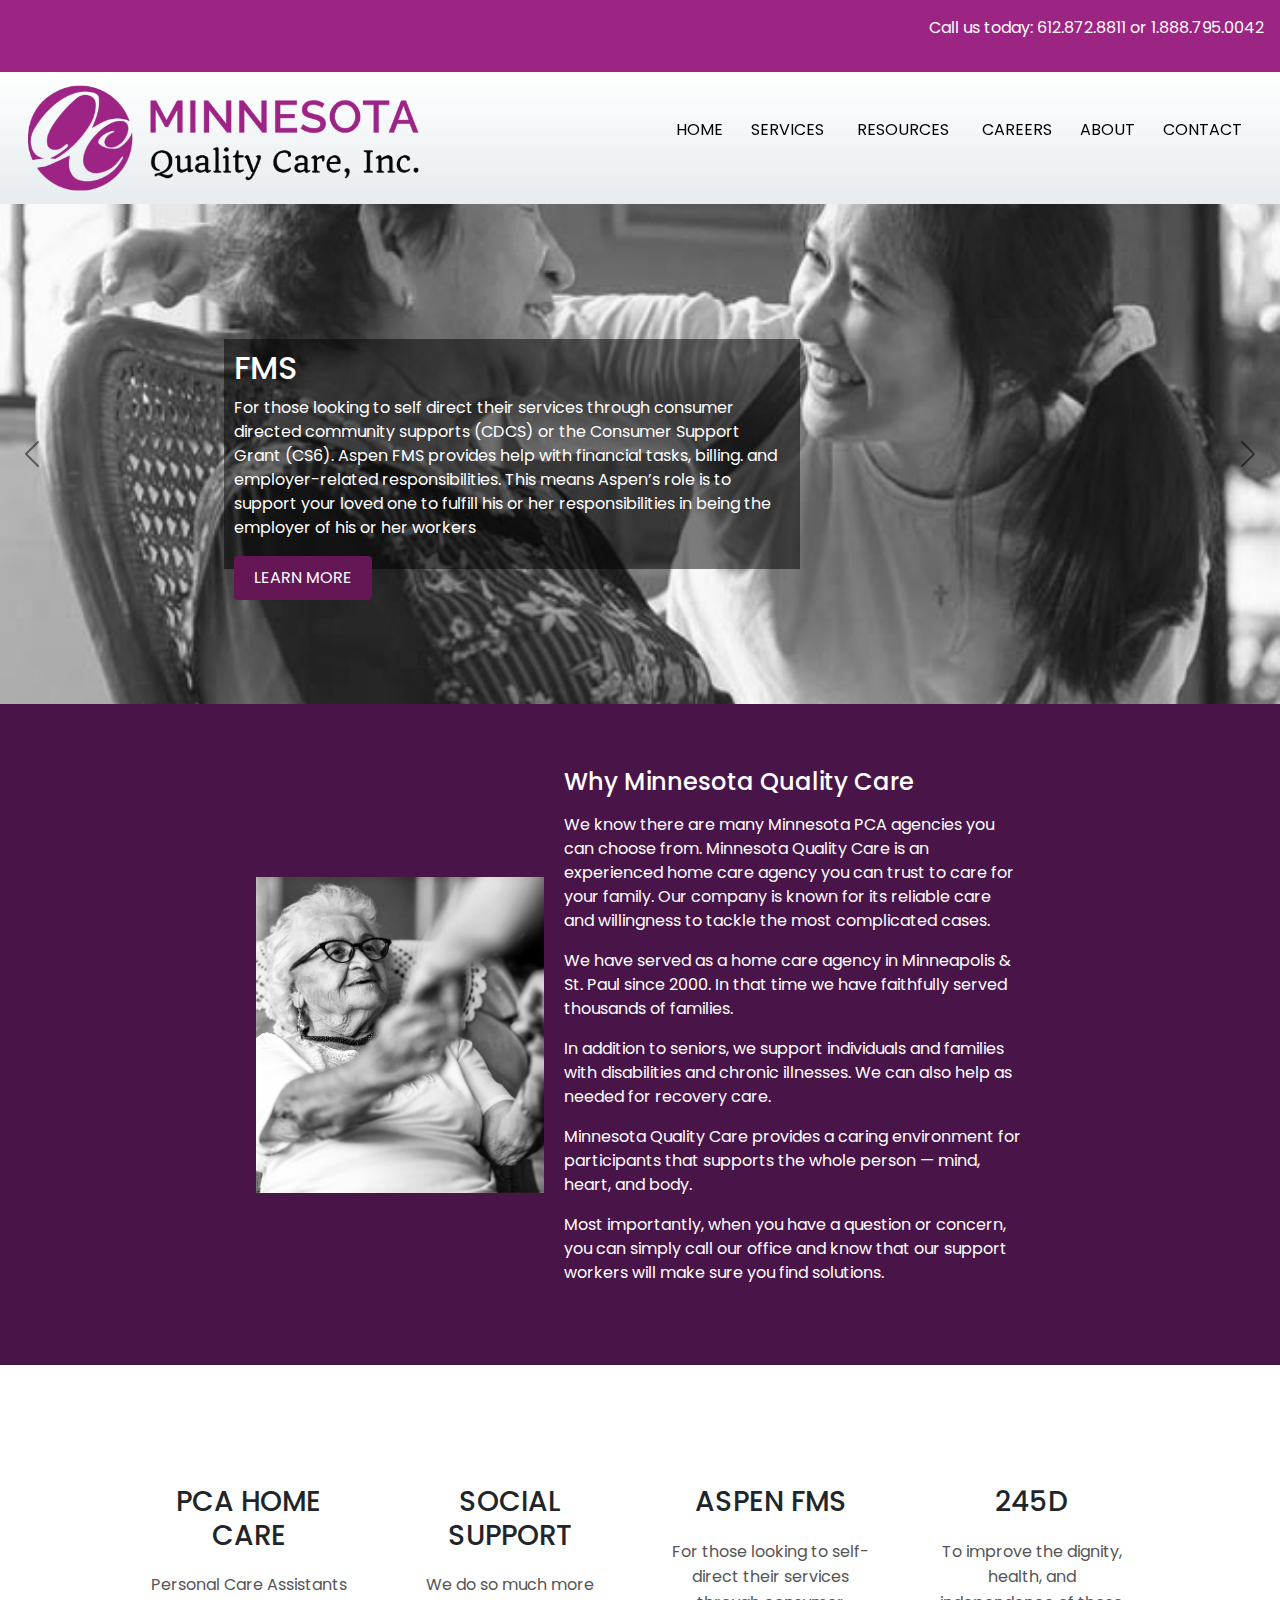
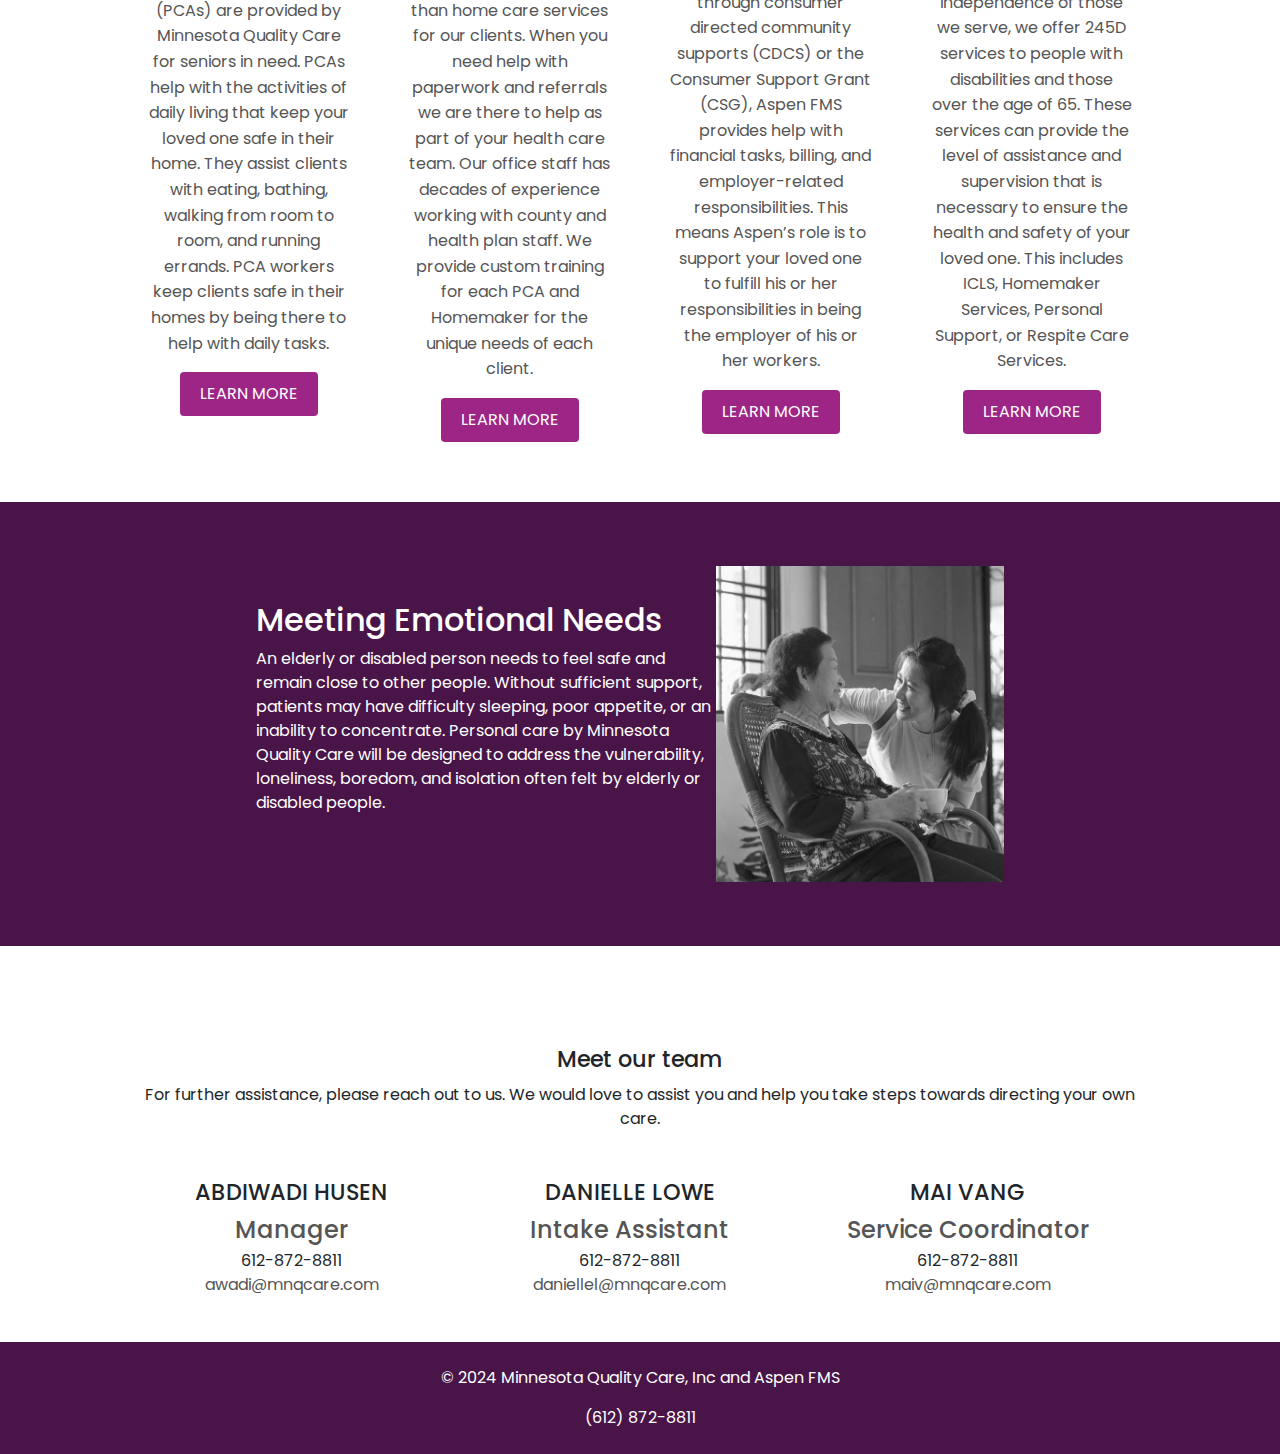
<file: index.html>
<!DOCTYPE html>
<html lang="en">
  <head>
    <meta charset="UTF-8" />
    <meta name="viewport" content="width=device-width, initial-scale=1.0" />
    <link rel="stylesheet" href="./css/bootstrap.min.css" />
    <link rel="stylesheet" href="./css/styles.css" />

    <link rel="preconnect" href="https://fonts.googleapis.com" />
    <link
      rel="stylesheet"
      href="https://cdnjs.cloudflare.com/ajax/libs/font-awesome/6.5.2/css/all.min.css"
      integrity="sha512-SnH5WK+bZxgPHs44uWIX+LLJAJ9/2PkPKZ5QiAj6Ta86w+fsb2TkcmfRyVX3pBnMFcV7oQPJkl9QevSCWr3W6A=="
      crossorigin="anonymous"
      referrerpolicy="no-referrer"
    />
    <link rel="preconnect" href="https://fonts.gstatic.com" crossorigin />
    <link
      href="https://fonts.googleapis.com/css2?family=Poppins:ital,wght@0,100;0,200;0,300;0,400;0,500;0,600;0,700;0,800;0,900;1,100;1,200;1,300;1,400;1,500;1,600;1,700;1,800;1,900&display=swap"
      rel="stylesheet"
    />
    <!-- <link href="https://cdnjs.cloudflare.com/ajax/libs/bootstrap/5.3.3/css/bootstrap.min.css" rel="stylesheet"> -->
    <title>Document</title>
  </head>
  <body>
    <header class="sticky-top">
      <div class="call-us">
        <p>Call us today: 612.872.8811 or 1.888.795.0042</p>
      </div>

      <div class="main-header">
        <nav class="">
          <img src="images/minnesota-quality-care-logo.png" alt="Main logo" />

          <div class="nav-links" id="navLinks">
            <i class="fa-solid fa-xmark" onclick="hideMenu()"></i>
            <ul>
              <li><a href="index.html">HOME</a></li>
              <li class="dropdown">
                <a href="#">SERVICES <i class="fas fa-angle-down"></i></a>
                <div class="dropdown-content">
                  <a href="pca-services.html"
                    >Personal Care Assistant (PCA) Services</a
                  >
                  <a href="set-up.html">Setting Up PCA Services</a>
                  <a href="transition-to-cfss.html"
                    >Transition from PCA to CFSS</a
                  >
                  <a href="245d.html">245D</a>
                  <a href="aspen-fms.html"
                    >Aspen Financial Management Services</a
                  >
                  <a href="social-services-support.html">Social Services</a>
                </div>
              </li>
              <li class="dropdown">
                <a href="resources.html"
                  >RESOURCES <i class="fas fa-angle-down"></i
                ></a>
                <div class="dropdown-content">
                  <a
                    href="do-i-need-a-homemaker-a-pca-or-a-nursing-assistant-or-a-home-health-nurse.html"
                    >Homemakers, PCA's, CNA's, RN's</a
                  >
                </div>
              </li>
              <li><a href="careers.html">CAREERS</a></li>
              <li><a href="about.html">ABOUT</a></li>
              <li><a href="contact.html">CONTACT</a></li>
            </ul>
          </div>
          <i class="fa-solid fa-bars" onclick="showMenu()"></i>
        </nav>
      </div>
    </header>
    <div id="carouselExample" class="carousel slide" data-bs-ride="carousel">
      <div class="carousel-inner">
        <div class="carousel-item active">
          <img
            src="images/live-independently-at-home-mn.jpg"
            class="d-block w-100"
            alt="..."
          />
          <div class="carousel-caption">
            <h5>FMS</h5>
            <p>
              For those looking to self direct their services through consumer
              directed community supports (CDCS) or the Consumer Support Grant
              (CS6). Aspen FMS provides help with financial tasks, billing. and
              employer-related responsibilities. This means Aspen’s role is to
              support your loved one to fulfill his or her responsibilities in
              being the employer of his or her workers
            </p>
            <button class="btn-learn-more">LEARN MORE</button>
          </div>
        </div>
        <div class="carousel-item">
          <img
            src="images/minnesota-home-care-agency.jpg"
            class="d-block w-100"
            alt="..."
          />
          <div class="carousel-caption">
            <h5>245D</h5>
            <p>
              To improve the dignity, health, and independence of those we
              serve, Minnesota Quality Care offers 245D services to people with
              disabilities and those over the age of 65. These services can
              provide the level of assistance, supervision and care that is
              necessary to ensure the health and saftey of your loved one. This
              includes ICLS, Homemaker Services. Personal Support, or Respite
              Care Services
            </p>
            <button class="btn-learn-more">LEARN MORE</button>
          </div>
        </div>
        <div class="carousel-item">
          <img
            src="images/live-independently-at-home-mn.jpg"
            class="d-block w-100"
            alt="..."
          />
          <div class="carousel-caption">
            <h5>PCA Services</h5>
            <p>
              Minnesota Quality Care, Inc, is a Minneapolis home care provider
              that specializes in Personal Care Assistant (PCA) services. A home
              health provider helps you find the right personal care assistance
              for you. PCA Services are a type of non-medical health care that
              enables people to live live independently within their homes and
              stay in their community.
            </p>
            <button class="btn-learn-more">LEARN MORE</button>
          </div>
        </div>
      </div>
      <button
        class="carousel-control-prev"
        type="button"
        data-bs-target="#carouselExample"
        data-bs-slide="prev"
      >
        <span class="carousel-control-prev-icon" aria-hidden="true"></span>
        <span class="visually-hidden">Previous</span>
      </button>
      <button
        class="carousel-control-next"
        type="button"
        data-bs-target="#carouselExample"
        data-bs-slide="next"
      >
        <span class="carousel-control-next-icon" aria-hidden="true"></span>
        <span class="visually-hidden">Next</span>
      </button>
    </div>

    <section class="why-us">
      <img src="images/minnesota-home-care-agency.jpg" alt="" />
      <div class="why-us-content">
        <h2>Why Minnesota Quality Care</h2>
        <p>
          We know there are many Minnesota PCA agencies you can choose from.
          Minnesota Quality Care is an experienced home care agency you can
          trust to care for your family. Our company is known for its reliable
          care and willingness to tackle the most complicated cases.
        </p>

        <p>
          We have served as a home care agency in Minneapolis & St. Paul since
          2000. In that time we have faithfully served thousands of families.
        </p>

        <p>
          In addition to seniors, we support individuals and families with
          disabilities and chronic illnesses. We can also help as needed for
          recovery care.
        </p>

        <p>
          Minnesota Quality Care provides a caring environment for participants
          that supports the whole person — mind, heart, and body.
        </p>

        <p>
          Most importantly, when you have a question or concern, you can simply
          call our office and know that our support workers will make sure you
          find solutions.
        </p>
      </div>
    </section>
    <section class="services">
      <div class="services-col">
        <i class="fa-solid fa-hands-holding"></i>
        <h3>PCA HOME CARE</h3>
        <p>
          Personal Care Assistants (PCAs) are provided by Minnesota Quality Care
          for seniors in need. PCAs help with the activities of daily living
          that keep your loved one safe in their home. They assist clients with
          eating, bathing, walking from room to room, and running errands. PCA
          workers keep clients safe in their homes by being there to help with
          daily tasks.
        </p>
        <button>LEARN MORE</button>
      </div>

      <div class="services-col">
        <i class="fa-solid fa-house"></i>
        <h3>SOCIAL SUPPORT</h3>
        <p>
          We do so much more than home care services for our clients. When you
          need help with paperwork and referrals we are there to help as part of
          your health care team. Our office staff has decades of experience
          working with county and health plan staff. We provide custom training
          for each PCA and Homemaker for the unique needs of each client.
        </p>
        <button>LEARN MORE</button>
      </div>

      <div class="services-col">
        <i class="fa-solid fa-hand-holding-heart"></i>
        <h3>ASPEN FMS</h3>
        <p>
          For those looking to self-direct their services through consumer
          directed community supports (CDCS) or the Consumer Support Grant
          (CSG), Aspen FMS provides help with financial tasks, billing, and
          employer-related responsibilities. This means Aspen’s role is to
          support your loved one to fulfill his or her responsibilities in being
          the employer of his or her workers.
        </p>
        <button>LEARN MORE</button>
      </div>

      <div class="services-col">
        <i class="fa-solid fa-wheelchair"></i>
        <h3>245D</h3>
        <p>
          To improve the dignity, health, and independence of those we serve, we
          offer 245D services to people with disabilities and those over the age
          of 65. These services can provide the level of assistance and
          supervision that is necessary to ensure the health and safety of your
          loved one. This includes ICLS, Homemaker Services, Personal Support,
          or Respite Care Services.
        </p>
        <button>LEARN MORE</button>
      </div>
    </section>

    <section class="needs">
      <div class="needs-content">
        <h2>Meeting Emotional Needs</h2>
        <p>
          An elderly or disabled person needs to feel safe and remain close to
          other people. Without sufficient support, patients may have difficulty
          sleeping, poor appetite, or an inability to concentrate. Personal care
          by Minnesota Quality Care will be designed to address the
          vulnerability, loneliness, boredom, and isolation often felt by
          elderly or disabled people.
        </p>
      </div>

      <img
        src="images/live-independently-at-home-mn.jpg"
        alt="A chinese lady helping an older lady"
      />
    </section>

    <section class="team">
      <h2>Meet our team</h2>
      <p>
        For further assistance, please reach out to us. We would love to assist
        you and help you take steps towards directing your own care.
      </p>

      <div class="row">
        <div class="team-content">
          <div class="team-col">
            <h3>ABDIWADI HUSEN</h3>
            <h4>Manager</h4>
            <span>612-872-8811</span>
            <p>awadi@mnqcare.com</p>
          </div>

          <div class="team-col">
            <h3>DANIELLE LOWE</h3>
            <h4>Intake Assistant</h4>
            <span>612-872-8811</span>
            <p>daniellel@mnqcare.com</p>
          </div>

          <div class="team-col">
            <h3>MAI VANG</h3>
            <h4>Service Coordinator</h4>
            <span>612-872-8811</span>
            <p>maiv@mnqcare.com</p>
          </div>
        </div>
      </div>
    </section>

    <footer>
      <p>&copy; 2024 Minnesota Quality Care, Inc and Aspen FMS</p>
      <span>(612) 872-8811</span>
    </footer>
    <script src="./js/bootstrap.bundle.min.js"></script>
    <script src="./js/script.js"></script>
    <!-- <script src="https://cdnjs.cloudflare.com/ajax/libs/bootstrap/5.3.3/js/bootstrap.bundle.min.js"></script> -->
  </body>
</html>
</file>
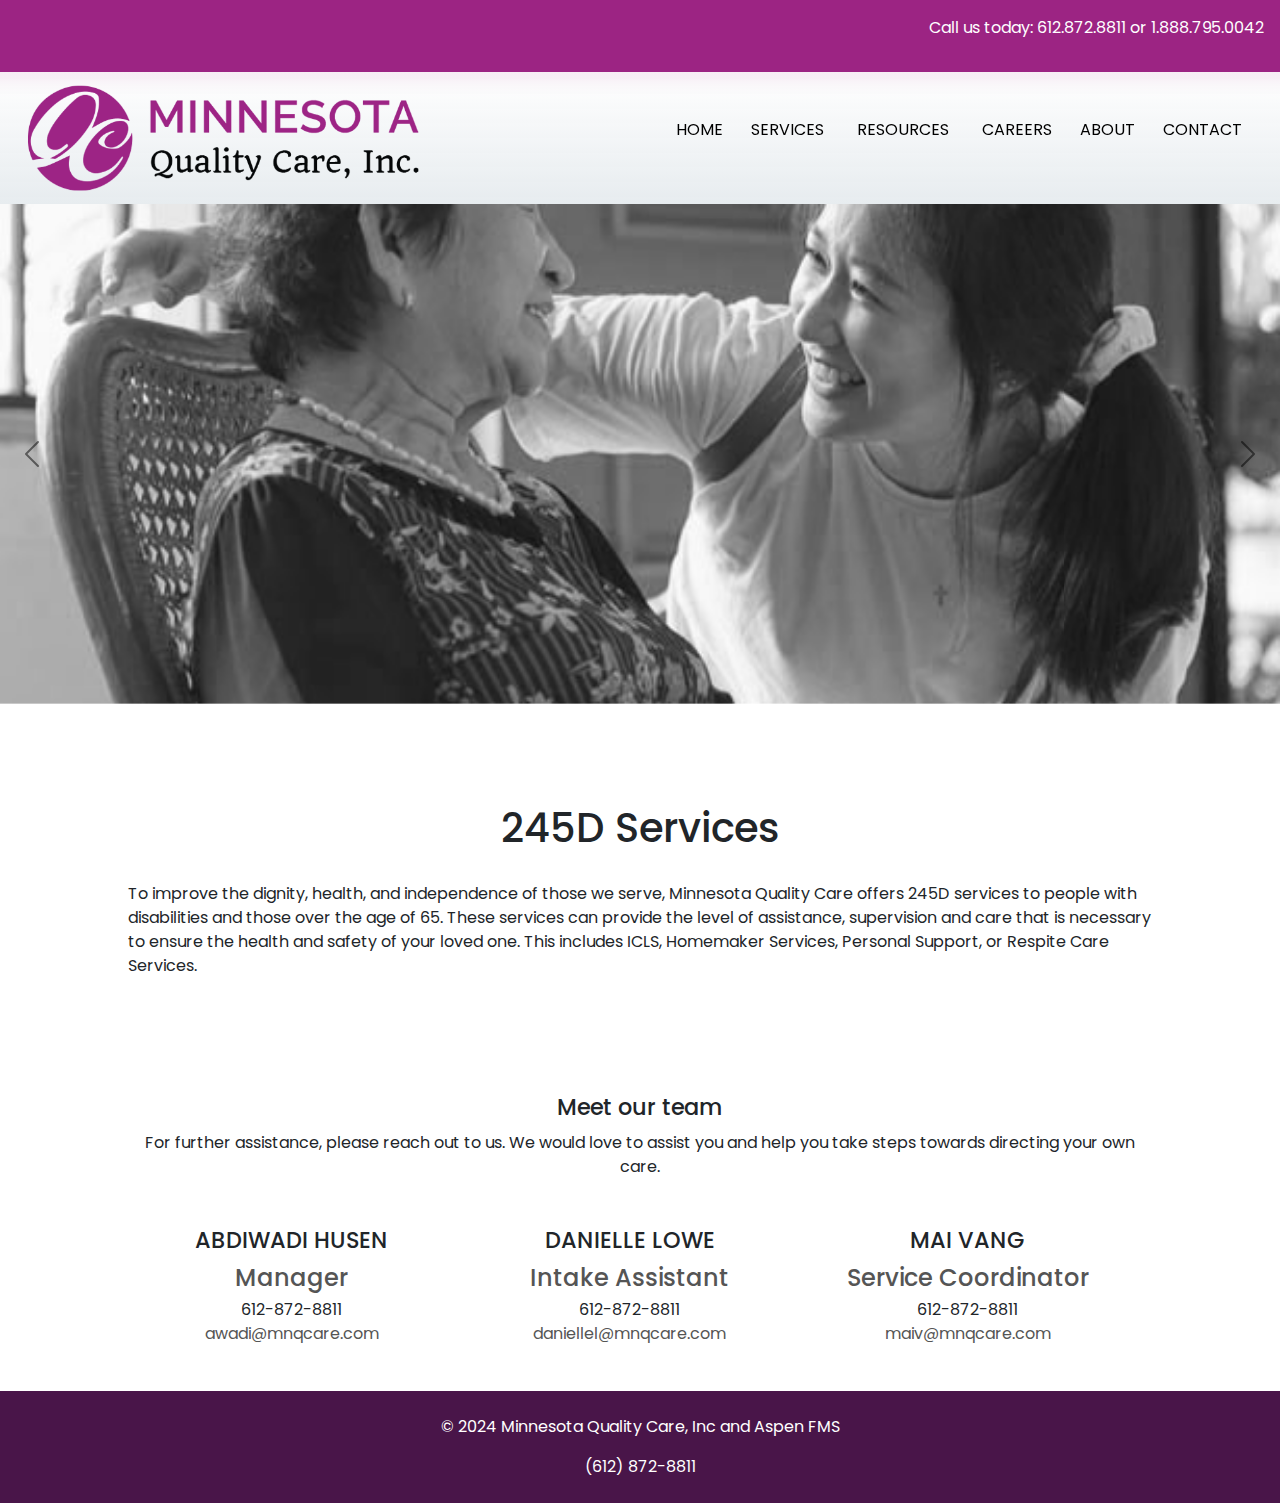
<file: 245d.html>
<!DOCTYPE html>
<html lang="en">
  <head>
    <meta charset="UTF-8" />
    <meta name="viewport" content="width=device-width, initial-scale=1.0" />
    <link rel="stylesheet" href="./css/bootstrap.min.css" />
    <link rel="stylesheet" href="./css/styles.css" />

    <link rel="preconnect" href="https://fonts.googleapis.com" />
    <link
      rel="stylesheet"
      href="https://cdnjs.cloudflare.com/ajax/libs/font-awesome/6.5.2/css/all.min.css"
      integrity="sha512-SnH5WK+bZxgPHs44uWIX+LLJAJ9/2PkPKZ5QiAj6Ta86w+fsb2TkcmfRyVX3pBnMFcV7oQPJkl9QevSCWr3W6A=="
      crossorigin="anonymous"
      referrerpolicy="no-referrer"
    />
    <link rel="preconnect" href="https://fonts.gstatic.com" crossorigin />
    <link
      href="https://fonts.googleapis.com/css2?family=Poppins:ital,wght@0,100;0,200;0,300;0,400;0,500;0,600;0,700;0,800;0,900;1,100;1,200;1,300;1,400;1,500;1,600;1,700;1,800;1,900&display=swap"
      rel="stylesheet"
    />
    <!-- <link href="https://cdnjs.cloudflare.com/ajax/libs/bootstrap/5.3.3/css/bootstrap.min.css" rel="stylesheet"> -->
    <title>Document</title>
  </head>
  <body>
    <header class="sticky-top">
      <div class="call-us">
        <p>Call us today: 612.872.8811 or 1.888.795.0042</p>
      </div>

      <div class="main-header">
        <nav class="">
          <img src="images/minnesota-quality-care-logo.png" alt="Main logo" />

          <div class="nav-links" id="navLinks">
            <i class="fa-solid fa-xmark" onclick="hideMenu()"></i>
            <ul>
              <li><a href="index.html">HOME</a></li>
              <li class="dropdown">
                <a href="#">SERVICES <i class="fas fa-angle-down"></i></a>
                <div class="dropdown-content">
                  <a href="pca-services.html"
                    >Personal Care Assistant (PCA) Services</a
                  >
                  <a href="set-up.html">Setting Up PCA Services</a>
                  <a href="transition-to-cfss.html"
                    >Transition from PCA to CFSS</a
                  >
                  <a href="245d.html">245D</a>
                  <a href="aspen-fms.html"
                    >Aspen Financial Management Services</a
                  >
                  <a href="social-services-support.html">Social Services</a>
                </div>
              </li>
              <li class="dropdown">
                <a href="resources.html"
                  >RESOURCES <i class="fas fa-angle-down"></i
                ></a>
                <div class="dropdown-content">
                  <a
                    href="do-i-need-a-homemaker-a-pca-or-a-nursing-assistant-or-a-home-health-nurse.html"
                    >Homemakers, PCA's, CNA's, RN's</a
                  >
                </div>
              </li>
              <li><a href="careers.html">CAREERS</a></li>
              <li><a href="about.html">ABOUT</a></li>
              <li><a href="contact.html">CONTACT</a></li>
            </ul>
          </div>
          <i class="fa-solid fa-bars" onclick="showMenu()"></i>
        </nav>
      </div>
    </header>
    <div id="carouselExample" class="carousel slide" data-bs-ride="carousel">
      <div class="carousel-inner">
        <div class="carousel-item active">
          <img
            src="images/live-independently-at-home-mn.jpg"
            class="d-block w-100"
            alt="..."
          />
        </div>
        <div class="carousel-item">
          <img
            src="images/minnesota-home-care-agency.jpg"
            class="d-block w-100"
            alt="..."
          />
        </div>
        <div class="carousel-item">
          <img
            src="images/live-independently-at-home-mn.jpg"
            class="d-block w-100"
            alt="..."
          />
        </div>
      </div>
      <button
        class="carousel-control-prev"
        type="button"
        data-bs-target="#carouselExample"
        data-bs-slide="prev"
      >
        <span class="carousel-control-prev-icon" aria-hidden="true"></span>
        <span class="visually-hidden">Previous</span>
      </button>
      <button
        class="carousel-control-next"
        type="button"
        data-bs-target="#carouselExample"
        data-bs-slide="next"
      >
        <span class="carousel-control-next-icon" aria-hidden="true"></span>
        <span class="visually-hidden">Next</span>
      </button>
    </div>

    <section class="health">
      <h1>245D Services</h1>
      <p>
        To improve the dignity, health, and independence of those we serve,
        Minnesota Quality Care offers 245D services to people with disabilities
        and those over the age of 65. These services can provide the level of
        assistance, supervision and care that is necessary to ensure the health
        and safety of your loved one. This includes ICLS, Homemaker Services,
        Personal Support, or Respite Care Services.
      </p>
    </section>

    <section class="team">
      <h2>Meet our team</h2>
      <p>
        For further assistance, please reach out to us. We would love to assist
        you and help you take steps towards directing your own care.
      </p>

      <div class="row">
        <div class="team-content">
          <div class="team-col">
            <h3>ABDIWADI HUSEN</h3>
            <h4>Manager</h4>
            <span>612-872-8811</span>
            <p>awadi@mnqcare.com</p>
          </div>

          <div class="team-col">
            <h3>DANIELLE LOWE</h3>
            <h4>Intake Assistant</h4>
            <span>612-872-8811</span>
            <p>daniellel@mnqcare.com</p>
          </div>

          <div class="team-col">
            <h3>MAI VANG</h3>
            <h4>Service Coordinator</h4>
            <span>612-872-8811</span>
            <p>maiv@mnqcare.com</p>
          </div>
        </div>
      </div>
    </section>

    <footer>
      <p>&copy; 2024 Minnesota Quality Care, Inc and Aspen FMS</p>
      <span>(612) 872-8811</span>
    </footer>
    <script src="./js/bootstrap.bundle.min.js"></script>
    <script src="./js/script.js"></script>
    <!-- <script src="https://cdnjs.cloudflare.com/ajax/libs/bootstrap/5.3.3/js/bootstrap.bundle.min.js"></script> -->
  </body>
</html>
</file>
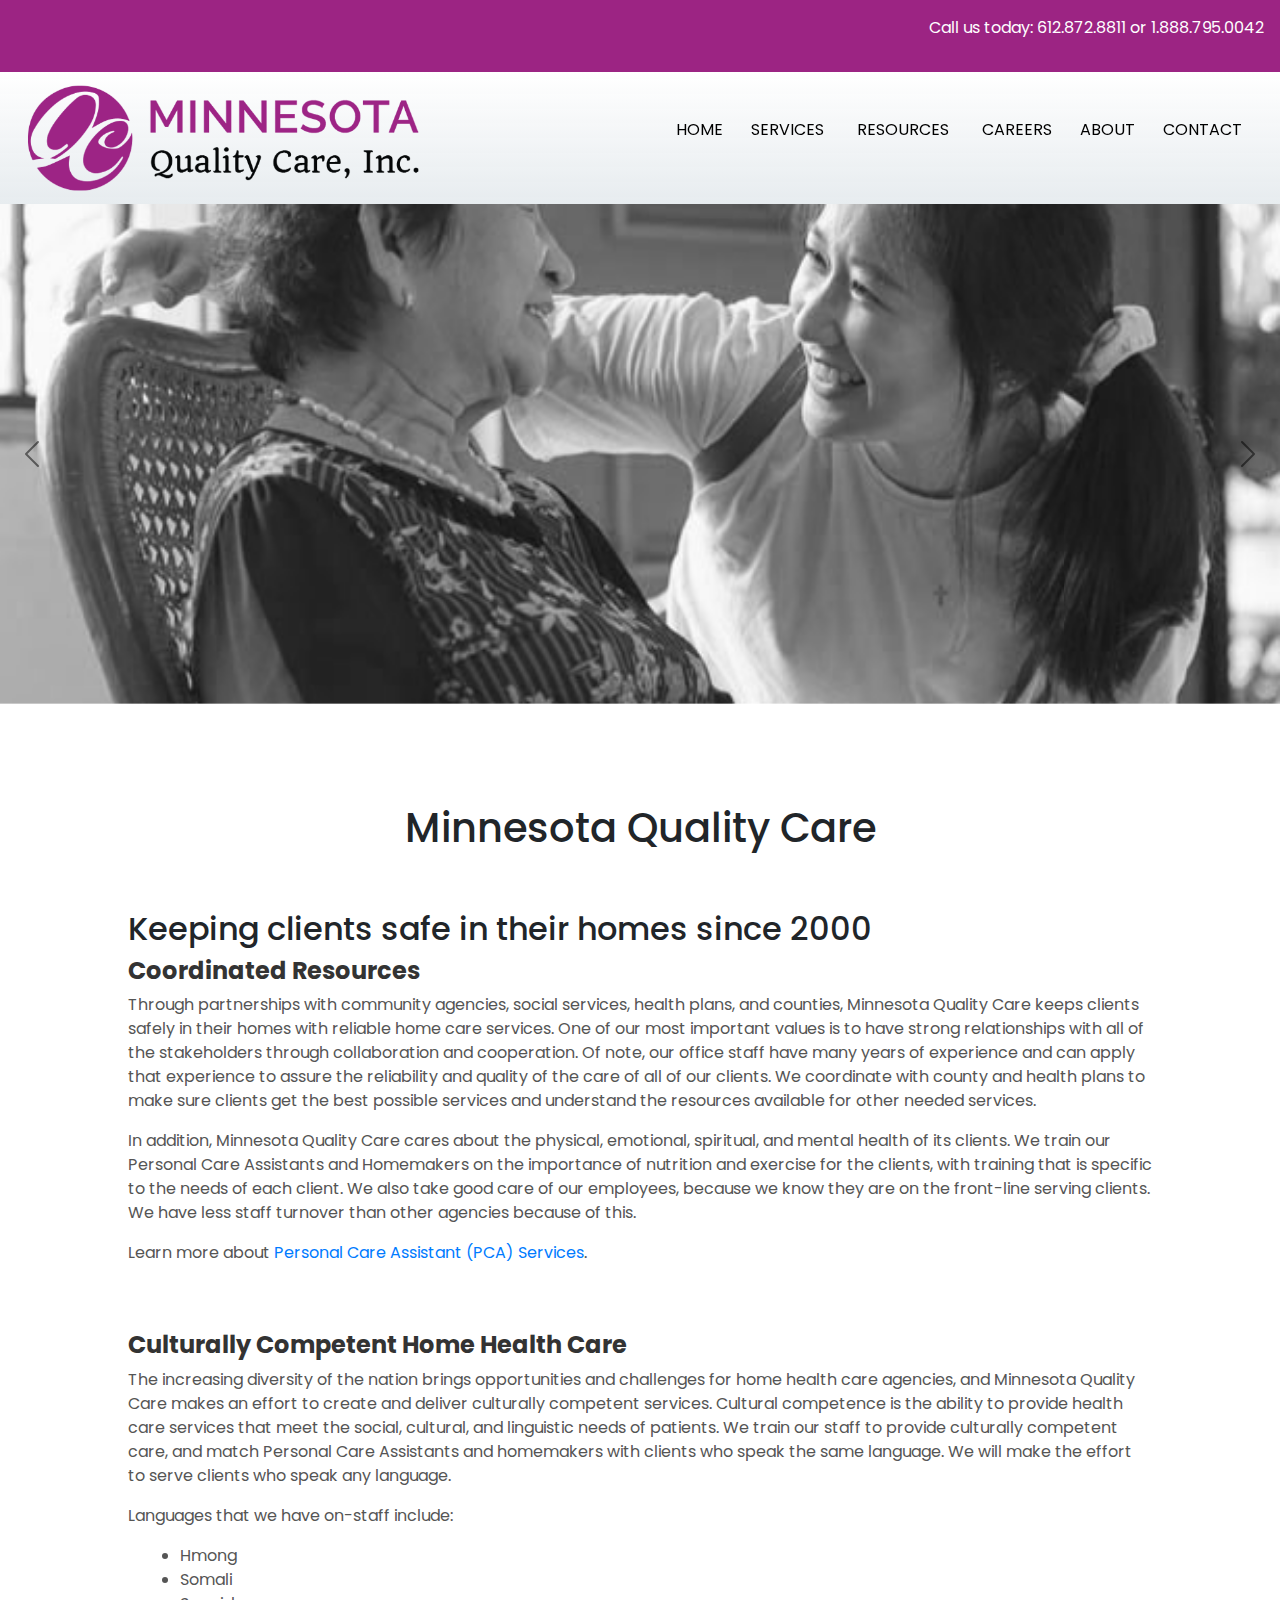
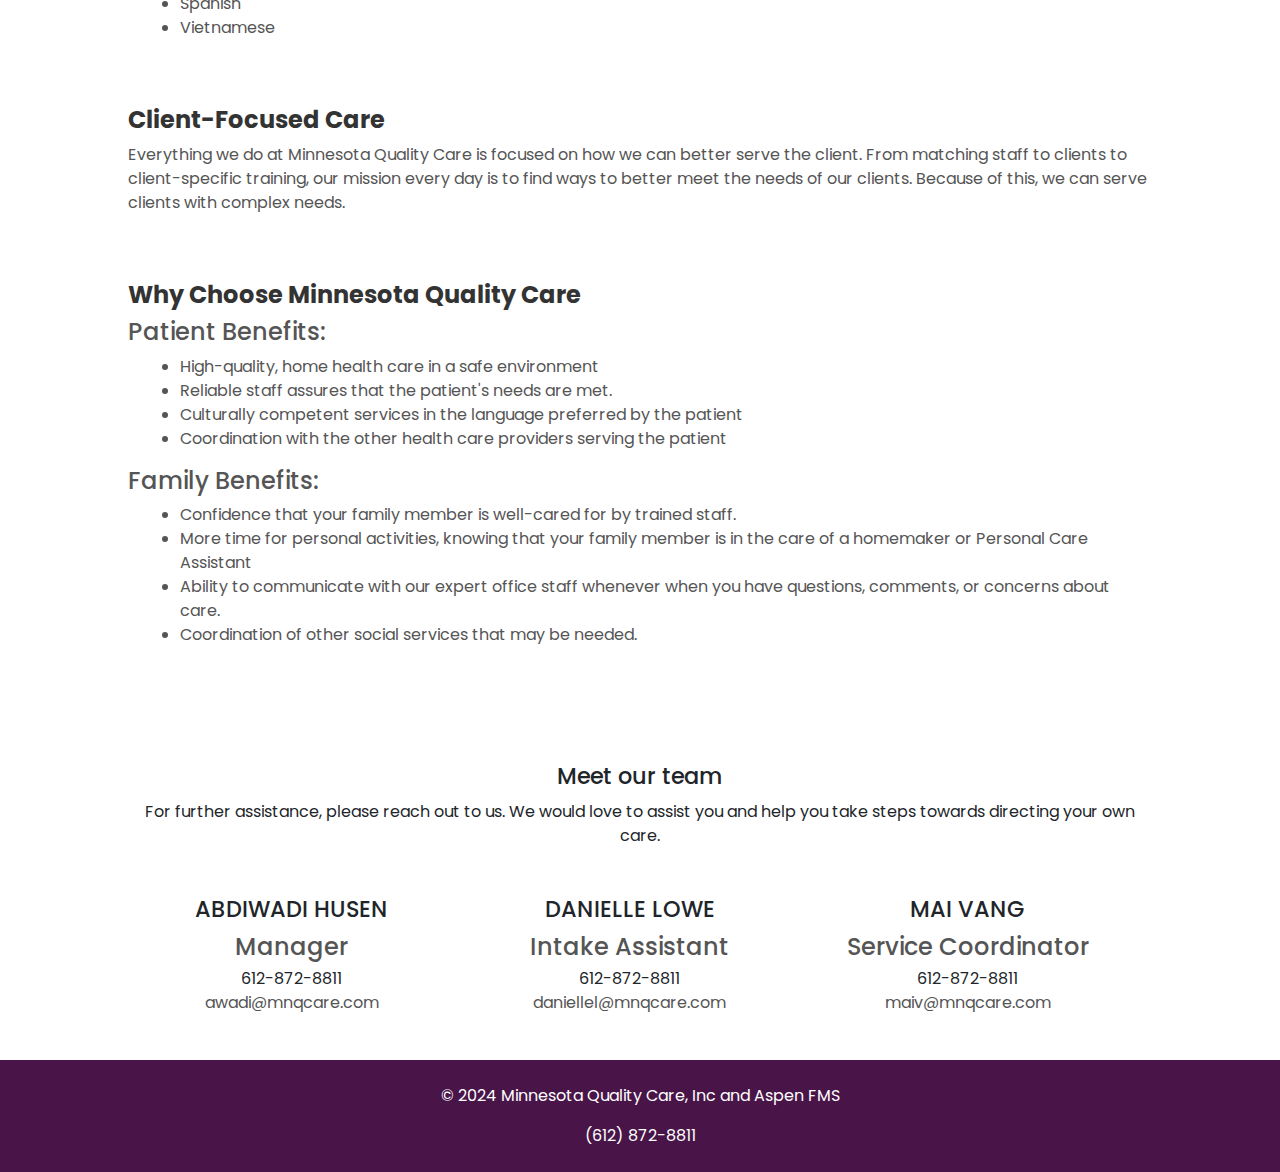
<file: about.html>
<!DOCTYPE html>
<html lang="en">
  <head>
    <meta charset="UTF-8" />
    <meta name="viewport" content="width=device-width, initial-scale=1.0" />
    <link rel="stylesheet" href="./css/bootstrap.min.css" />
    <link rel="stylesheet" href="./css/styles.css" />

    <link rel="preconnect" href="https://fonts.googleapis.com" />
    <link
      rel="stylesheet"
      href="https://cdnjs.cloudflare.com/ajax/libs/font-awesome/6.5.2/css/all.min.css"
      integrity="sha512-SnH5WK+bZxgPHs44uWIX+LLJAJ9/2PkPKZ5QiAj6Ta86w+fsb2TkcmfRyVX3pBnMFcV7oQPJkl9QevSCWr3W6A=="
      crossorigin="anonymous"
      referrerpolicy="no-referrer"
    />
    <link rel="preconnect" href="https://fonts.gstatic.com" crossorigin />
    <link
      href="https://fonts.googleapis.com/css2?family=Poppins:ital,wght@0,100;0,200;0,300;0,400;0,500;0,600;0,700;0,800;0,900;1,100;1,200;1,300;1,400;1,500;1,600;1,700;1,800;1,900&display=swap"
      rel="stylesheet"
    />
    <!-- <link href="https://cdnjs.cloudflare.com/ajax/libs/bootstrap/5.3.3/css/bootstrap.min.css" rel="stylesheet"> -->
    <title>Document</title>
  </head>
  <body>
    <header class="sticky-top">
      <div class="call-us">
        <p>Call us today: 612.872.8811 or 1.888.795.0042</p>
      </div>

      <div class="main-header">
        <nav class="">
          <img src="images/minnesota-quality-care-logo.png" alt="Main logo" />

          <div class="nav-links" id="navLinks">
            <i class="fa-solid fa-xmark" onclick="hideMenu()"></i>
            <ul>
              <li><a href="index.html">HOME</a></li>
              <li class="dropdown">
                <a href="#">SERVICES <i class="fas fa-angle-down"></i></a>
                <div class="dropdown-content">
                  <a href="pca-services.html"
                    >Personal Care Assistant (PCA) Services</a
                  >
                  <a href="set-up.html">Setting Up PCA Services</a>
                  <a href="transition-to-cfss.html"
                    >Transition from PCA to CFSS</a
                  >
                  <a href="245d.html">245D</a>
                  <a href="aspen-fms.html"
                    >Aspen Financial Management Services</a
                  >
                  <a href="social-services-support.html">Social Services</a>
                </div>
              </li>
              <li class="dropdown">
                <a href="resources.html"
                  >RESOURCES <i class="fas fa-angle-down"></i
                ></a>
                <div class="dropdown-content">
                  <a
                    href="do-i-need-a-homemaker-a-pca-or-a-nursing-assistant-or-a-home-health-nurse.html"
                    >Homemakers, PCA's, CNA's, RN's</a
                  >
                </div>
              </li>
              <li><a href="careers.html">CAREERS</a></li>
              <li><a href="about.html">ABOUT</a></li>
              <li><a href="contact.html">CONTACT</a></li>
            </ul>
          </div>
          <i class="fa-solid fa-bars" onclick="showMenu()"></i>
        </nav>
      </div>
    </header>
    <div id="carouselExample" class="carousel slide" data-bs-ride="carousel">
      <div class="carousel-inner">
        <div class="carousel-item active">
          <img
            src="images/live-independently-at-home-mn.jpg"
            class="d-block w-100"
            alt="..."
          />
        </div>
        <div class="carousel-item">
          <img
            src="images/minnesota-home-care-agency.jpg"
            class="d-block w-100"
            alt="..."
          />
        </div>
        <div class="carousel-item">
          <img
            src="images/live-independently-at-home-mn.jpg"
            class="d-block w-100"
            alt="..."
          />
        </div>
      </div>
      <button
        class="carousel-control-prev"
        type="button"
        data-bs-target="#carouselExample"
        data-bs-slide="prev"
      >
        <span class="carousel-control-prev-icon" aria-hidden="true"></span>
        <span class="visually-hidden">Previous</span>
      </button>
      <button
        class="carousel-control-next"
        type="button"
        data-bs-target="#carouselExample"
        data-bs-slide="next"
      >
        <span class="carousel-control-next-icon" aria-hidden="true"></span>
        <span class="visually-hidden">Next</span>
      </button>
    </div>

    <div class="header">
      <h1>Minnesota Quality Care</h1>
    </div>

    <div class="section">
      <h2>Keeping clients safe in their homes since 2000</h2>
      <h3 class="section-title">Coordinated Resources</h3>
      <div class="section-content">
        <p>
          Through partnerships with community agencies, social services, health
          plans, and counties, Minnesota Quality Care keeps clients safely in
          their homes with reliable home care services. One of our most
          important values is to have strong relationships with all of the
          stakeholders through collaboration and cooperation. Of note, our
          office staff have many years of experience and can apply that
          experience to assure the reliability and quality of the care of all of
          our clients. We coordinate with county and health plans to make sure
          clients get the best possible services and understand the resources
          available for other needed services.
        </p>
        <p>
          In addition, Minnesota Quality Care cares about the physical,
          emotional, spiritual, and mental health of its clients. We train our
          Personal Care Assistants and Homemakers on the importance of nutrition
          and exercise for the clients, with training that is specific to the
          needs of each client. We also take good care of our employees, because
          we know they are on the front-line serving clients. We have less staff
          turnover than other agencies because of this.
        </p>
        <p>
          Learn more about
          <a href="#">Personal Care Assistant (PCA) Services</a>.
        </p>
      </div>
    </div>

    <div class="section">
      <h3 class="section-title">Culturally Competent Home Health Care</h3>
      <div class="section-content">
        <p>
          The increasing diversity of the nation brings opportunities and
          challenges for home health care agencies, and Minnesota Quality Care
          makes an effort to create and deliver culturally competent services.
          Cultural competence is the ability to provide health care services
          that meet the social, cultural, and linguistic needs of patients. We
          train our staff to provide culturally competent care, and match
          Personal Care Assistants and homemakers with clients who speak the
          same language. We will make the effort to serve clients who speak any
          language.
        </p>
        <p>Languages that we have on-staff include:</p>
        <ul>
          <li>Hmong</li>
          <li>Somali</li>
          <li>Spanish</li>
          <li>Vietnamese</li>
        </ul>
      </div>
    </div>

    <div class="section">
      <h4 class="section-title">Client-Focused Care</h4>
      <div class="section-content">
        <p>
          Everything we do at Minnesota Quality Care is focused on how we can
          better serve the client. From matching staff to clients to
          client-specific training, our mission every day is to find ways to
          better meet the needs of our clients. Because of this, we can serve
          clients with complex needs.
        </p>
      </div>
    </div>

    <div class="section">
      <h3 class="section-title">Why Choose Minnesota Quality Care</h3>
      <div class="section-content">
        <h4>Patient Benefits:</h4>
        <ul>
          <li>High-quality, home health care in a safe environment</li>
          <li>Reliable staff assures that the patient's needs are met.</li>
          <li>
            Culturally competent services in the language preferred by the
            patient
          </li>
          <li>
            Coordination with the other health care providers serving the
            patient
          </li>
        </ul>
        <h4>Family Benefits:</h4>
        <ul>
          <li>
            Confidence that your family member is well-cared for by trained
            staff.
          </li>
          <li>
            More time for personal activities, knowing that your family member
            is in the care of a homemaker or Personal Care Assistant
          </li>
          <li>
            Ability to communicate with our expert office staff whenever when
            you have questions, comments, or concerns about care.
          </li>
          <li>Coordination of other social services that may be needed.</li>
        </ul>
      </div>
    </div>

    <section class="team">
      <h2>Meet our team</h2>
      <p>
        For further assistance, please reach out to us. We would love to assist
        you and help you take steps towards directing your own care.
      </p>

      <div class="row">
        <div class="team-content">
          <div class="team-col">
            <h3>ABDIWADI HUSEN</h3>
            <h4>Manager</h4>
            <span>612-872-8811</span>
            <p>awadi@mnqcare.com</p>
          </div>

          <div class="team-col">
            <h3>DANIELLE LOWE</h3>
            <h4>Intake Assistant</h4>
            <span>612-872-8811</span>
            <p>daniellel@mnqcare.com</p>
          </div>

          <div class="team-col">
            <h3>MAI VANG</h3>
            <h4>Service Coordinator</h4>
            <span>612-872-8811</span>
            <p>maiv@mnqcare.com</p>
          </div>
        </div>
      </div>
    </section>

    <footer>
      <p>&copy; 2024 Minnesota Quality Care, Inc and Aspen FMS</p>
      <span>(612) 872-8811</span>
    </footer>
    <script src="./js/bootstrap.bundle.min.js"></script>
    <script src="./js/script.js"></script>
    <!-- <script src="https://cdnjs.cloudflare.com/ajax/libs/bootstrap/5.3.3/js/bootstrap.bundle.min.js"></script> -->
  </body>
</html>
</file>
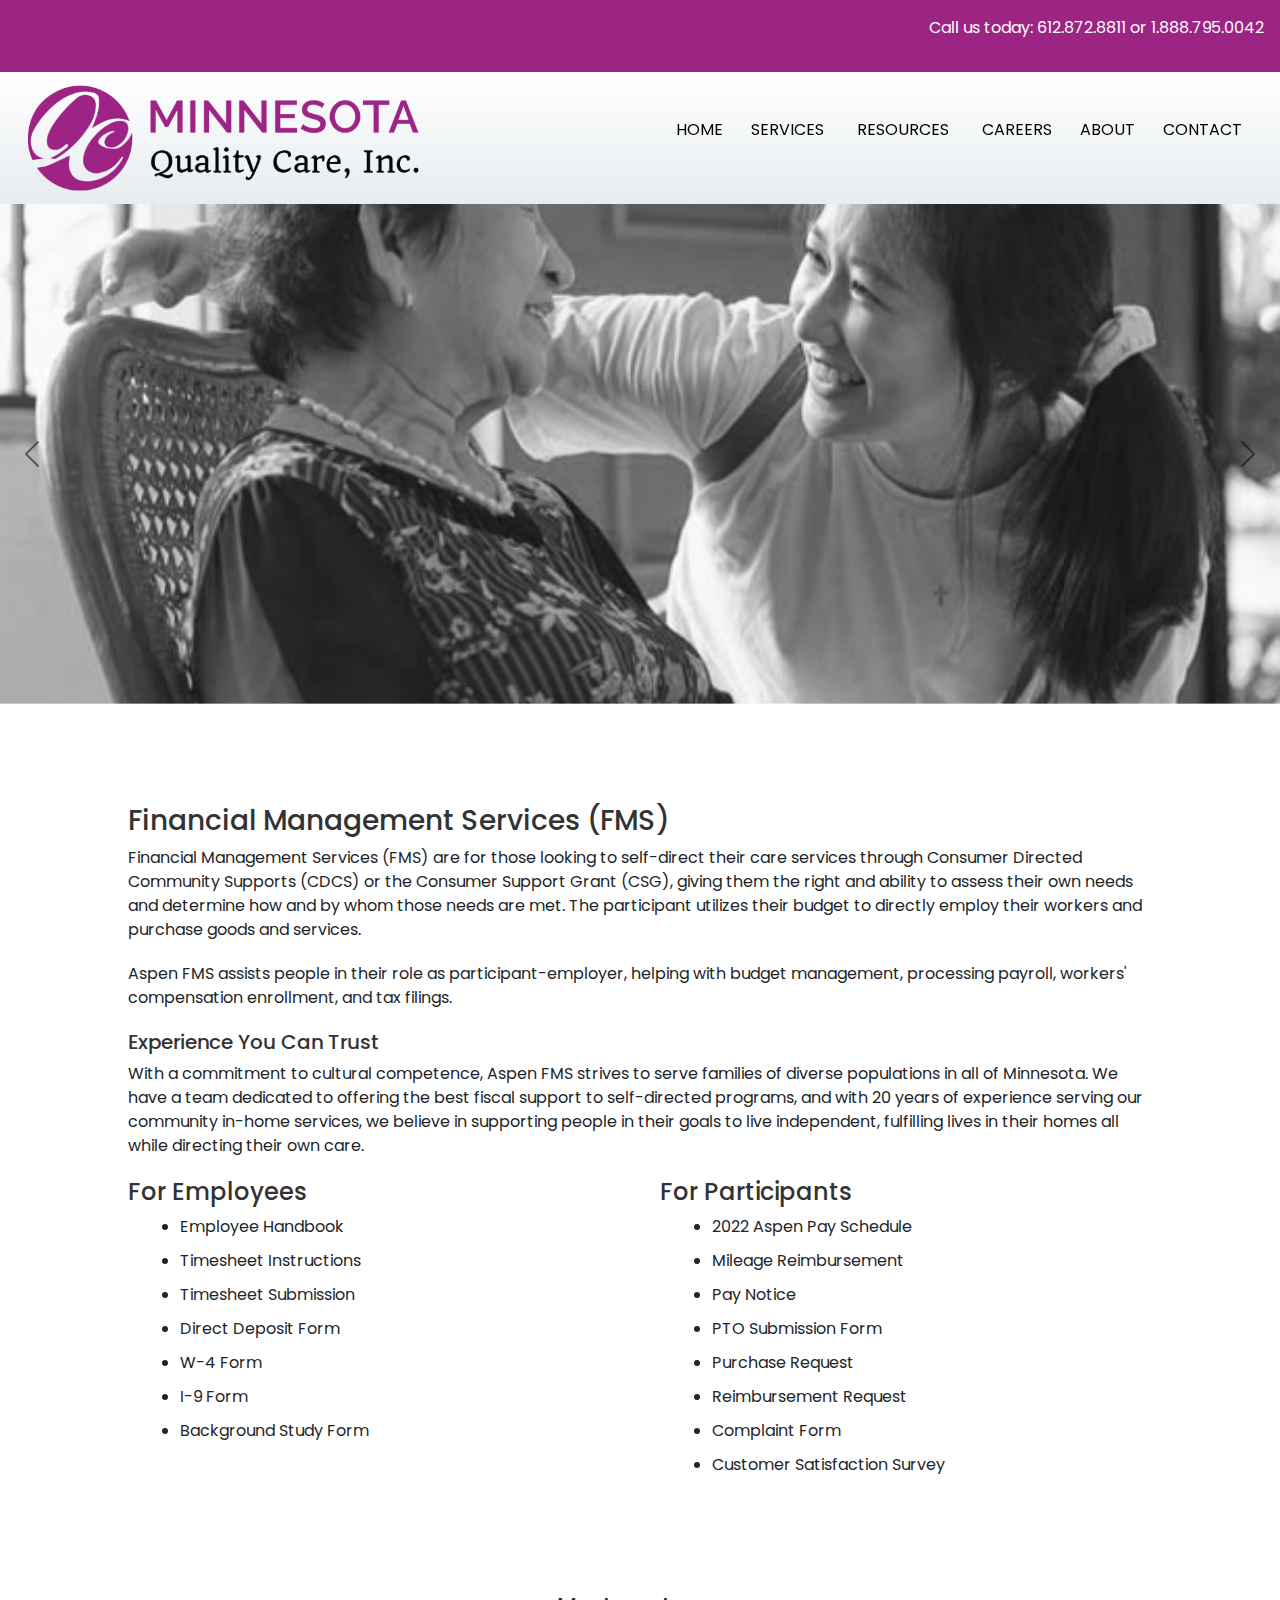
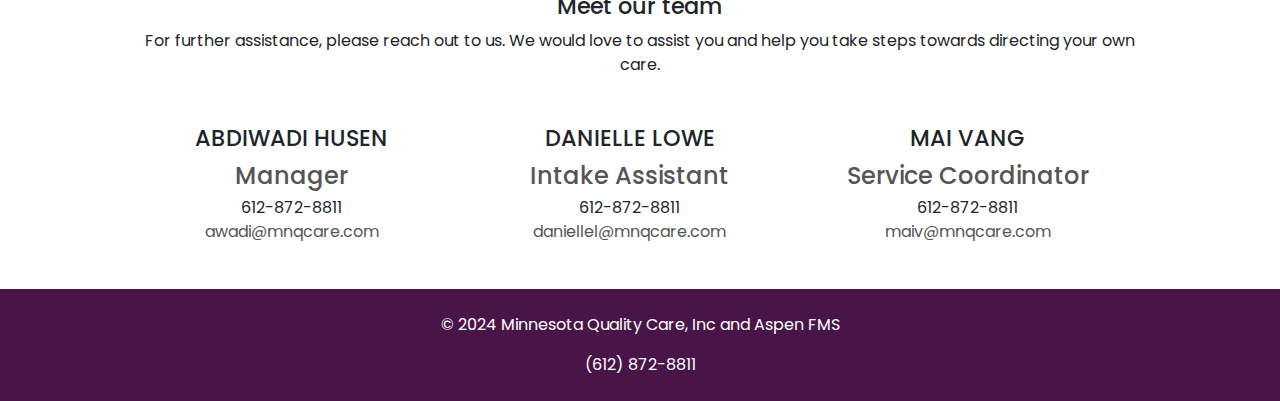
<file: aspen-fms.html>
<!DOCTYPE html>
<html lang="en">
  <head>
    <meta charset="UTF-8" />
    <meta name="viewport" content="width=device-width, initial-scale=1.0" />
    <link rel="stylesheet" href="./css/bootstrap.min.css" />
    <link rel="stylesheet" href="./css/styles.css" />

    <link rel="preconnect" href="https://fonts.googleapis.com" />
    <link
      rel="stylesheet"
      href="https://cdnjs.cloudflare.com/ajax/libs/font-awesome/6.5.2/css/all.min.css"
      integrity="sha512-SnH5WK+bZxgPHs44uWIX+LLJAJ9/2PkPKZ5QiAj6Ta86w+fsb2TkcmfRyVX3pBnMFcV7oQPJkl9QevSCWr3W6A=="
      crossorigin="anonymous"
      referrerpolicy="no-referrer"
    />
    <link rel="preconnect" href="https://fonts.gstatic.com" crossorigin />
    <link
      href="https://fonts.googleapis.com/css2?family=Poppins:ital,wght@0,100;0,200;0,300;0,400;0,500;0,600;0,700;0,800;0,900;1,100;1,200;1,300;1,400;1,500;1,600;1,700;1,800;1,900&display=swap"
      rel="stylesheet"
    />
    <!-- <link href="https://cdnjs.cloudflare.com/ajax/libs/bootstrap/5.3.3/css/bootstrap.min.css" rel="stylesheet"> -->
    <title>Document</title>
  </head>
  <body>
    <header class="sticky-top">
      <div class="call-us">
        <p>Call us today: 612.872.8811 or 1.888.795.0042</p>
      </div>

      <div class="main-header">
        <nav class="">
          <img src="images/minnesota-quality-care-logo.png" alt="Main logo" />

          <div class="nav-links" id="navLinks">
            <i class="fa-solid fa-xmark" onclick="hideMenu()"></i>
            <ul>
              <li><a href="index.html">HOME</a></li>
              <li class="dropdown">
                <a href="#">SERVICES <i class="fas fa-angle-down"></i></a>
                <div class="dropdown-content">
                  <a href="pca-services.html"
                    >Personal Care Assistant (PCA) Services</a
                  >
                  <a href="set-up.html">Setting Up PCA Services</a>
                  <a href="transition-to-cfss.html"
                    >Transition from PCA to CFSS</a
                  >
                  <a href="245d.html">245D</a>
                  <a href="aspen-fms.html"
                    >Aspen Financial Management Services</a
                  >
                  <a href="social-services-support.html">Social Services</a>
                </div>
              </li>
              <li class="dropdown">
                <a href="resources.html"
                  >RESOURCES <i class="fas fa-angle-down"></i
                ></a>
                <div class="dropdown-content">
                  <a
                    href="do-i-need-a-homemaker-a-pca-or-a-nursing-assistant-or-a-home-health-nurse.html"
                    >Homemakers, PCA's, CNA's, RN's</a
                  >
                </div>
              </li>
              <li><a href="careers.html">CAREERS</a></li>
              <li><a href="about.html">ABOUT</a></li>
              <li><a href="contact.html">CONTACT</a></li>
            </ul>
          </div>
          <i class="fa-solid fa-bars" onclick="showMenu()"></i>
        </nav>
      </div>
    </header>
    <div id="carouselExample" class="carousel slide" data-bs-ride="carousel">
      <div class="carousel-inner">
        <div class="carousel-item active">
          <img
            src="images/live-independently-at-home-mn.jpg"
            class="d-block w-100"
            alt="..."
          />
        </div>
        <div class="carousel-item">
          <img
            src="images/minnesota-home-care-agency.jpg"
            class="d-block w-100"
            alt="..."
          />
        </div>
        <div class="carousel-item">
          <img
            src="images/live-independently-at-home-mn.jpg"
            class="d-block w-100"
            alt="..."
          />
        </div>
      </div>
      <button
        class="carousel-control-prev"
        type="button"
        data-bs-target="#carouselExample"
        data-bs-slide="prev"
      >
        <span class="carousel-control-prev-icon" aria-hidden="true"></span>
        <span class="visually-hidden">Previous</span>
      </button>
      <button
        class="carousel-control-next"
        type="button"
        data-bs-target="#carouselExample"
        data-bs-slide="next"
      >
        <span class="carousel-control-next-icon" aria-hidden="true"></span>
        <span class="visually-hidden">Next</span>
      </button>
    </div>

    <div class="fms">
      <h1>Financial Management Services (FMS)</h1>
      <p>
        Financial Management Services (FMS) are for those looking to self-direct
        their care services through Consumer Directed Community Supports (CDCS)
        or the Consumer Support Grant (CSG), giving them the right and ability
        to assess their own needs and determine how and by whom those needs are
        met. The participant utilizes their budget to directly employ their
        workers and purchase goods and services.
      </p>
      <p>
        Aspen FMS assists people in their role as participant-employer, helping
        with budget management, processing payroll, workers' compensation
        enrollment, and tax filings.
      </p>
      <h3>Experience You Can Trust</h3>
      <p>
        With a commitment to cultural competence, Aspen FMS strives to serve
        families of diverse populations in all of Minnesota. We have a team
        dedicated to offering the best fiscal support to self-directed programs,
        and with 20 years of experience serving our community in-home services,
        we believe in supporting people in their goals to live independent,
        fulfilling lives in their homes all while directing their own care.
      </p>

      <div class="side-by-side">
        <div>
          <h2>For Employees</h2>
          <ul>
            <li>Employee Handbook</li>
            <li>Timesheet Instructions</li>
            <li>Timesheet Submission</li>
            <li>Direct Deposit Form</li>
            <li>W-4 Form</li>
            <li>I-9 Form</li>
            <li>Background Study Form</li>
          </ul>
        </div>
        <div>
          <h2>For Participants</h2>
          <ul>
            <li>2022 Aspen Pay Schedule</li>
            <li>Mileage Reimbursement</li>
            <li>Pay Notice</li>
            <li>PTO Submission Form</li>
            <li>Purchase Request</li>
            <li>Reimbursement Request</li>
            <li>Complaint Form</li>
            <li>Customer Satisfaction Survey</li>
          </ul>
        </div>
      </div>
    </div>

    <section class="team">
      <h2>Meet our team</h2>
      <p>
        For further assistance, please reach out to us. We would love to assist
        you and help you take steps towards directing your own care.
      </p>

      <div class="row">
        <div class="team-content">
          <div class="team-col">
            <h3>ABDIWADI HUSEN</h3>
            <h4>Manager</h4>
            <span>612-872-8811</span>
            <p>awadi@mnqcare.com</p>
          </div>

          <div class="team-col">
            <h3>DANIELLE LOWE</h3>
            <h4>Intake Assistant</h4>
            <span>612-872-8811</span>
            <p>daniellel@mnqcare.com</p>
          </div>

          <div class="team-col">
            <h3>MAI VANG</h3>
            <h4>Service Coordinator</h4>
            <span>612-872-8811</span>
            <p>maiv@mnqcare.com</p>
          </div>
        </div>
      </div>
    </section>

    <footer>
      <p>&copy; 2024 Minnesota Quality Care, Inc and Aspen FMS</p>
      <span>(612) 872-8811</span>
    </footer>
    <script src="./js/bootstrap.bundle.min.js"></script>
    <script src="./js/script.js"></script>
    <!-- <script src="https://cdnjs.cloudflare.com/ajax/libs/bootstrap/5.3.3/js/bootstrap.bundle.min.js"></script> -->
  </body>
</html>
</file>
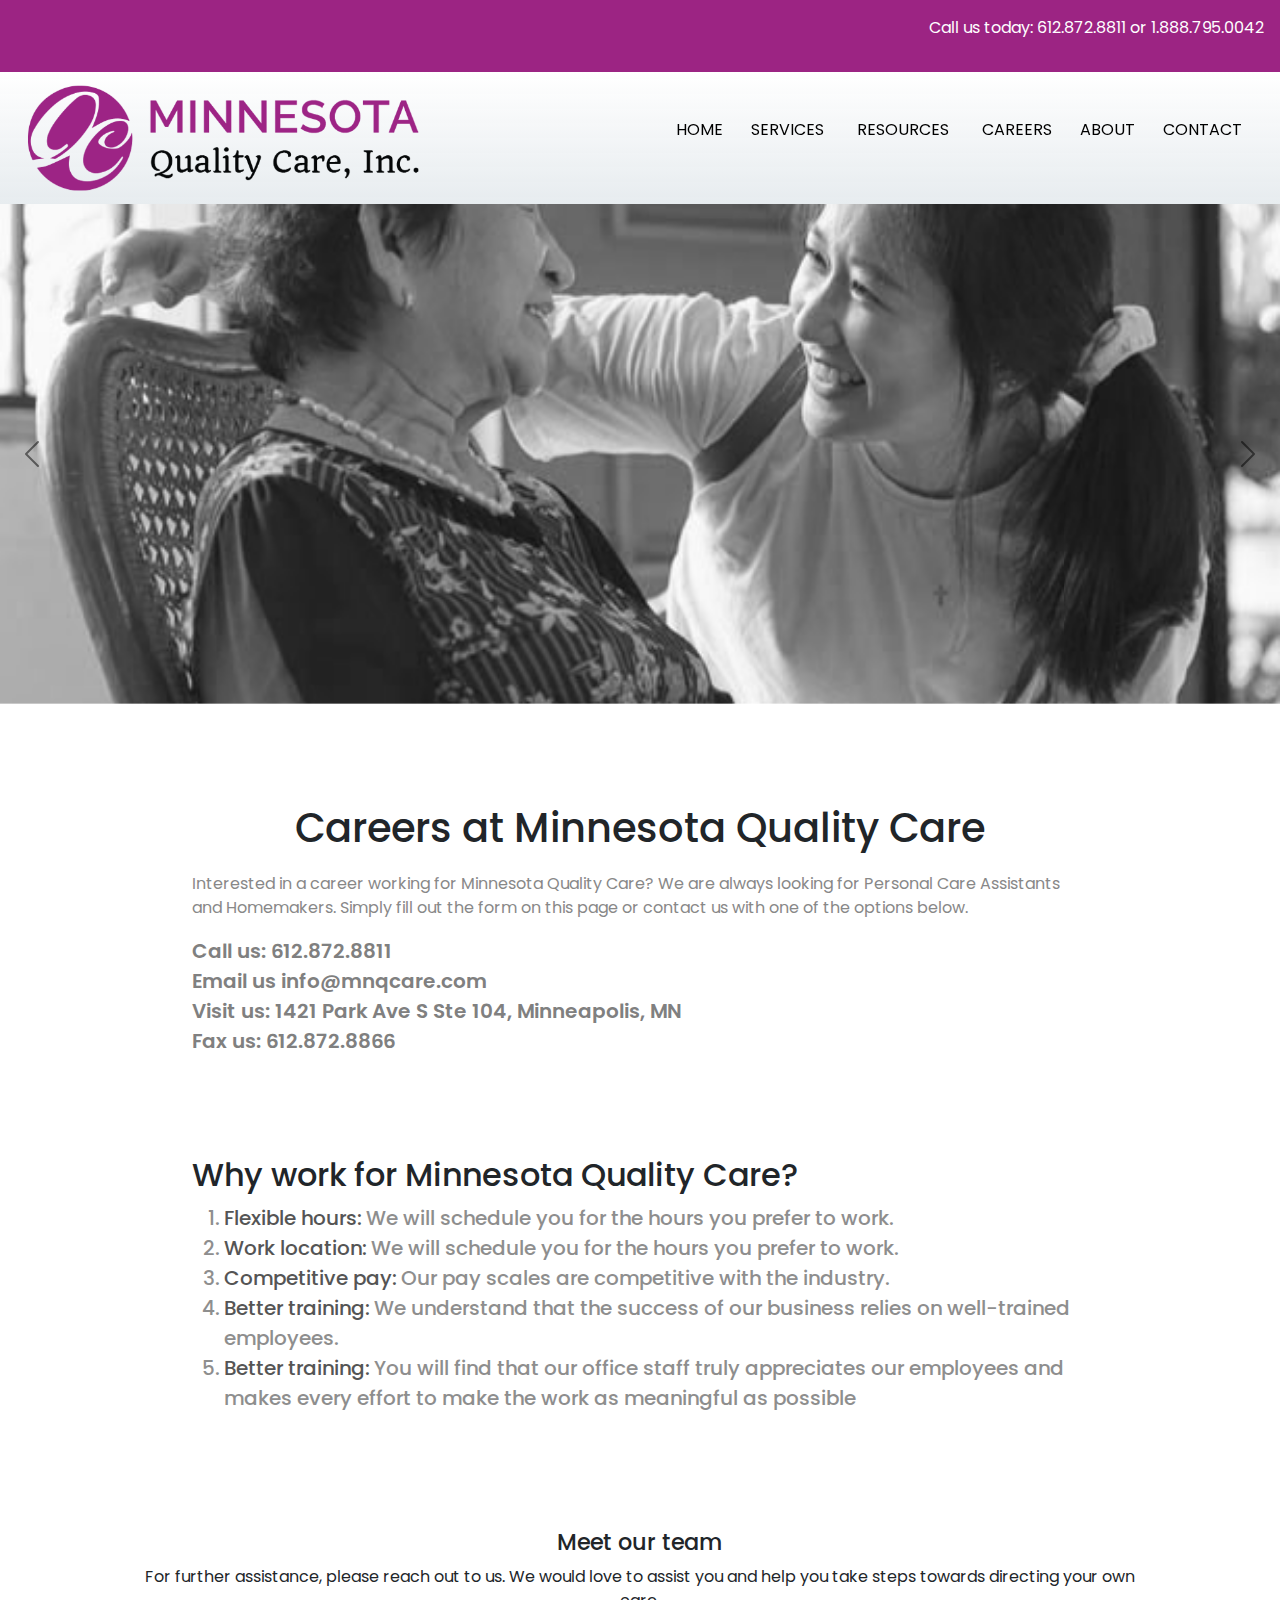
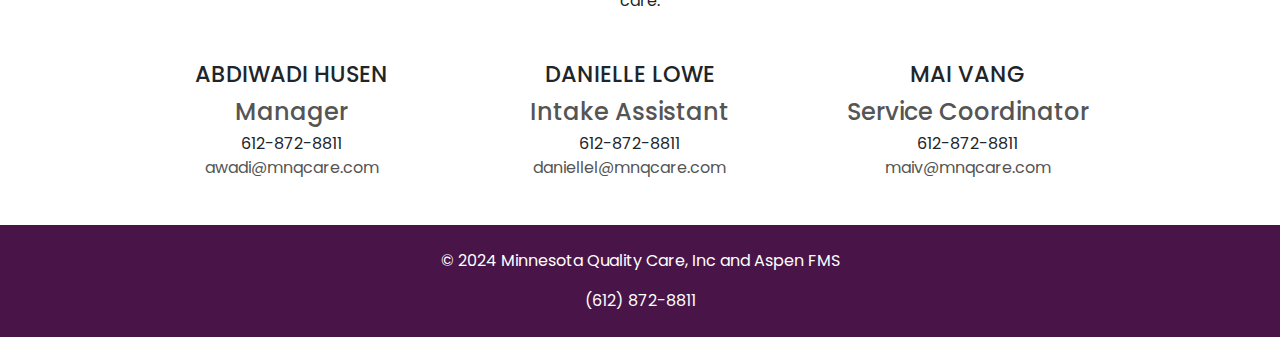
<file: careers.html>
<!DOCTYPE html>
<html lang="en">
  <head>
    <meta charset="UTF-8" />
    <meta name="viewport" content="width=device-width, initial-scale=1.0" />
    <link rel="stylesheet" href="./css/bootstrap.min.css" />
    <link rel="stylesheet" href="./css/styles.css" />

    <link rel="preconnect" href="https://fonts.googleapis.com" />
    <link
      rel="stylesheet"
      href="https://cdnjs.cloudflare.com/ajax/libs/font-awesome/6.5.2/css/all.min.css"
      integrity="sha512-SnH5WK+bZxgPHs44uWIX+LLJAJ9/2PkPKZ5QiAj6Ta86w+fsb2TkcmfRyVX3pBnMFcV7oQPJkl9QevSCWr3W6A=="
      crossorigin="anonymous"
      referrerpolicy="no-referrer"
    />
    <link rel="preconnect" href="https://fonts.gstatic.com" crossorigin />
    <link
      href="https://fonts.googleapis.com/css2?family=Poppins:ital,wght@0,100;0,200;0,300;0,400;0,500;0,600;0,700;0,800;0,900;1,100;1,200;1,300;1,400;1,500;1,600;1,700;1,800;1,900&display=swap"
      rel="stylesheet"
    />
    <!-- <link href="https://cdnjs.cloudflare.com/ajax/libs/bootstrap/5.3.3/css/bootstrap.min.css" rel="stylesheet"> -->
    <title>Document</title>
  </head>
  <body>
    <header class="sticky-top">
      <div class="call-us">
        <p>Call us today: 612.872.8811 or 1.888.795.0042</p>
      </div>

      <div class="main-header">
        <nav class="">
          <img src="images/minnesota-quality-care-logo.png" alt="Main logo" />

          <div class="nav-links" id="navLinks">
            <i class="fa-solid fa-xmark" onclick="hideMenu()"></i>
            <ul>
              <li><a href="index.html">HOME</a></li>
              <li class="dropdown">
                <a href="#">SERVICES <i class="fas fa-angle-down"></i></a>
                <div class="dropdown-content">
                  <a href="pca-services.html"
                    >Personal Care Assistant (PCA) Services</a
                  >
                  <a href="set-up.html">Setting Up PCA Services</a>
                  <a href="transition-to-cfss.html"
                    >Transition from PCA to CFSS</a
                  >
                  <a href="245d.html">245D</a>
                  <a href="aspen-fms.html"
                    >Aspen Financial Management Services</a
                  >
                  <a href="social-services-support.html">Social Services</a>
                </div>
              </li>
              <li class="dropdown">
                <a href="resources.html"
                  >RESOURCES <i class="fas fa-angle-down"></i
                ></a>
                <div class="dropdown-content">
                  <a
                    href="do-i-need-a-homemaker-a-pca-or-a-nursing-assistant-or-a-home-health-nurse.html"
                    >Homemakers, PCA's, CNA's, RN's</a
                  >
                </div>
              </li>
              <li><a href="careers.html">CAREERS</a></li>
              <li><a href="about.html">ABOUT</a></li>
              <li><a href="contact.html">CONTACT</a></li>
            </ul>
          </div>
          <i class="fa-solid fa-bars" onclick="showMenu()"></i>
        </nav>
      </div>
    </header>
    <div id="carouselExample" class="carousel slide" data-bs-ride="carousel">
      <div class="carousel-inner">
        <div class="carousel-item active">
          <img
            src="images/live-independently-at-home-mn.jpg"
            class="d-block w-100"
            alt="..."
          />
        </div>
        <div class="carousel-item">
          <img
            src="images/minnesota-home-care-agency.jpg"
            class="d-block w-100"
            alt="..."
          />
        </div>
        <div class="carousel-item">
          <img
            src="images/live-independently-at-home-mn.jpg"
            class="d-block w-100"
            alt="..."
          />
        </div>
      </div>
      <button
        class="carousel-control-prev"
        type="button"
        data-bs-target="#carouselExample"
        data-bs-slide="prev"
      >
        <span class="carousel-control-prev-icon" aria-hidden="true"></span>
        <span class="visually-hidden">Previous</span>
      </button>
      <button
        class="carousel-control-next"
        type="button"
        data-bs-target="#carouselExample"
        data-bs-slide="next"
      >
        <span class="carousel-control-next-icon" aria-hidden="true"></span>
        <span class="visually-hidden">Next</span>
      </button>
    </div>

    <section class="careers">
      <h1>Careers at Minnesota Quality Care</h1>
      <p>
        Interested in a career working for Minnesota Quality Care? We are always
        looking for Personal Care Assistants and Homemakers. Simply fill out the
        form on this page or contact us with one of the options below.
      </p>

      <div class="careers-info">
        <i></i>
        <span>Call us:</span>
        <span class="email">612.872.8811</span>
      </div>

      <div class="careers-info">
        <i></i>
        <span>Email us</span>
        <span class="email">info@mnqcare.com</span>
      </div>

      <div class="careers-info">
        <i></i>
        <span>Visit us:</span>
        <span>1421 Park Ave S Ste 104, Minneapolis, MN</span>
      </div>

      <div class="careers-info">
        <i></i>
        <span>Fax us:</span>
        <span>612.872.8866</span>
      </div>
    </section>

    <section class="why">
      <h2>Why work for Minnesota Quality Care?</h2>
      <ol class="why-content">
        <li>
          <span>Flexible hours:</span> We will schedule you for the hours you
          prefer to work.
        </li>
        <li>
          <span>Work location:</span> We will schedule you for the hours you
          prefer to work.
        </li>
        <li>
          <span>Competitive pay: </span> Our pay scales are competitive with the
          industry.
        </li>
        <li>
          <span>Better training:</span> We understand that the success of our
          business relies on well-trained employees.
        </li>
        <li>
          <span>Better training:</span> You will find that our office staff
          truly appreciates our employees and makes every effort to make the
          work as meaningful as possible
        </li>
      </ol>
    </section>

    <section class="team">
      <h2>Meet our team</h2>
      <p>
        For further assistance, please reach out to us. We would love to assist
        you and help you take steps towards directing your own care.
      </p>

      <div class="row">
        <div class="team-content">
          <div class="team-col">
            <h3>ABDIWADI HUSEN</h3>
            <h4>Manager</h4>
            <span>612-872-8811</span>
            <p>awadi@mnqcare.com</p>
          </div>

          <div class="team-col">
            <h3>DANIELLE LOWE</h3>
            <h4>Intake Assistant</h4>
            <span>612-872-8811</span>
            <p>daniellel@mnqcare.com</p>
          </div>

          <div class="team-col">
            <h3>MAI VANG</h3>
            <h4>Service Coordinator</h4>
            <span>612-872-8811</span>
            <p>maiv@mnqcare.com</p>
          </div>
        </div>
      </div>
    </section>

    <footer>
      <p>&copy; 2024 Minnesota Quality Care, Inc and Aspen FMS</p>
      <span>(612) 872-8811</span>
    </footer>
    <script src="./js/bootstrap.bundle.min.js"></script>
    <script src="./js/script.js"></script>
    <!-- <script src="https://cdnjs.cloudflare.com/ajax/libs/bootstrap/5.3.3/js/bootstrap.bundle.min.js"></script> -->
  </body>
</html>
</file>
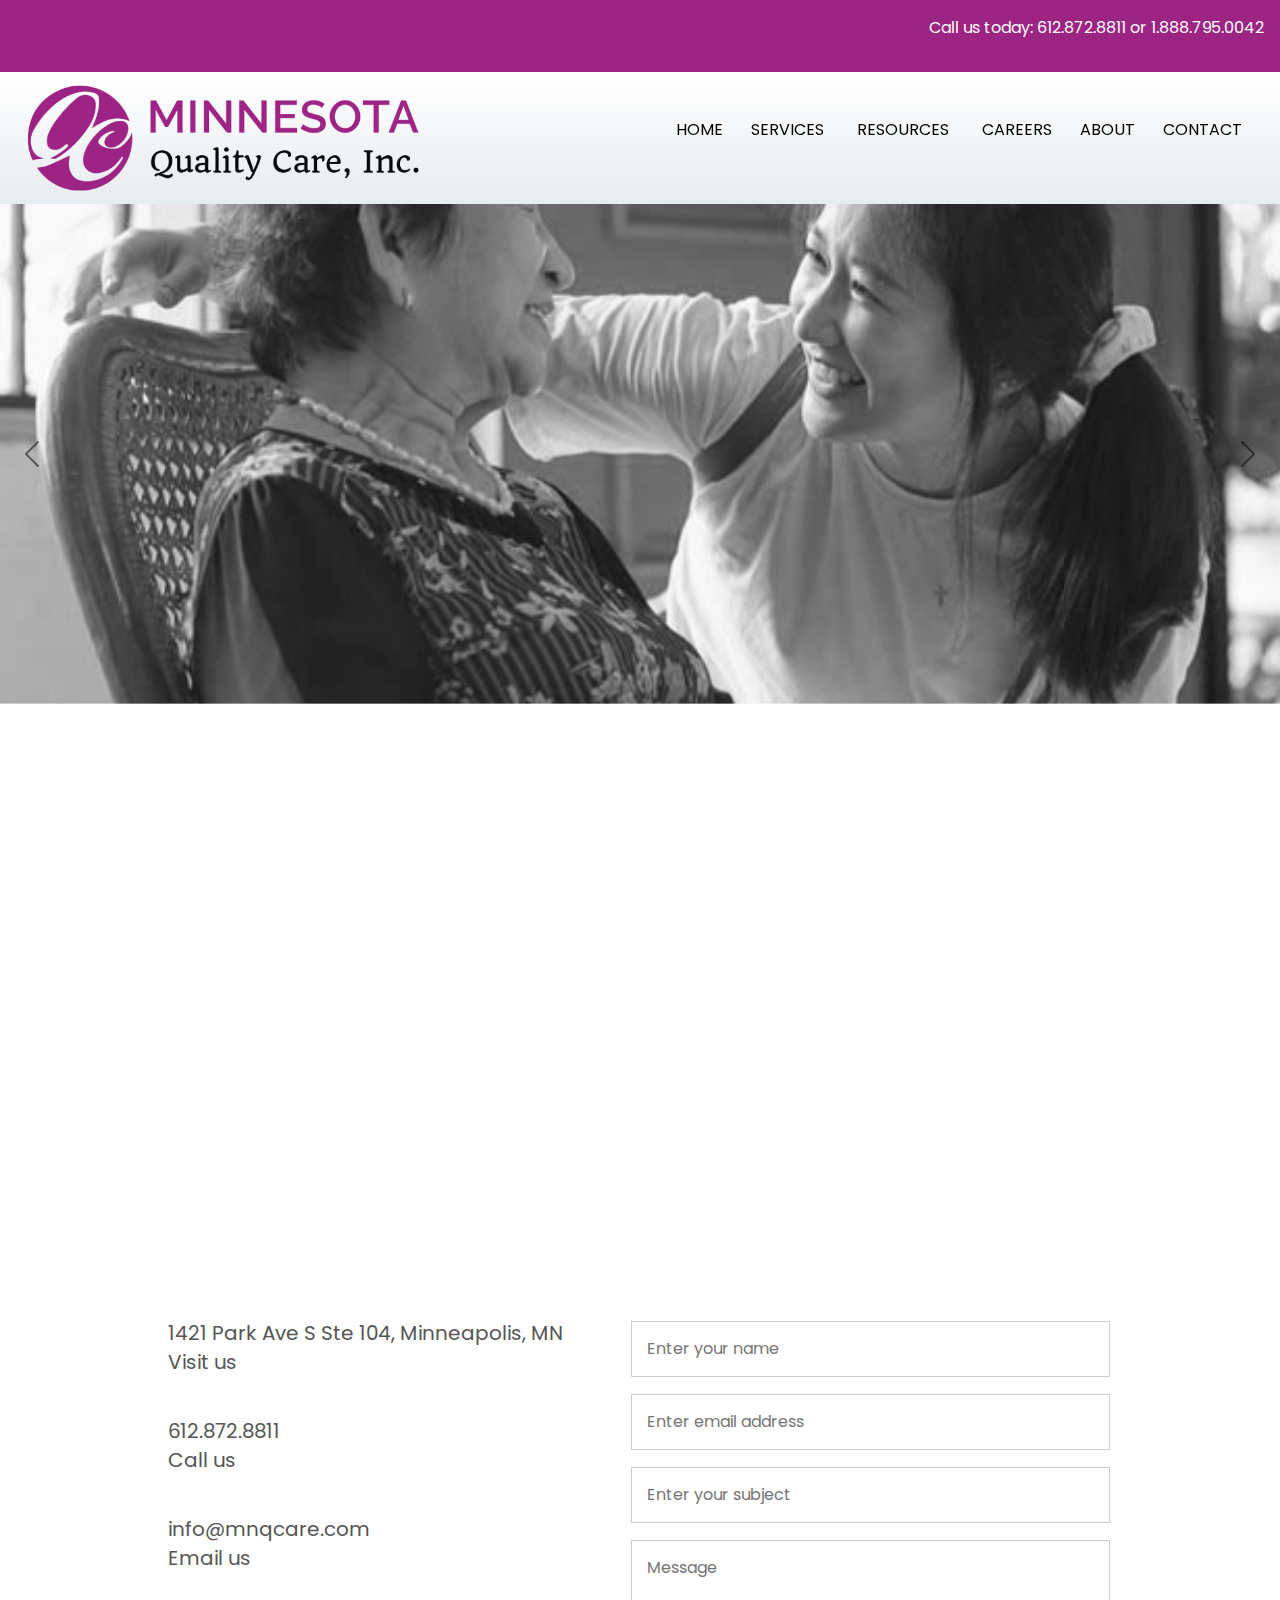
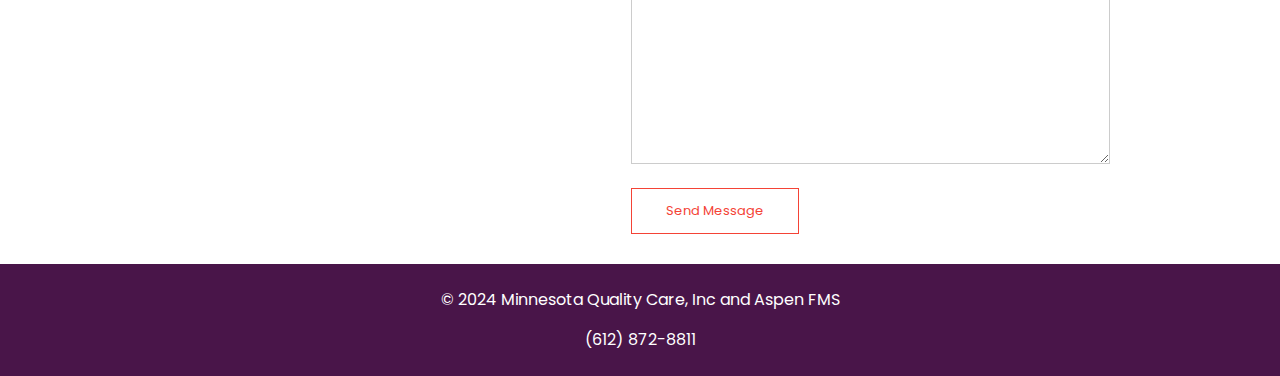
<file: contact.html>
<!DOCTYPE html>
<html lang="en">
  <head>
    <meta charset="UTF-8" />
    <meta name="viewport" content="width=device-width, initial-scale=1.0" />
    <link rel="stylesheet" href="./css/bootstrap.min.css" />
    <link rel="stylesheet" href="./css/styles.css" />

    <link rel="preconnect" href="https://fonts.googleapis.com" />
    <link
      rel="stylesheet"
      href="https://cdnjs.cloudflare.com/ajax/libs/font-awesome/6.5.2/css/all.min.css"
      integrity="sha512-SnH5WK+bZxgPHs44uWIX+LLJAJ9/2PkPKZ5QiAj6Ta86w+fsb2TkcmfRyVX3pBnMFcV7oQPJkl9QevSCWr3W6A=="
      crossorigin="anonymous"
      referrerpolicy="no-referrer"
    />
    <link rel="preconnect" href="https://fonts.gstatic.com" crossorigin />
    <link
      href="https://fonts.googleapis.com/css2?family=Poppins:ital,wght@0,100;0,200;0,300;0,400;0,500;0,600;0,700;0,800;0,900;1,100;1,200;1,300;1,400;1,500;1,600;1,700;1,800;1,900&display=swap"
      rel="stylesheet"
    />
    <!-- <link href="https://cdnjs.cloudflare.com/ajax/libs/bootstrap/5.3.3/css/bootstrap.min.css" rel="stylesheet"> -->
    <title>Document</title>
  </head>
  <body>
    <header class="sticky-top">
      <div class="call-us">
        <p>Call us today: 612.872.8811 or 1.888.795.0042</p>
      </div>

      <div class="main-header">
        <nav class="">
          <img src="images/minnesota-quality-care-logo.png" alt="Main logo" />

          <div class="nav-links" id="navLinks">
            <i class="fa-solid fa-xmark" onclick="hideMenu()"></i>
            <ul>
              <li><a href="index.html">HOME</a></li>
              <li class="dropdown">
                <a href="#">SERVICES <i class="fas fa-angle-down"></i></a>
                <div class="dropdown-content">
                  <a href="pca-services.html">Personal Care Assistant (PCA) Services</a>
                  <a href="set-up.html">Setting Up PCA Services</a>
                  <a href="transition-to-cfss.html">Transition from PCA to CFSS</a>
                  <a href="245d.html">245D</a>
                  <a href="aspen-fms.html">Aspen Financial Management Services</a>
                  <a href="social-services-support.html">Social Services</a>
                </div>
              </li>
              <li class="dropdown">
                <a href="resources.html">RESOURCES <i class="fas fa-angle-down"></i></a>
                <div class="dropdown-content">
                  <a href="do-i-need-a-homemaker-a-pca-or-a-nursing-assistant-or-a-home-health-nurse.html">Homemakers, PCA's, CNA's, RN's</a>
                </div>
              </li>
              <li><a href="careers.html">CAREERS</a></li>
              <li><a href="about.html">ABOUT</a></li>
              <li><a href="contact.html">CONTACT</a></li>
            </ul>
          </div>
    </header>
    <div id="carouselExample" class="carousel slide" data-bs-ride="carousel">
      <div class="carousel-inner">
        <div class="carousel-item active">
          <img src="images/live-independently-at-home-mn.jpg" class="d-block w-100" alt="...">
        </div>
        <div class="carousel-item">
          <img src="images/minnesota-home-care-agency.jpg" class="d-block w-100" alt="...">
        </div>
        <div class="carousel-item">
          <img src="images/live-independently-at-home-mn.jpg" class="d-block w-100" alt="...">
        </div>
      </div>
      <button class="carousel-control-prev" type="button" data-bs-target="#carouselExample" data-bs-slide="prev">
        <span class="carousel-control-prev-icon" aria-hidden="true"></span>
        <span class="visually-hidden">Previous</span>
      </button>
      <button class="carousel-control-next" type="button" data-bs-target="#carouselExample" data-bs-slide="next">
        <span class="carousel-control-next-icon" aria-hidden="true"></span>
        <span class="visually-hidden">Next</span>
      </button>
    </div>

    <section class="location">
        <iframe src="https://www.google.com/maps/embed?pb=!1m18!1m12!1m3!1d158857.83988643248!2d-0.2664026819621166!3d51.5287398051139!2m3!1f0!2f0!3f0!3m2!1i1024!2i768!4f13.1!3m3!1m2!1s0x48761b323093d307%3A0x2fb199016d5642a7!2sThe%20British%20Museum!5e0!3m2!1sen!2ske!4v1711460721169!5m2!1sen!2ske" width="600" height="450" style="border:0;" allowfullscreen="" loading="lazy" referrerpolicy="no-referrer-when-downgrade"></iframe>
    </section>

    <section class="contact-us">
        <div class="row">
            <div class="contact-col">
                <div>
                    <i class="fa-solid fa-home"></i>
                    <span>
                        <h5>1421 Park Ave S Ste 104, Minneapolis, MN</h5>
                        <h5>Visit us</h5>
                    </span>
                </div>

                <div>
                    <i class="fa-solid fa-phone"></i>
                    <span>
                        <h5>612.872.8811</h5>
                        <h5>Call us</h5>
                    </span>
                </div>

                <div>
                    <i class="fa-solid fa-envelope"></i>
                    <span>
                        <h5>info@mnqcare.com</h5>
                        <h5>Email us</h5>
                    </span>
                </div>
            </div>

            <div class="contact-col">
                <form>
                    <input type="text" placeholder="Enter your name" required>
                    <input type="emaill" placeholder="Enter email address" required>
                    <input type="text" placeholder="Enter your subject" required>
                    <textarea rows="8" placeholder="Message" required></textarea>
                    <button type="submit" class="hero-btn red-btn">Send Message</button>
                </form>
            </div>
        </div>
    </section>


    <footer>
      <p>&copy; 2024 Minnesota Quality Care, Inc and Aspen FMS</p>
      <span>(612) 872-8811</span>
    </footer>
    <script src="./js/bootstrap.bundle.min.js"></script>
    <script src="./js/script.js"></script>
    <!-- <script src="https://cdnjs.cloudflare.com/ajax/libs/bootstrap/5.3.3/js/bootstrap.bundle.min.js"></script> -->
  </body>
</html>
</file>
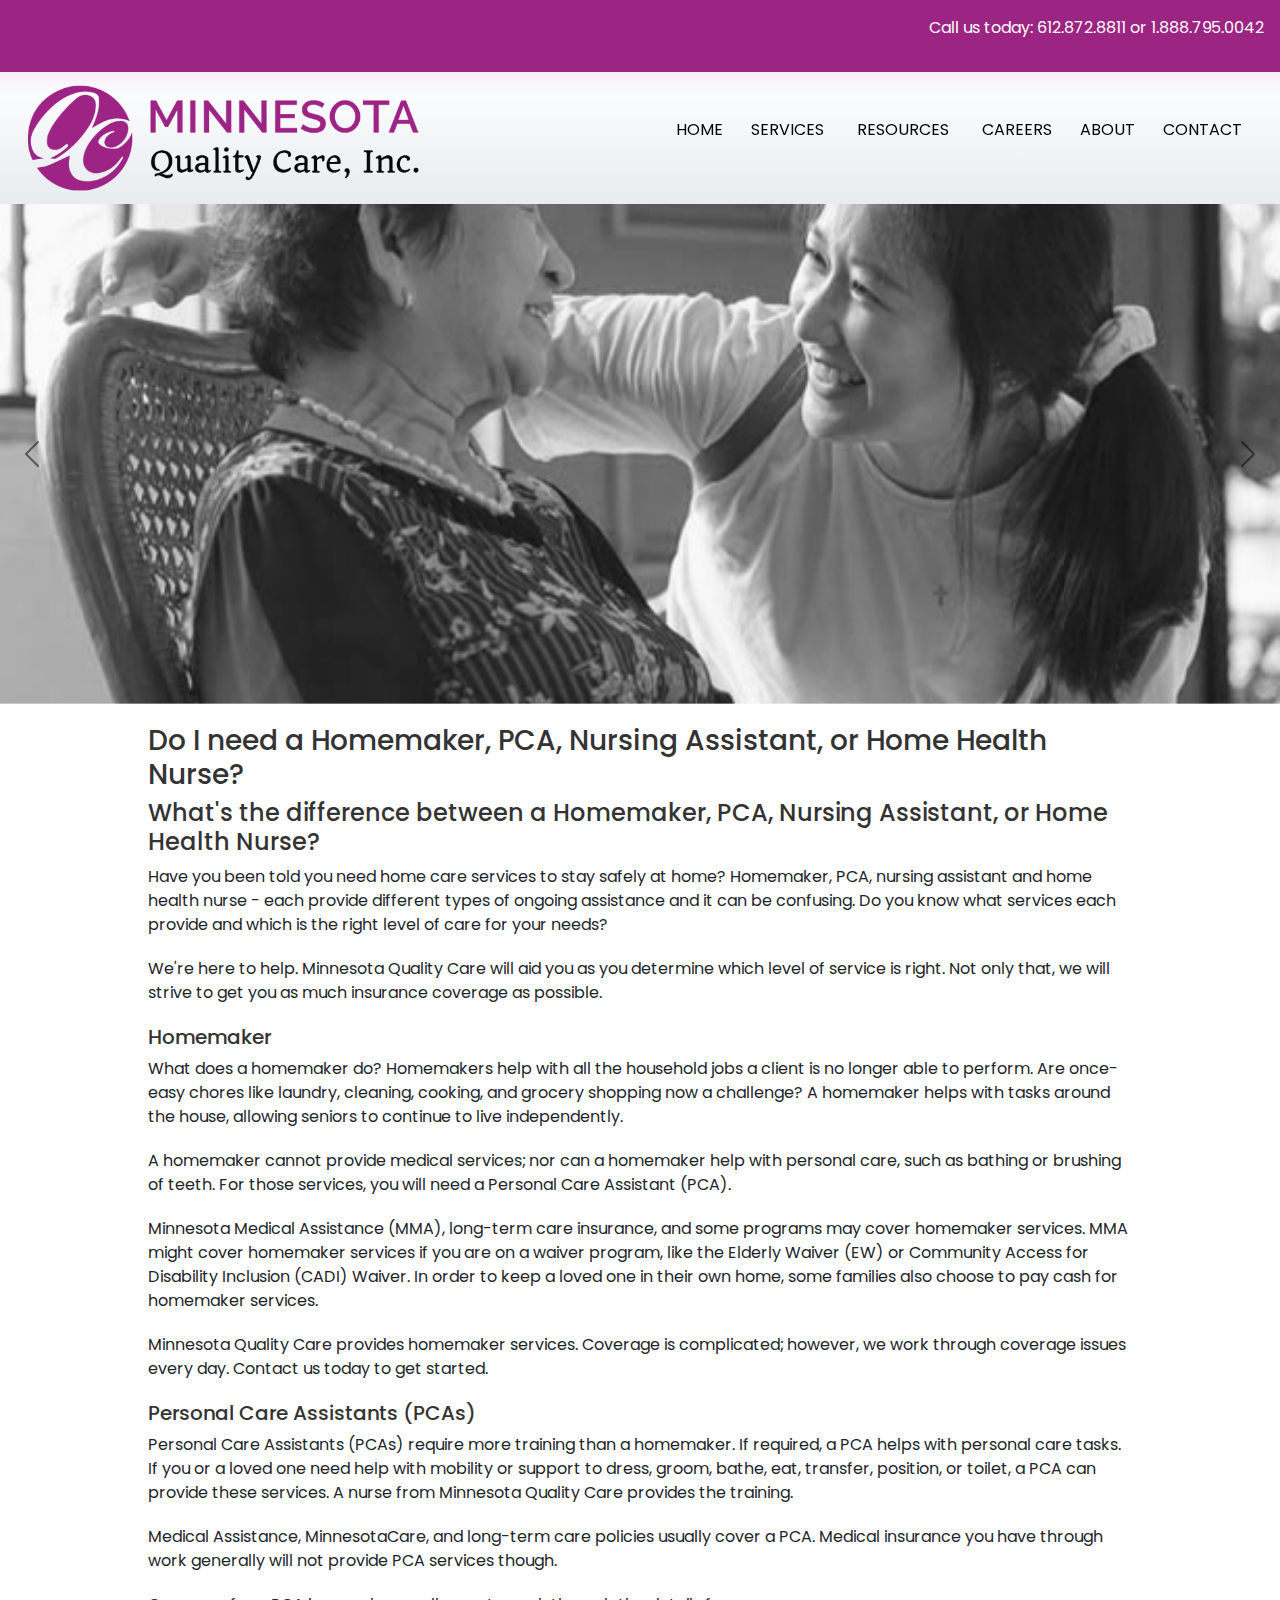
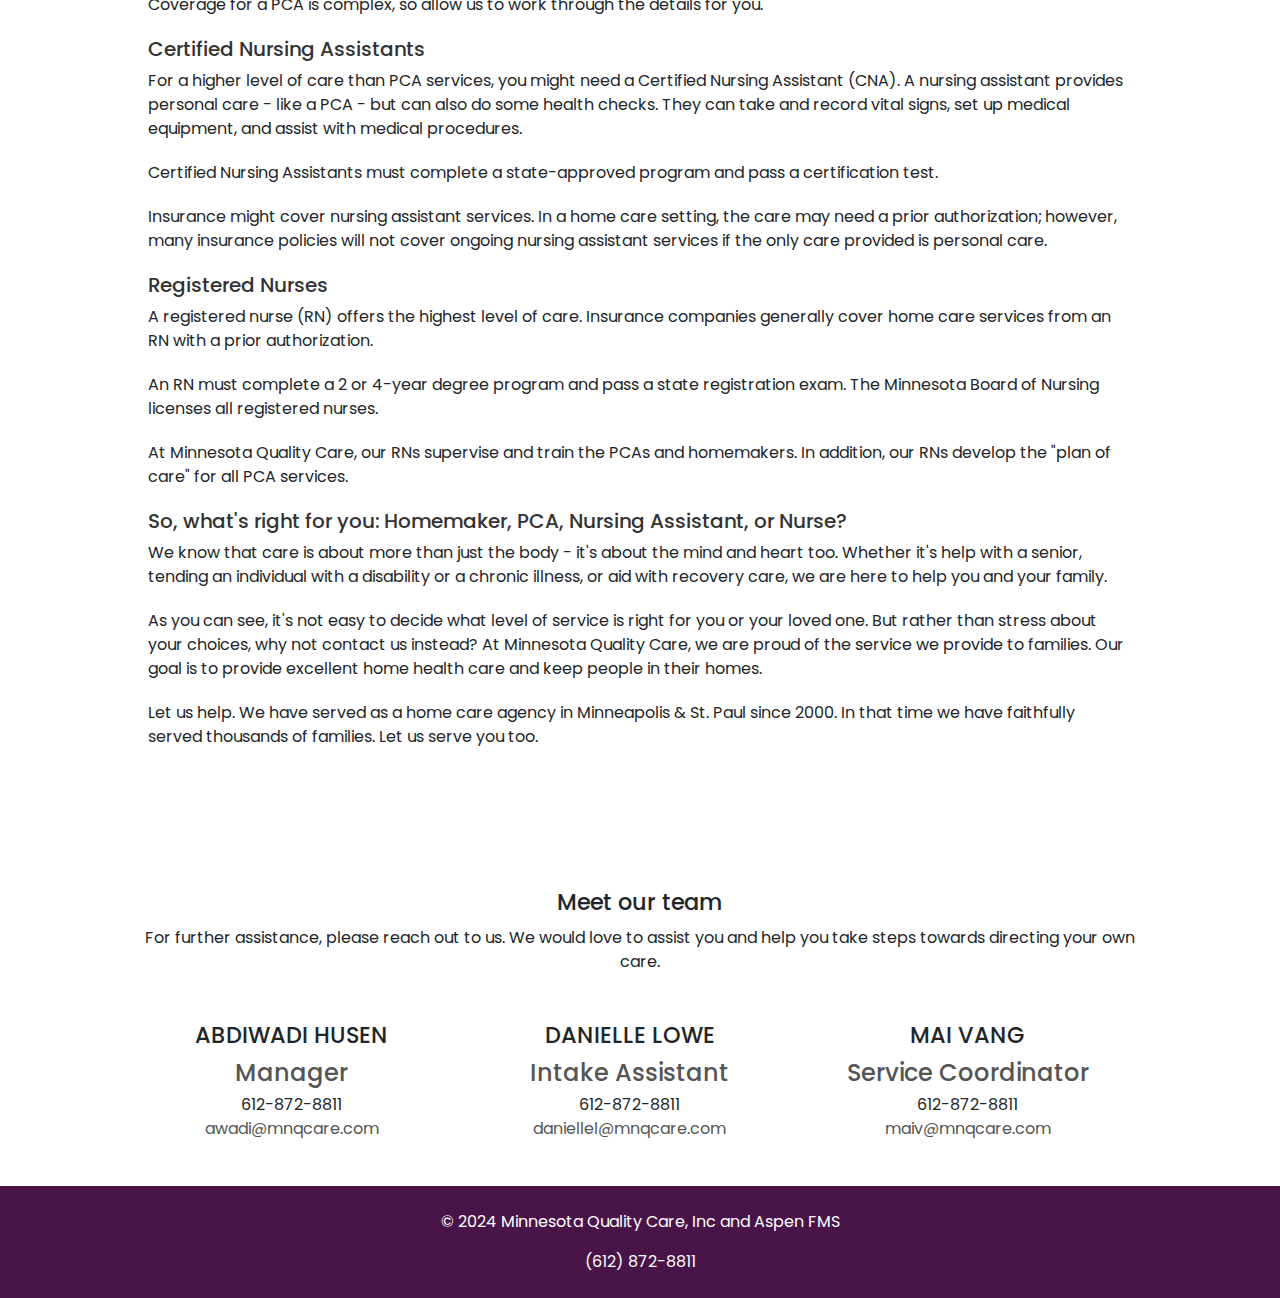
<file: do-i-need-a-homemaker-a-pca-or-a-nursing-assistant-or-a-home-health-nurse.html>
<!DOCTYPE html>
<html lang="en">
  <head>
    <meta charset="UTF-8" />
    <meta name="viewport" content="width=device-width, initial-scale=1.0" />
    <link rel="stylesheet" href="./css/bootstrap.min.css" />
    <link rel="stylesheet" href="./css/styles.css" />

    <link rel="preconnect" href="https://fonts.googleapis.com" />
    <link
      rel="stylesheet"
      href="https://cdnjs.cloudflare.com/ajax/libs/font-awesome/6.5.2/css/all.min.css"
      integrity="sha512-SnH5WK+bZxgPHs44uWIX+LLJAJ9/2PkPKZ5QiAj6Ta86w+fsb2TkcmfRyVX3pBnMFcV7oQPJkl9QevSCWr3W6A=="
      crossorigin="anonymous"
      referrerpolicy="no-referrer"
    />
    <link rel="preconnect" href="https://fonts.gstatic.com" crossorigin />
    <link
      href="https://fonts.googleapis.com/css2?family=Poppins:ital,wght@0,100;0,200;0,300;0,400;0,500;0,600;0,700;0,800;0,900;1,100;1,200;1,300;1,400;1,500;1,600;1,700;1,800;1,900&display=swap"
      rel="stylesheet"
    />
    <!-- <link href="https://cdnjs.cloudflare.com/ajax/libs/bootstrap/5.3.3/css/bootstrap.min.css" rel="stylesheet"> -->
    <title>Document</title>
  </head>
  <body>
    <header class="sticky-top">
      <div class="call-us">
        <p>Call us today: 612.872.8811 or 1.888.795.0042</p>
      </div>

      <div class="main-header">
        <nav class="">
          <img src="images/minnesota-quality-care-logo.png" alt="Main logo" />

          <div class="nav-links" id="navLinks">
            <i class="fa-solid fa-xmark" onclick="hideMenu()"></i>
            <ul>
              <li><a href="index.html">HOME</a></li>
              <li class="dropdown">
                <a href="#">SERVICES <i class="fas fa-angle-down"></i></a>
                <div class="dropdown-content">
                  <a href="pca-services.html"
                    >Personal Care Assistant (PCA) Services</a
                  >
                  <a href="set-up.html">Setting Up PCA Services</a>
                  <a href="transition-to-cfss.html"
                    >Transition from PCA to CFSS</a
                  >
                  <a href="245d.html">245D</a>
                  <a href="aspen-fms.html"
                    >Aspen Financial Management Services</a
                  >
                  <a href="social-services-support.html">Social Services</a>
                </div>
              </li>
              <li class="dropdown">
                <a href="resources.html"
                  >RESOURCES <i class="fas fa-angle-down"></i
                ></a>
                <div class="dropdown-content">
                  <a
                    href="do-i-need-a-homemaker-a-pca-or-a-nursing-assistant-or-a-home-health-nurse.html"
                    >Homemakers, PCA's, CNA's, RN's</a
                  >
                </div>
              </li>
              <li><a href="careers.html">CAREERS</a></li>
              <li><a href="about.html">ABOUT</a></li>
              <li><a href="contact.html">CONTACT</a></li>
            </ul>
          </div>
          <i class="fa-solid fa-bars" onclick="showMenu()"></i>
        </nav>
      </div>
    </header>
    <div id="carouselExample" class="carousel slide" data-bs-ride="carousel">
      <div class="carousel-inner">
        <div class="carousel-item active">
          <img
            src="images/live-independently-at-home-mn.jpg"
            class="d-block w-100"
            alt="..."
          />
        </div>
        <div class="carousel-item">
          <img
            src="images/minnesota-home-care-agency.jpg"
            class="d-block w-100"
            alt="..."
          />
        </div>
        <div class="carousel-item">
          <img
            src="images/live-independently-at-home-mn.jpg"
            class="d-block w-100"
            alt="..."
          />
        </div>
      </div>
      <button
        class="carousel-control-prev"
        type="button"
        data-bs-target="#carouselExample"
        data-bs-slide="prev"
      >
        <span class="carousel-control-prev-icon" aria-hidden="true"></span>
        <span class="visually-hidden">Previous</span>
      </button>
      <button
        class="carousel-control-next"
        type="button"
        data-bs-target="#carouselExample"
        data-bs-slide="next"
      >
        <span class="carousel-control-next-icon" aria-hidden="true"></span>
        <span class="visually-hidden">Next</span>
      </button>
    </div>

    <div class="document">
      <h1>
        Do I need a Homemaker, PCA, Nursing Assistant, or Home Health Nurse?
      </h1>
      <h2>
        What's the difference between a Homemaker, PCA, Nursing Assistant, or
        Home Health Nurse?
      </h2>
      <p>
        Have you been told you need home care services to stay safely at home?
        Homemaker, PCA, nursing assistant and home health nurse - each provide
        different types of ongoing assistance and it can be confusing. Do you
        know what services each provide and which is the right level of care for
        your needs?
      </p>
      <p>
        We're here to help. Minnesota Quality Care will aid you as you determine
        which level of service is right. Not only that, we will strive to get
        you as much insurance coverage as possible.
      </p>

      <h3>Homemaker</h3>
      <p>
        What does a homemaker do? Homemakers help with all the household jobs a
        client is no longer able to perform. Are once-easy chores like laundry,
        cleaning, cooking, and grocery shopping now a challenge? A homemaker
        helps with tasks around the house, allowing seniors to continue to live
        independently.
      </p>
      <p>
        A homemaker cannot provide medical services; nor can a homemaker help
        with personal care, such as bathing or brushing of teeth. For those
        services, you will need a Personal Care Assistant (PCA).
      </p>
      <p>
        Minnesota Medical Assistance (MMA), long-term care insurance, and some
        programs may cover homemaker services. MMA might cover homemaker
        services if you are on a waiver program, like the Elderly Waiver (EW) or
        Community Access for Disability Inclusion (CADI) Waiver. In order to
        keep a loved one in their own home, some families also choose to pay
        cash for homemaker services.
      </p>
      <p>
        Minnesota Quality Care provides homemaker services. Coverage is
        complicated; however, we work through coverage issues every day. Contact
        us today to get started.
      </p>

      <h3>Personal Care Assistants (PCAs)</h3>
      <p>
        Personal Care Assistants (PCAs) require more training than a homemaker.
        If required, a PCA helps with personal care tasks. If you or a loved one
        need help with mobility or support to dress, groom, bathe, eat,
        transfer, position, or toilet, a PCA can provide these services. A nurse
        from Minnesota Quality Care provides the training.
      </p>
      <p>
        Medical Assistance, MinnesotaCare, and long-term care policies usually
        cover a PCA. Medical insurance you have through work generally will not
        provide PCA services though.
      </p>
      <p>
        Coverage for a PCA is complex, so allow us to work through the details
        for you.
      </p>

      <h3>Certified Nursing Assistants</h3>
      <p>
        For a higher level of care than PCA services, you might need a Certified
        Nursing Assistant (CNA). A nursing assistant provides personal care -
        like a PCA - but can also do some health checks. They can take and
        record vital signs, set up medical equipment, and assist with medical
        procedures.
      </p>
      <p>
        Certified Nursing Assistants must complete a state-approved program and
        pass a certification test.
      </p>
      <p>
        Insurance might cover nursing assistant services. In a home care
        setting, the care may need a prior authorization; however, many
        insurance policies will not cover ongoing nursing assistant services if
        the only care provided is personal care.
      </p>

      <h3>Registered Nurses</h3>
      <p>
        A registered nurse (RN) offers the highest level of care. Insurance
        companies generally cover home care services from an RN with a prior
        authorization.
      </p>
      <p>
        An RN must complete a 2 or 4-year degree program and pass a state
        registration exam. The Minnesota Board of Nursing licenses all
        registered nurses.
      </p>
      <p>
        At Minnesota Quality Care, our RNs supervise and train the PCAs and
        homemakers. In addition, our RNs develop the "plan of care" for all PCA
        services.
      </p>

      <h3>
        So, what's right for you: Homemaker, PCA, Nursing Assistant, or Nurse?
      </h3>
      <p>
        We know that care is about more than just the body - it's about the mind
        and heart too. Whether it's help with a senior, tending an individual
        with a disability or a chronic illness, or aid with recovery care, we
        are here to help you and your family.
      </p>
      <p>
        As you can see, it's not easy to decide what level of service is right
        for you or your loved one. But rather than stress about your choices,
        why not contact us instead? At Minnesota Quality Care, we are proud of
        the service we provide to families. Our goal is to provide excellent
        home health care and keep people in their homes.
      </p>
      <p>
        Let us help. We have served as a home care agency in Minneapolis & St.
        Paul since 2000. In that time we have faithfully served thousands of
        families. Let us serve you too.
      </p>
    </div>

    <section class="team">
      <h2>Meet our team</h2>
      <p>
        For further assistance, please reach out to us. We would love to assist
        you and help you take steps towards directing your own care.
      </p>

      <div class="row">
        <div class="team-content">
          <div class="team-col">
            <h3>ABDIWADI HUSEN</h3>
            <h4>Manager</h4>
            <span>612-872-8811</span>
            <p>awadi@mnqcare.com</p>
          </div>

          <div class="team-col">
            <h3>DANIELLE LOWE</h3>
            <h4>Intake Assistant</h4>
            <span>612-872-8811</span>
            <p>daniellel@mnqcare.com</p>
          </div>

          <div class="team-col">
            <h3>MAI VANG</h3>
            <h4>Service Coordinator</h4>
            <span>612-872-8811</span>
            <p>maiv@mnqcare.com</p>
          </div>
        </div>
      </div>
    </section>

    <footer>
      <p>&copy; 2024 Minnesota Quality Care, Inc and Aspen FMS</p>
      <span>(612) 872-8811</span>
    </footer>
    <script src="./js/bootstrap.bundle.min.js"></script>
    <script src="./js/script.js"></script>
    <!-- <script src="https://cdnjs.cloudflare.com/ajax/libs/bootstrap/5.3.3/js/bootstrap.bundle.min.js"></script> -->
  </body>
</html>
</file>
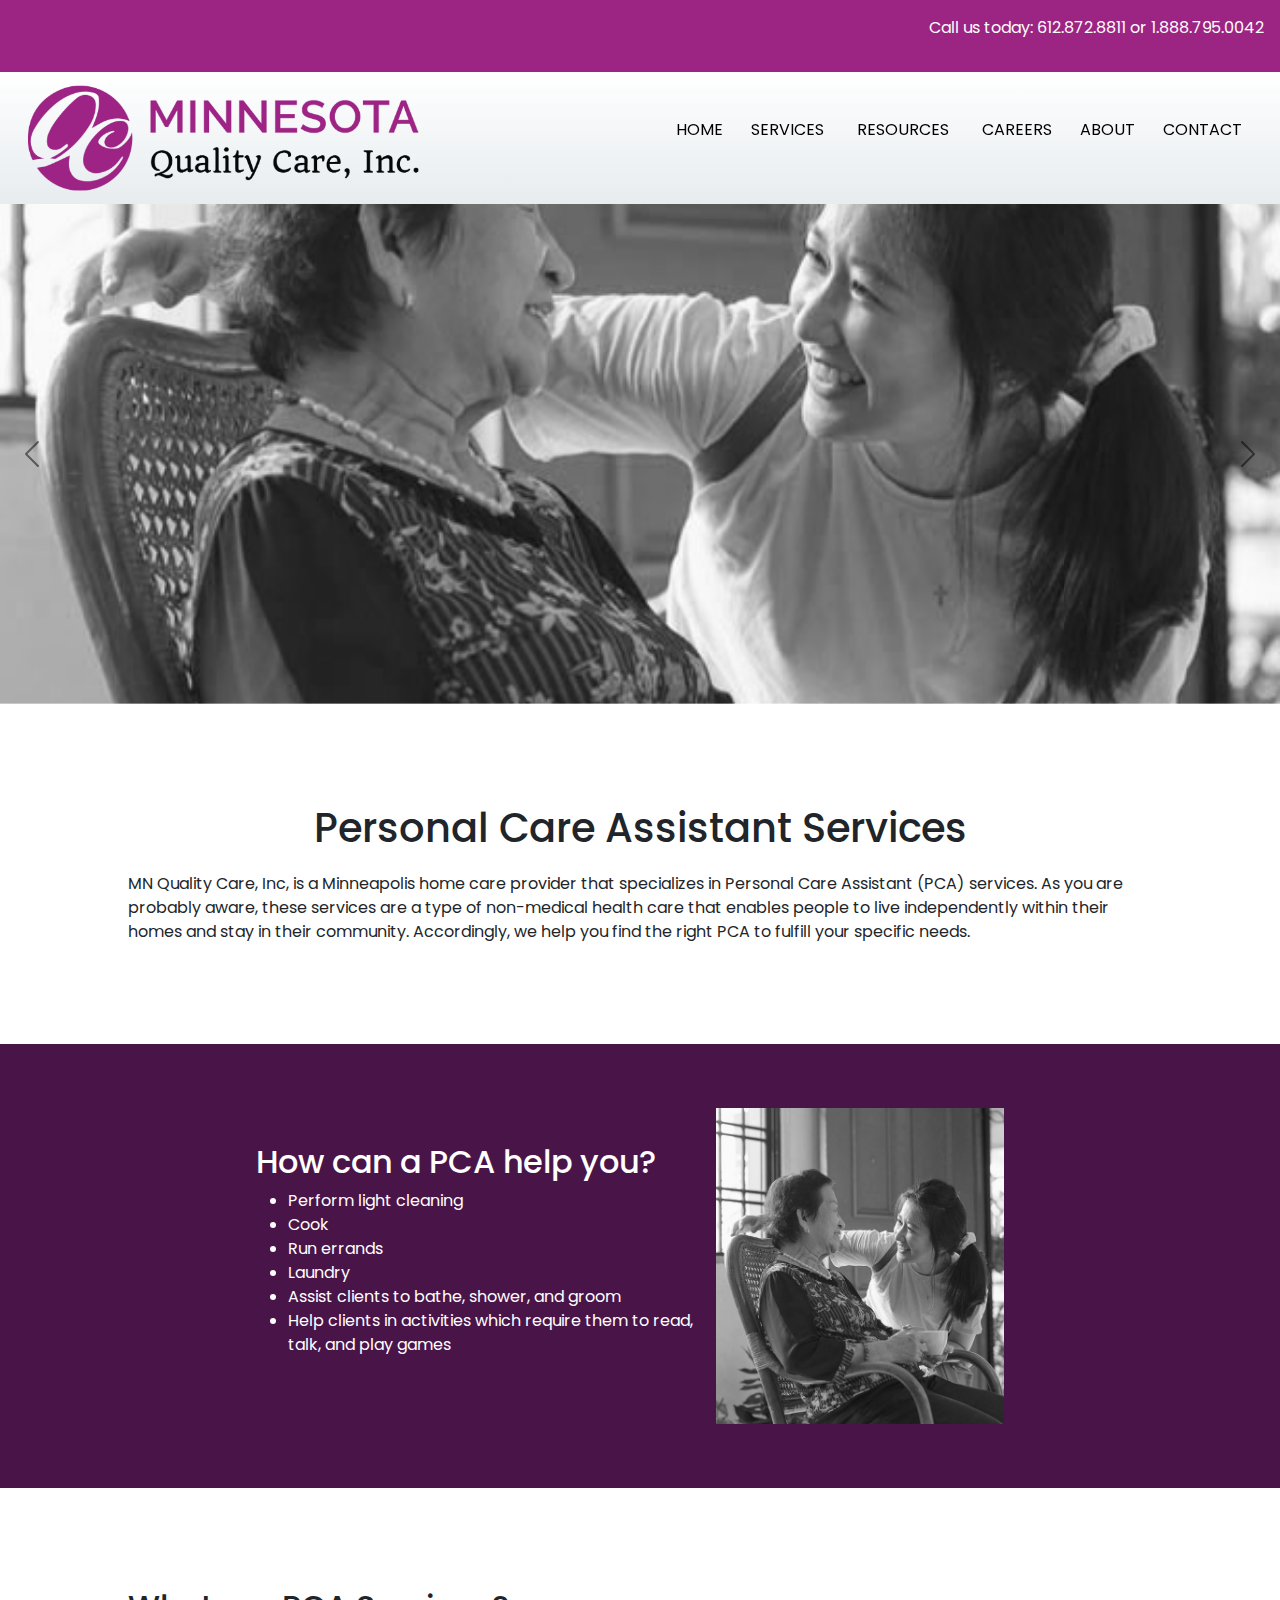
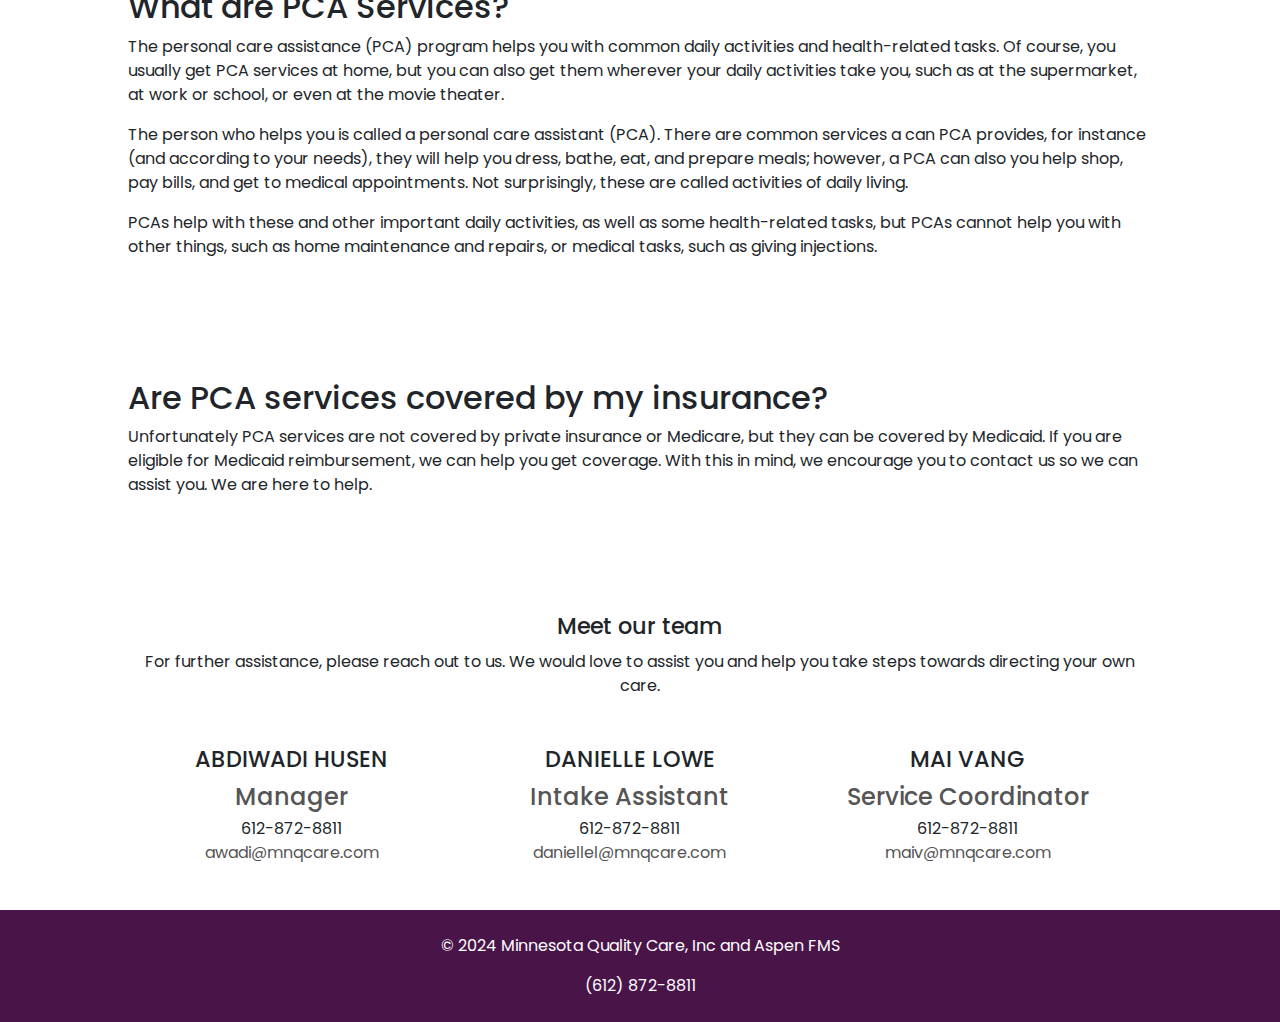
<file: pca-services.html>
<!DOCTYPE html>
<html lang="en">
  <head>
    <meta charset="UTF-8" />
    <meta name="viewport" content="width=device-width, initial-scale=1.0" />
    <link rel="stylesheet" href="./css/bootstrap.min.css" />
    <link rel="stylesheet" href="./css/styles.css" />
    <link rel="preconnect" href="https://fonts.googleapis.com" />
    <link
      rel="stylesheet"
      href="https://cdnjs.cloudflare.com/ajax/libs/font-awesome/6.5.2/css/all.min.css"
      integrity="sha512-SnH5WK+bZxgPHs44uWIX+LLJAJ9/2PkPKZ5QiAj6Ta86w+fsb2TkcmfRyVX3pBnMFcV7oQPJkl9QevSCWr3W6A=="
      crossorigin="anonymous"
      referrerpolicy="no-referrer"
    />
    <link rel="preconnect" href="https://fonts.gstatic.com" crossorigin />
    <link
      href="https://fonts.googleapis.com/css2?family=Poppins:ital,wght@0,100;0,200;0,300;0,400;0,500;0,600;0,700;0,800;0,900;1,100;1,200;1,300;1,400;1,500;1,600;1,700;1,800;1,900&display=swap"
      rel="stylesheet"
    />
    <!-- <link href="https://cdnjs.cloudflare.com/ajax/libs/bootstrap/5.3.3/css/bootstrap.min.css" rel="stylesheet"> -->
    <title>Document</title>
  </head>
  <body>
    <header class="sticky-top">
      <div class="call-us">
        <p>Call us today: 612.872.8811 or 1.888.795.0042</p>
      </div>

      <div class="main-header">
        <nav class="">
          <img src="images/minnesota-quality-care-logo.png" alt="Main logo" />

          <div class="nav-links" id="navLinks">
            <i class="fa-solid fa-xmark" onclick="hideMenu()"></i>
            <ul>
              <li><a href="index.html">HOME</a></li>
              <li class="dropdown">
                <a href="#">SERVICES <i class="fas fa-angle-down"></i></a>
                <div class="dropdown-content">
                  <a href="pca-services.html"
                    >Personal Care Assistant (PCA) Services</a
                  >
                  <a href="set-up.html">Setting Up PCA Services</a>
                  <a href="transition-to-cfss.html"
                    >Transition from PCA to CFSS</a
                  >
                  <a href="245d.html">245D</a>
                  <a href="aspen-fms.html"
                    >Aspen Financial Management Services</a
                  >
                  <a href="social-services-support.html">Social Services</a>
                </div>
              </li>
              <li class="dropdown">
                <a href="resources.html"
                  >RESOURCES <i class="fas fa-angle-down"></i
                ></a>
                <div class="dropdown-content">
                  <a
                    href="do-i-need-a-homemaker-a-pca-or-a-nursing-assistant-or-a-home-health-nurse.html"
                    >Homemakers, PCA's, CNA's, RN's</a
                  >
                </div>
              </li>
              <li><a href="careers.html">CAREERS</a></li>
              <li><a href="about.html">ABOUT</a></li>
              <li><a href="contact.html">CONTACT</a></li>
            </ul>
          </div>
          <i class="fa-solid fa-bars" onclick="showMenu()"></i>
        </nav>
      </div>
    </header>

    <div id="carouselExample" class="carousel slide" data-bs-ride="carousel">
      <div class="carousel-inner">
        <div class="carousel-item active">
          <img
            src="images/live-independently-at-home-mn.jpg"
            class="d-block w-100"
            alt="..."
          />
        </div>
        <div class="carousel-item">
          <img
            src="images/minnesota-home-care-agency.jpg"
            class="d-block w-100"
            alt="..."
          />
        </div>
        <div class="carousel-item">
          <img
            src="images/live-independently-at-home-mn.jpg"
            class="d-block w-100"
            alt="..."
          />
        </div>
      </div>
      <button
        class="carousel-control-prev"
        type="button"
        data-bs-target="#carouselExample"
        data-bs-slide="prev"
      >
        <span class="carousel-control-prev-icon" aria-hidden="true"></span>
        <span class="visually-hidden">Previous</span>
      </button>
      <button
        class="carousel-control-next"
        type="button"
        data-bs-target="#carouselExample"
        data-bs-slide="next"
      >
        <span class="carousel-control-next-icon" aria-hidden="true"></span>
        <span class="visually-hidden">Next</span>
      </button>
    </div>

    <section class="pcas">
      <h1>Personal Care Assistant Services</h1>
      <p>
        MN Quality Care, Inc, is a Minneapolis home care provider that
        specializes in Personal Care Assistant (PCA) services. As you are
        probably aware, these services are a type of non-medical health care
        that enables people to live independently within their homes and stay in
        their community. Accordingly, we help you find the right PCA to fulfill
        your specific needs.
      </p>
    </section>

    <section class="needs">
      <div class="needs-content">
        <h2>How can a PCA help you?</h2>
        <ul>
          <li>Perform light cleaning</li>
          <li>Cook</li>
          <li>Run errands</li>
          <li>Laundry</li>
          <li>Assist clients to bathe, shower, and groom</li>
          <li>
            Help clients in activities which require them to read, talk, and
            play games
          </li>
        </ul>
      </div>

      <img
        src="images/live-independently-at-home-mn.jpg"
        alt="A chinese lady helping an older lady"
      />
    </section>

    <section class="pcas">
      <h2>What are PCA Services?</h2>
      <p>
        The personal care assistance (PCA) program helps you with common daily
        activities and health-related tasks. Of course, you usually get PCA
        services at home, but you can also get them wherever your daily
        activities take you, such as at the supermarket, at work or school, or
        even at the movie theater.
      </p>

      <p>
        The person who helps you is called a personal care assistant (PCA).
        There are common services a can PCA provides, for instance (and
        according to your needs), they will help you dress, bathe, eat, and
        prepare meals; however, a PCA can also you help shop, pay bills, and get
        to medical appointments. Not surprisingly, these are called activities
        of daily living.
      </p>

      <p>
        PCAs help with these and other important daily activities, as well as
        some health-related tasks, but PCAs cannot help you with other things,
        such as home maintenance and repairs, or medical tasks, such as giving
        injections.
      </p>
    </section>

    <section class="pcas-services">
      <h2>Are PCA services covered by my insurance?</h2>
      <p>
        Unfortunately PCA services are not covered by private insurance or
        Medicare, but they can be covered by Medicaid. If you are eligible for
        Medicaid reimbursement, we can help you get coverage. With this in mind,
        we encourage you to contact us so we can assist you. We are here to
        help.
      </p>
    </section>

    <section class="team">
      <h2>Meet our team</h2>
      <p>
        For further assistance, please reach out to us. We would love to assist
        you and help you take steps towards directing your own care.
      </p>

      <div class="row">
        <div class="team-content">
          <div class="team-col">
            <h3>ABDIWADI HUSEN</h3>
            <h4>Manager</h4>
            <span>612-872-8811</span>
            <p>awadi@mnqcare.com</p>
          </div>

          <div class="team-col">
            <h3>DANIELLE LOWE</h3>
            <h4>Intake Assistant</h4>
            <span>612-872-8811</span>
            <p>daniellel@mnqcare.com</p>
          </div>

          <div class="team-col">
            <h3>MAI VANG</h3>
            <h4>Service Coordinator</h4>
            <span>612-872-8811</span>
            <p>maiv@mnqcare.com</p>
          </div>
        </div>
      </div>
    </section>

    <footer>
      <p>&copy; 2024 Minnesota Quality Care, Inc and Aspen FMS</p>
      <span>(612) 872-8811</span>
    </footer>
    <script src="./js/bootstrap.bundle.min.js"></script>
    <script src="./js/script.js"></script>
    <!-- <script src="https://cdnjs.cloudflare.com/ajax/libs/bootstrap/5.3.3/js/bootstrap.bundle.min.js"></script> -->
  </body>
</html>
</file>
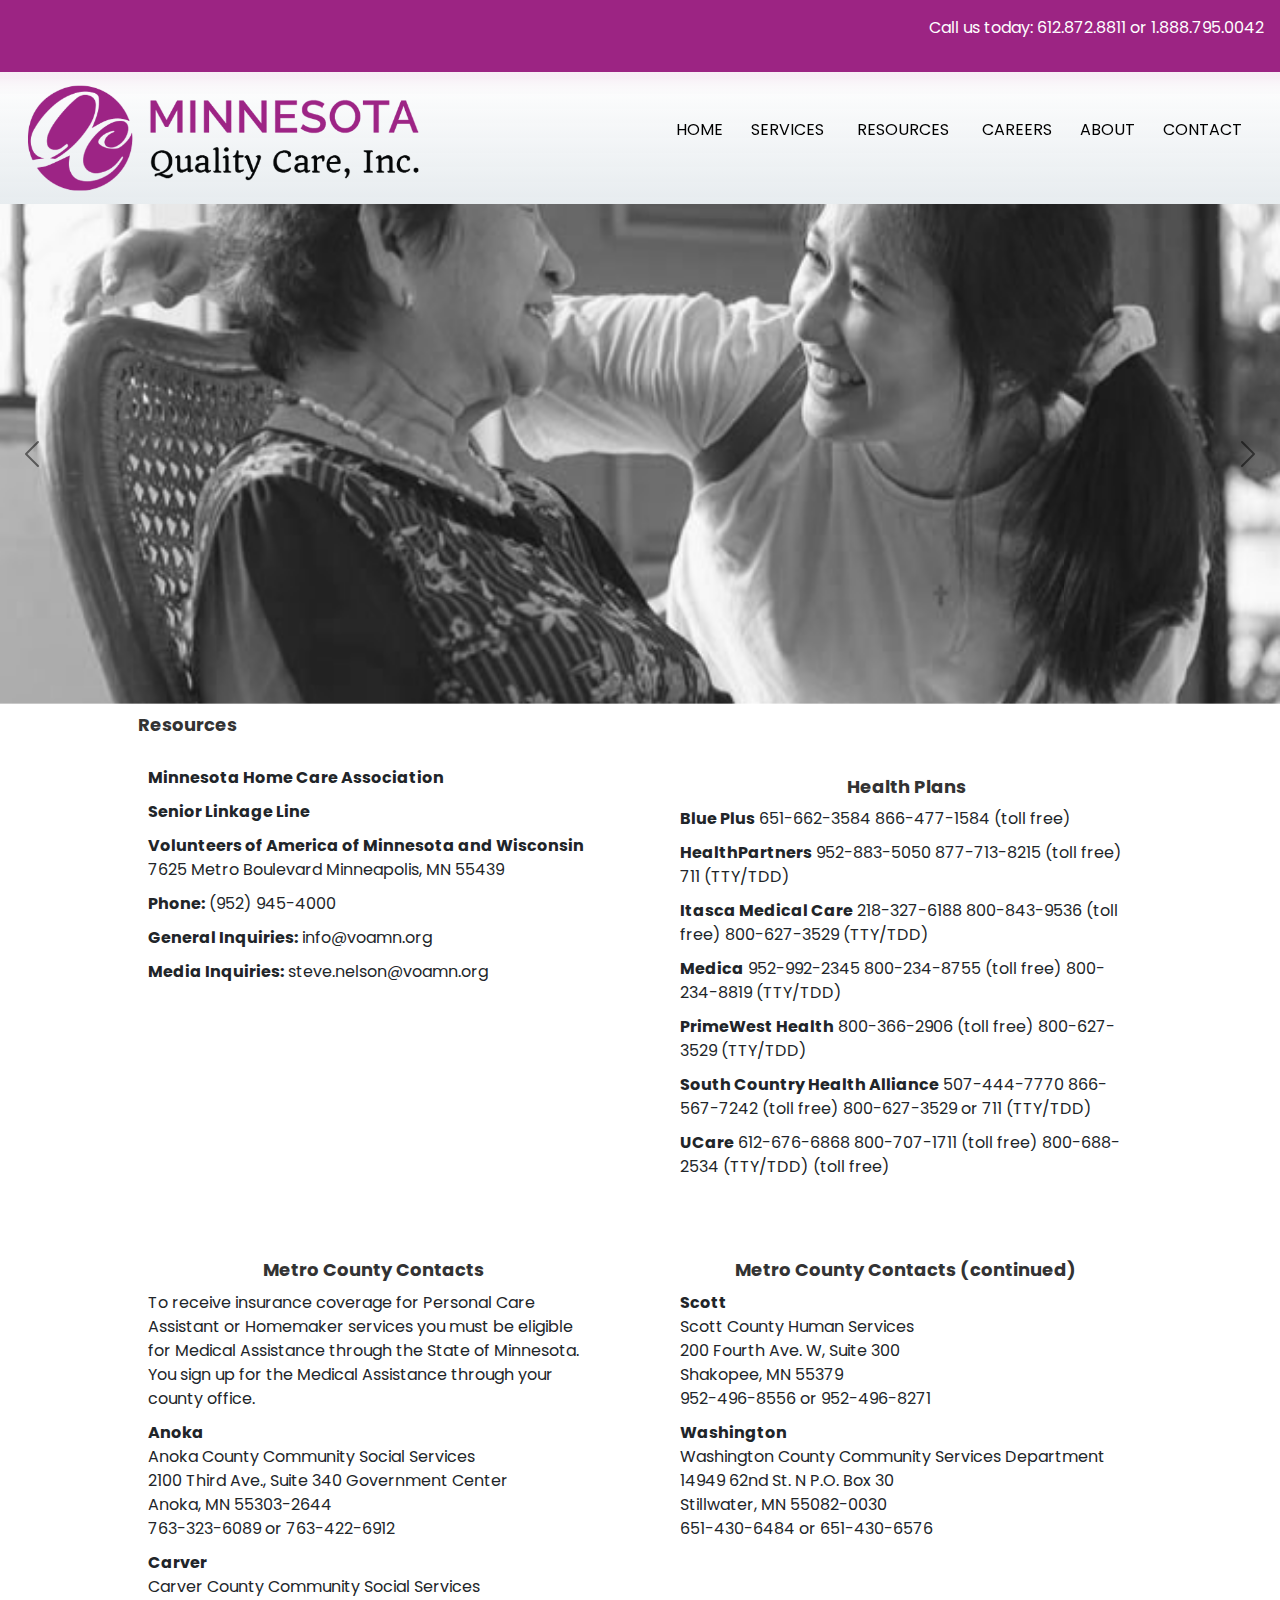
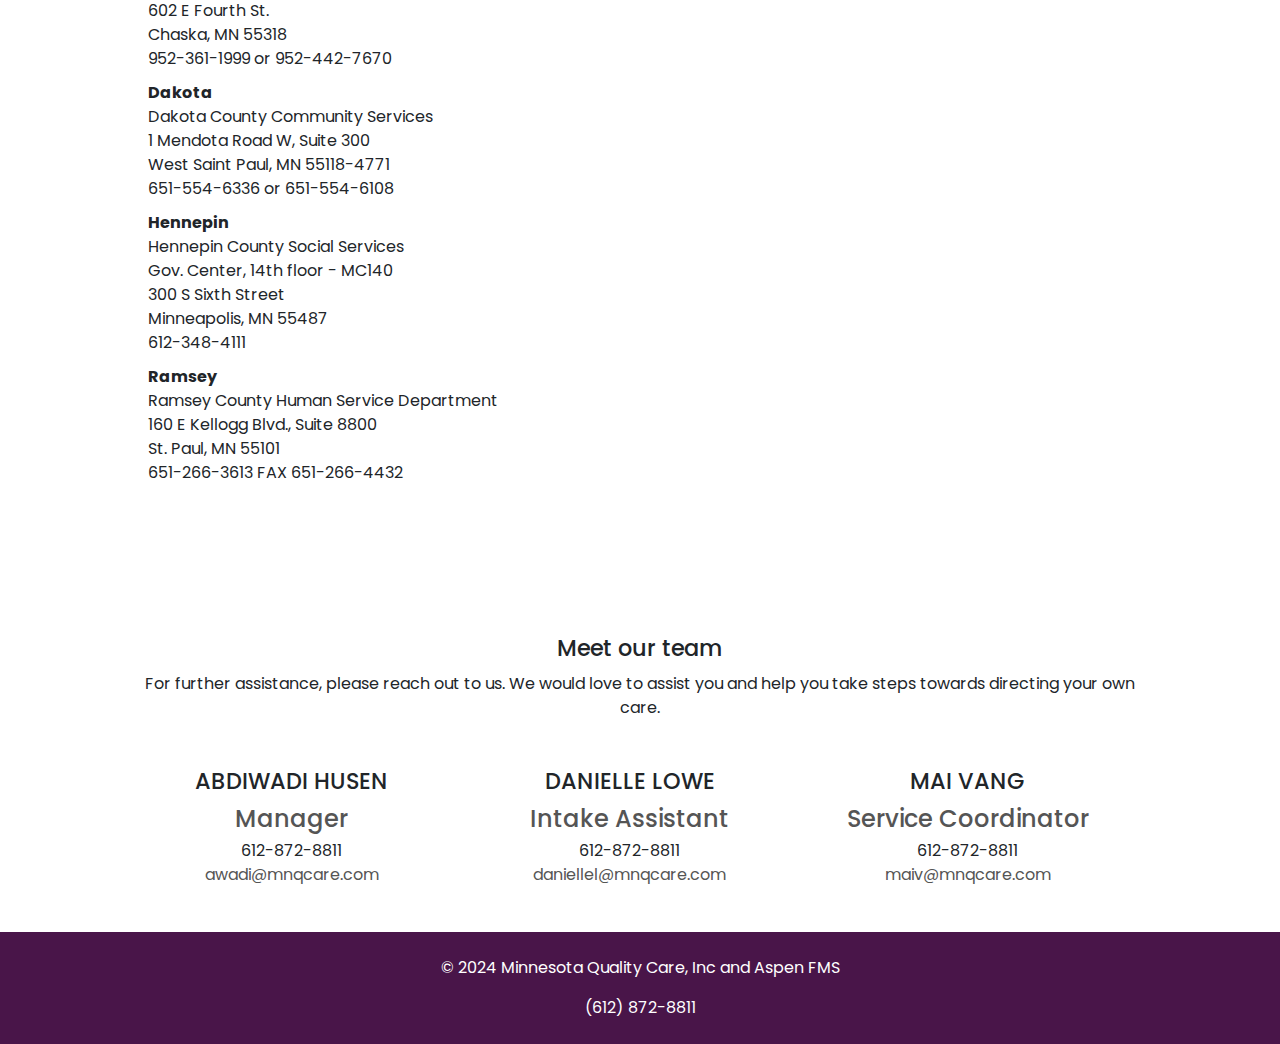
<file: resources.html>
<!DOCTYPE html>
<html lang="en">
  <head>
    <meta charset="UTF-8" />
    <meta name="viewport" content="width=device-width, initial-scale=1.0" />
    <link rel="stylesheet" href="./css/bootstrap.min.css" />
    <link rel="stylesheet" href="./css/styles.css" />

    <link rel="preconnect" href="https://fonts.googleapis.com" />
    <link
      rel="stylesheet"
      href="https://cdnjs.cloudflare.com/ajax/libs/font-awesome/6.5.2/css/all.min.css"
      integrity="sha512-SnH5WK+bZxgPHs44uWIX+LLJAJ9/2PkPKZ5QiAj6Ta86w+fsb2TkcmfRyVX3pBnMFcV7oQPJkl9QevSCWr3W6A=="
      crossorigin="anonymous"
      referrerpolicy="no-referrer"
    />
    <link rel="preconnect" href="https://fonts.gstatic.com" crossorigin />
    <link
      href="https://fonts.googleapis.com/css2?family=Poppins:ital,wght@0,100;0,200;0,300;0,400;0,500;0,600;0,700;0,800;0,900;1,100;1,200;1,300;1,400;1,500;1,600;1,700;1,800;1,900&display=swap"
      rel="stylesheet"
    />
    <!-- <link href="https://cdnjs.cloudflare.com/ajax/libs/bootstrap/5.3.3/css/bootstrap.min.css" rel="stylesheet"> -->
    <title>Document</title>
  </head>
  <body>
    <header class="sticky-top">
      <div class="call-us">
        <p>Call us today: 612.872.8811 or 1.888.795.0042</p>
      </div>

      <div class="main-header">
        <nav class="">
          <img src="images/minnesota-quality-care-logo.png" alt="Main logo" />

          <div class="nav-links" id="navLinks">
            <i class="fa-solid fa-xmark" onclick="hideMenu()"></i>
            <ul>
              <li><a href="index.html">HOME</a></li>
              <li class="dropdown">
                <a href="#">SERVICES <i class="fas fa-angle-down"></i></a>
                <div class="dropdown-content">
                  <a href="pca-services.html"
                    >Personal Care Assistant (PCA) Services</a
                  >
                  <a href="set-up.html">Setting Up PCA Services</a>
                  <a href="transition-to-cfss.html"
                    >Transition from PCA to CFSS</a
                  >
                  <a href="245d.html">245D</a>
                  <a href="aspen-fms.html"
                    >Aspen Financial Management Services</a
                  >
                  <a href="social-services-support.html">Social Services</a>
                </div>
              </li>
              <li class="dropdown">
                <a href="resources.html"
                  >RESOURCES <i class="fas fa-angle-down"></i
                ></a>
                <div class="dropdown-content">
                  <a
                    href="do-i-need-a-homemaker-a-pca-or-a-nursing-assistant-or-a-home-health-nurse.html"
                    >Homemakers, PCA's, CNA's, RN's</a
                  >
                </div>
              </li>
              <li><a href="careers.html">CAREERS</a></li>
              <li><a href="about.html">ABOUT</a></li>
              <li><a href="contact.html">CONTACT</a></li>
            </ul>
          </div>
          <i class="fa-solid fa-bars" onclick="showMenu()"></i>
        </nav>
      </div>
    </header>
    <div id="carouselExample" class="carousel slide" data-bs-ride="carousel">
      <div class="carousel-inner">
        <div class="carousel-item active">
          <img
            src="images/live-independently-at-home-mn.jpg"
            class="d-block w-100"
            alt="..."
          />
        </div>
        <div class="carousel-item">
          <img
            src="images/minnesota-home-care-agency.jpg"
            class="d-block w-100"
            alt="..."
          />
        </div>
        <div class="carousel-item">
          <img
            src="images/live-independently-at-home-mn.jpg"
            class="d-block w-100"
            alt="..."
          />
        </div>
      </div>
      <button
        class="carousel-control-prev"
        type="button"
        data-bs-target="#carouselExample"
        data-bs-slide="prev"
      >
        <span class="carousel-control-prev-icon" aria-hidden="true"></span>
        <span class="visually-hidden">Previous</span>
      </button>
      <button
        class="carousel-control-next"
        type="button"
        data-bs-target="#carouselExample"
        data-bs-slide="next"
      >
        <span class="carousel-control-next-icon" aria-hidden="true"></span>
        <span class="visually-hidden">Next</span>
      </button>
    </div>

    <div class="resources">
      <h3>Resources</h3>
      <div class="resource-row">
        <div class="resource-section">
          <ul>
            <li><strong>Minnesota Home Care Association</strong></li>
            <li><strong>Senior Linkage Line</strong></li>
            <li>
              <strong>Volunteers of America of Minnesota and Wisconsin</strong>
              <p>7625 Metro Boulevard Minneapolis, MN 55439</p>
              <p><strong>Phone:</strong> (952) 945-4000</p>
              <p><strong>General Inquiries:</strong> info@voamn.org</p>
              <p><strong>Media Inquiries:</strong> steve.nelson@voamn.org</p>
            </li>
          </ul>
        </div>
        <div class="resource-section">
          <h3>Health Plans</h3>
          <ul>
            <li>
              <strong>Blue Plus</strong> 651-662-3584 866-477-1584 (toll free)
            </li>
            <li>
              <strong>HealthPartners</strong> 952-883-5050 877-713-8215 (toll
              free) 711 (TTY/TDD)
            </li>
            <li>
              <strong>Itasca Medical Care</strong> 218-327-6188 800-843-9536
              (toll free) 800-627-3529 (TTY/TDD)
            </li>
            <li>
              <strong>Medica</strong> 952-992-2345 800-234-8755 (toll free)
              800-234-8819 (TTY/TDD)
            </li>
            <li>
              <strong>PrimeWest Health</strong> 800-366-2906 (toll free)
              800-627-3529 (TTY/TDD)
            </li>
            <li>
              <strong>South Country Health Alliance</strong> 507-444-7770
              866-567-7242 (toll free) 800-627-3529 or 711 (TTY/TDD)
            </li>
            <li>
              <strong>UCare</strong> 612-676-6868 800-707-1711 (toll free)
              800-688-2534 (TTY/TDD) (toll free)
            </li>
          </ul>
        </div>
      </div>
      <div class="resource-row">
        <div class="resource-section">
          <h3>Metro County Contacts</h3>
          <p>
            To receive insurance coverage for Personal Care Assistant or
            Homemaker services you must be eligible for Medical Assistance
            through the State of Minnesota. You sign up for the Medical
            Assistance through your county office.
          </p>
          <ul>
            <li>
              <strong>Anoka</strong><br />Anoka County Community Social
              Services<br />2100 Third Ave., Suite 340 Government Center<br />Anoka,
              MN 55303-2644<br />763-323-6089 or 763-422-6912
            </li>
            <li>
              <strong>Carver</strong><br />Carver County Community Social
              Services<br />602 E Fourth St.<br />Chaska, MN 55318<br />952-361-1999
              or 952-442-7670
            </li>
            <li>
              <strong>Dakota</strong><br />Dakota County Community Services<br />1
              Mendota Road W, Suite 300<br />West Saint Paul, MN 55118-4771<br />651-554-6336
              or 651-554-6108
            </li>
            <li>
              <strong>Hennepin</strong><br />Hennepin County Social Services<br />Gov.
              Center, 14th floor - MC140<br />300 S Sixth Street<br />Minneapolis,
              MN 55487<br />612-348-4111
            </li>
            <li>
              <strong>Ramsey</strong><br />Ramsey County Human Service
              Department<br />160 E Kellogg Blvd., Suite 8800<br />St. Paul, MN
              55101<br />651-266-3613 FAX 651-266-4432
            </li>
          </ul>
        </div>
        <div class="resource-section">
          <h3>Metro County Contacts (continued)</h3>
          <ul>
            <li>
              <strong>Scott</strong><br />Scott County Human Services<br />200
              Fourth Ave. W, Suite 300<br />Shakopee, MN 55379<br />952-496-8556
              or 952-496-8271
            </li>
            <li>
              <strong>Washington</strong><br />Washington County Community
              Services Department<br />14949 62nd St. N P.O. Box 30<br />Stillwater,
              MN 55082-0030<br />651-430-6484 or 651-430-6576
            </li>
          </ul>
        </div>
      </div>
    </div>

    <section class="team">
      <h2>Meet our team</h2>
      <p>
        For further assistance, please reach out to us. We would love to assist
        you and help you take steps towards directing your own care.
      </p>

      <div class="row">
        <div class="team-content">
          <div class="team-col">
            <h3>ABDIWADI HUSEN</h3>
            <h4>Manager</h4>
            <span>612-872-8811</span>
            <p>awadi@mnqcare.com</p>
          </div>

          <div class="team-col">
            <h3>DANIELLE LOWE</h3>
            <h4>Intake Assistant</h4>
            <span>612-872-8811</span>
            <p>daniellel@mnqcare.com</p>
          </div>

          <div class="team-col">
            <h3>MAI VANG</h3>
            <h4>Service Coordinator</h4>
            <span>612-872-8811</span>
            <p>maiv@mnqcare.com</p>
          </div>
        </div>
      </div>
    </section>

    <footer>
      <p>&copy; 2024 Minnesota Quality Care, Inc and Aspen FMS</p>
      <span>(612) 872-8811</span>
    </footer>
    <script src="./js/bootstrap.bundle.min.js"></script>
    <script src="./js/script.js"></script>
    <!-- <script src="https://cdnjs.cloudflare.com/ajax/libs/bootstrap/5.3.3/js/bootstrap.bundle.min.js"></script> -->
  </body>
</html>
</file>
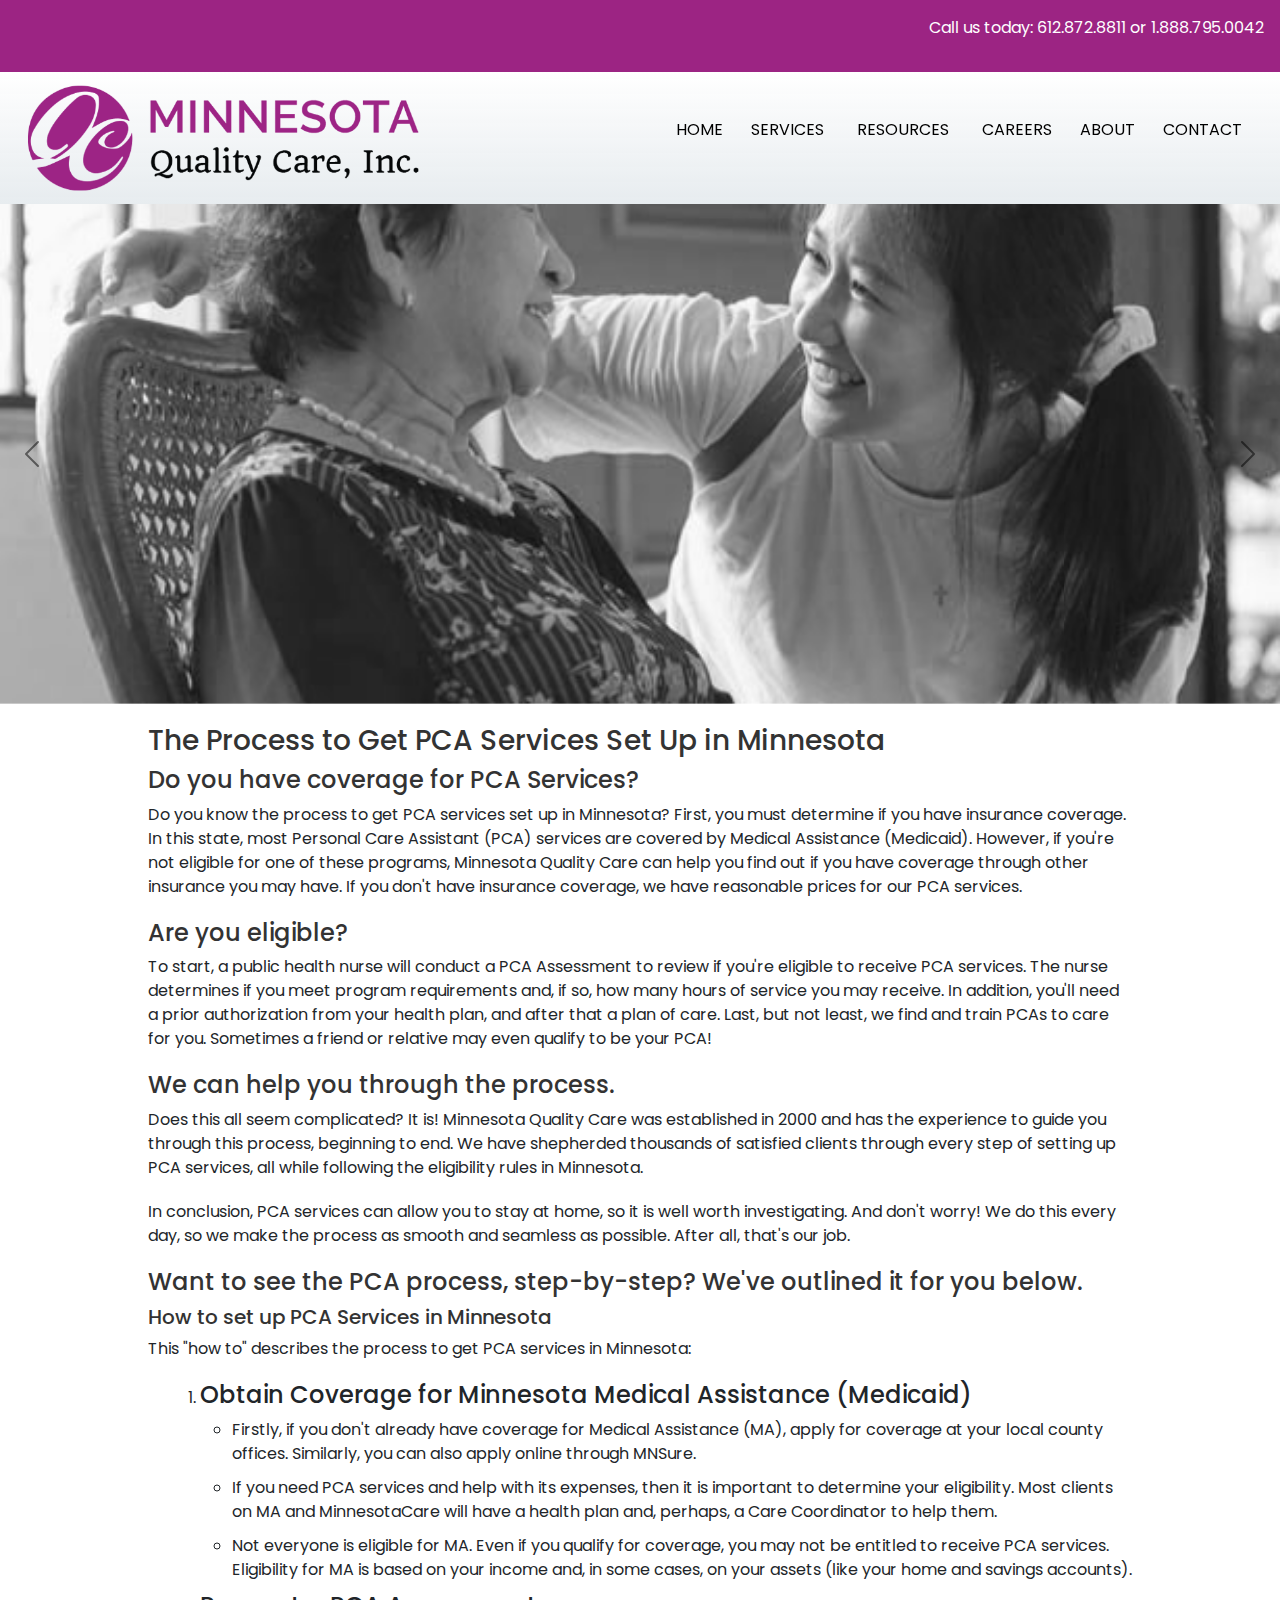
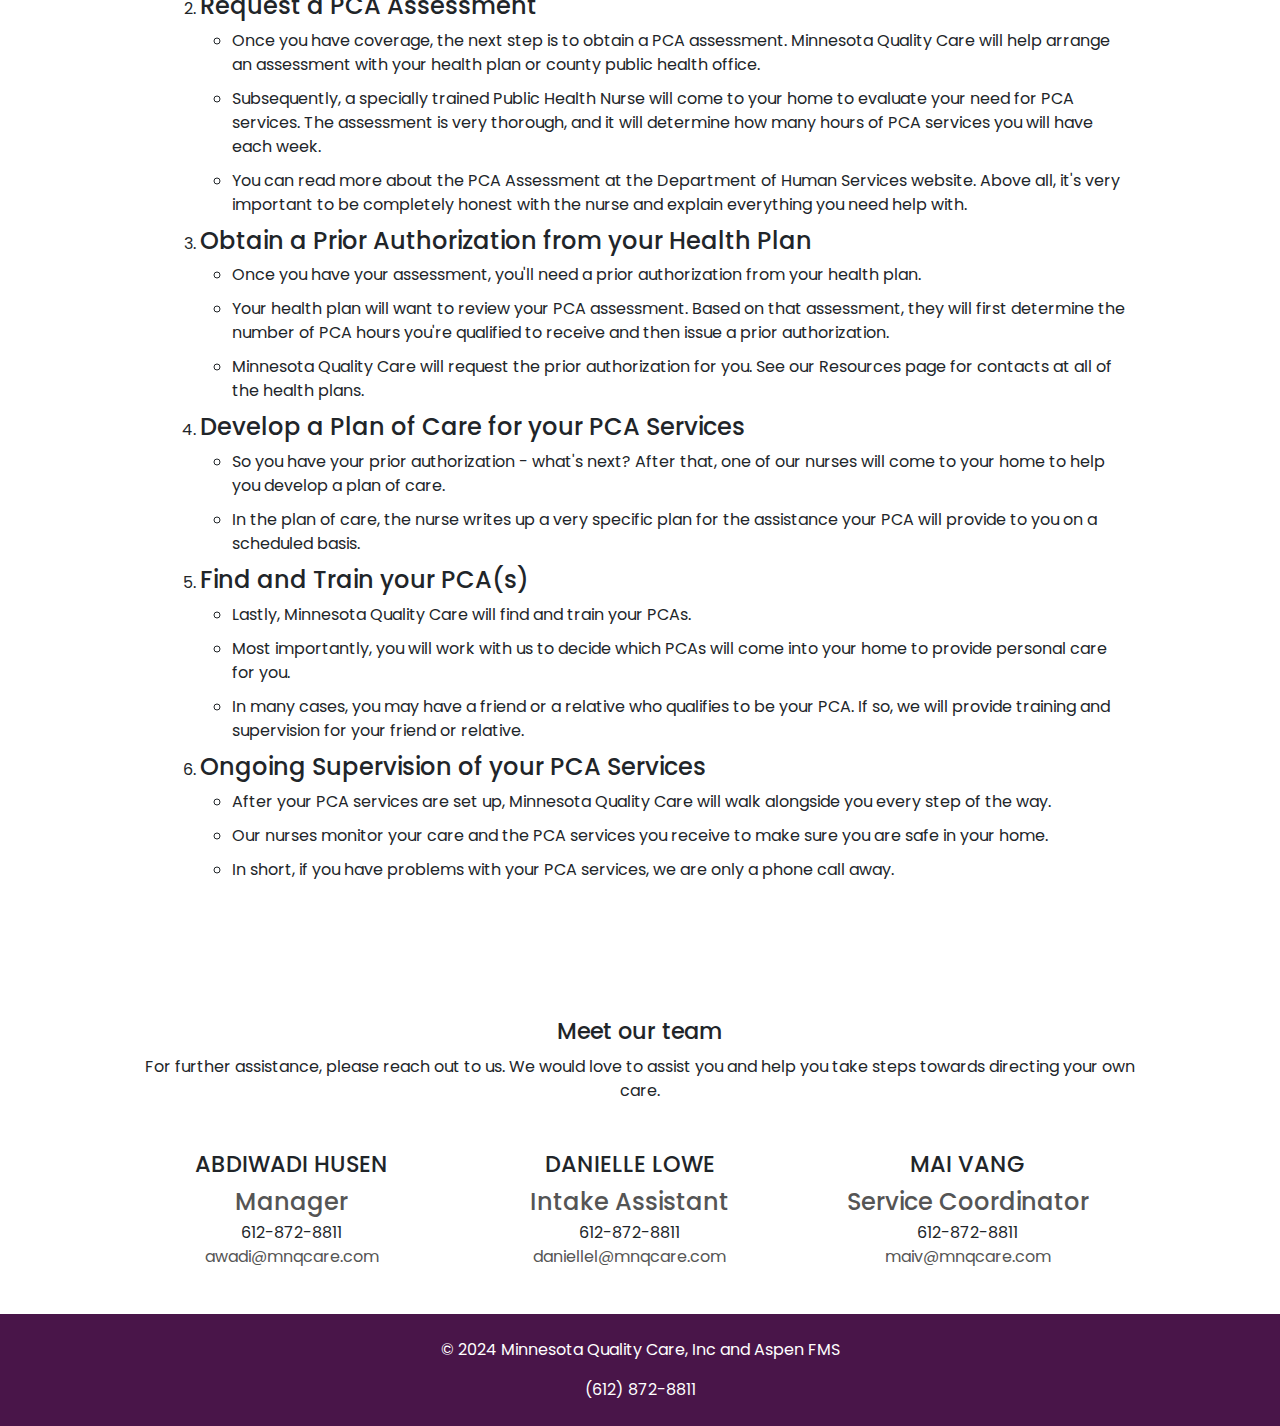
<file: set-up.html>
<!DOCTYPE html>
<html lang="en">
  <head>
    <meta charset="UTF-8" />
    <meta name="viewport" content="width=device-width, initial-scale=1.0" />
    <link rel="stylesheet" href="./css/bootstrap.min.css" />
    <link rel="stylesheet" href="./css/styles.css" />

    <link rel="preconnect" href="https://fonts.googleapis.com" />
    <link
      rel="stylesheet"
      href="https://cdnjs.cloudflare.com/ajax/libs/font-awesome/6.5.2/css/all.min.css"
      integrity="sha512-SnH5WK+bZxgPHs44uWIX+LLJAJ9/2PkPKZ5QiAj6Ta86w+fsb2TkcmfRyVX3pBnMFcV7oQPJkl9QevSCWr3W6A=="
      crossorigin="anonymous"
      referrerpolicy="no-referrer"
    />
    <link rel="preconnect" href="https://fonts.gstatic.com" crossorigin />
    <link
      href="https://fonts.googleapis.com/css2?family=Poppins:ital,wght@0,100;0,200;0,300;0,400;0,500;0,600;0,700;0,800;0,900;1,100;1,200;1,300;1,400;1,500;1,600;1,700;1,800;1,900&display=swap"
      rel="stylesheet"
    />
    <!-- <link href="https://cdnjs.cloudflare.com/ajax/libs/bootstrap/5.3.3/css/bootstrap.min.css" rel="stylesheet"> -->
    <title>Document</title>
  </head>
  <body>
    <header class="sticky-top">
      <div class="call-us">
        <p>Call us today: 612.872.8811 or 1.888.795.0042</p>
      </div>

      <div class="main-header">
        <nav class="">
          <img src="images/minnesota-quality-care-logo.png" alt="Main logo" />

          <div class="nav-links" id="navLinks">
            <i class="fa-solid fa-xmark" onclick="hideMenu()"></i>
            <ul>
              <li><a href="index.html">HOME</a></li>
              <li class="dropdown">
                <a href="#">SERVICES <i class="fas fa-angle-down"></i></a>
                <div class="dropdown-content">
                  <a href="pca-services.html"
                    >Personal Care Assistant (PCA) Services</a
                  >
                  <a href="set-up.html">Setting Up PCA Services</a>
                  <a href="transition-to-cfss.html"
                    >Transition from PCA to CFSS</a
                  >
                  <a href="245d.html">245D</a>
                  <a href="aspen-fms.html"
                    >Aspen Financial Management Services</a
                  >
                  <a href="social-services-support.html">Social Services</a>
                </div>
              </li>
              <li class="dropdown">
                <a href="resources.html"
                  >RESOURCES <i class="fas fa-angle-down"></i
                ></a>
                <div class="dropdown-content">
                  <a
                    href="do-i-need-a-homemaker-a-pca-or-a-nursing-assistant-or-a-home-health-nurse.html"
                    >Homemakers, PCA's, CNA's, RN's</a
                  >
                </div>
              </li>
              <li><a href="careers.html">CAREERS</a></li>
              <li><a href="about.html">ABOUT</a></li>
              <li><a href="contact.html">CONTACT</a></li>
            </ul>
          </div>
          <i class="fa-solid fa-bars" onclick="showMenu()"></i>
        </nav>
      </div>
    </header>
    <div id="carouselExample" class="carousel slide" data-bs-ride="carousel">
      <div class="carousel-inner">
        <div class="carousel-item active">
          <img
            src="images/live-independently-at-home-mn.jpg"
            class="d-block w-100"
            alt="..."
          />
        </div>
        <div class="carousel-item">
          <img
            src="images/minnesota-home-care-agency.jpg"
            class="d-block w-100"
            alt="..."
          />
        </div>
        <div class="carousel-item">
          <img
            src="images/live-independently-at-home-mn.jpg"
            class="d-block w-100"
            alt="..."
          />
        </div>
      </div>
      <button
        class="carousel-control-prev"
        type="button"
        data-bs-target="#carouselExample"
        data-bs-slide="prev"
      >
        <span class="carousel-control-prev-icon" aria-hidden="true"></span>
        <span class="visually-hidden">Previous</span>
      </button>
      <button
        class="carousel-control-next"
        type="button"
        data-bs-target="#carouselExample"
        data-bs-slide="next"
      >
        <span class="carousel-control-next-icon" aria-hidden="true"></span>
        <span class="visually-hidden">Next</span>
      </button>
    </div>

    <div class="set-up">
      <h1>The Process to Get PCA Services Set Up in Minnesota</h1>
      <h2>Do you have coverage for PCA Services?</h2>
      <p>
        Do you know the process to get PCA services set up in Minnesota? First,
        you must determine if you have insurance coverage. In this state, most
        Personal Care Assistant (PCA) services are covered by Medical Assistance
        (Medicaid). However, if you're not eligible for one of these programs,
        Minnesota Quality Care can help you find out if you have coverage
        through other insurance you may have. If you don't have insurance
        coverage, we have reasonable prices for our PCA services.
      </p>

      <h2>Are you eligible?</h2>
      <p>
        To start, a public health nurse will conduct a PCA Assessment to review
        if you're eligible to receive PCA services. The nurse determines if you
        meet program requirements and, if so, how many hours of service you may
        receive. In addition, you'll need a prior authorization from your health
        plan, and after that a plan of care. Last, but not least, we find and
        train PCAs to care for you. Sometimes a friend or relative may even
        qualify to be your PCA!
      </p>

      <h2>We can help you through the process.</h2>
      <p>
        Does this all seem complicated? It is! Minnesota Quality Care was
        established in 2000 and has the experience to guide you through this
        process, beginning to end. We have shepherded thousands of satisfied
        clients through every step of setting up PCA services, all while
        following the eligibility rules in Minnesota.
      </p>
      <p>
        In conclusion, PCA services can allow you to stay at home, so it is well
        worth investigating. And don't worry! We do this every day, so we make
        the process as smooth and seamless as possible. After all, that's our
        job.
      </p>

      <h2>
        Want to see the PCA process, step-by-step? We've outlined it for you
        below.
      </h2>

      <h3>How to set up PCA Services in Minnesota</h3>
      <p>
        This "how to" describes the process to get PCA services in Minnesota:
      </p>

      <ol>
        <li>
          <h4>Obtain Coverage for Minnesota Medical Assistance (Medicaid)</h4>
          <ul>
            <li>
              Firstly, if you don't already have coverage for Medical Assistance
              (MA), apply for coverage at your local county offices. Similarly,
              you can also apply online through MNSure.
            </li>
            <li>
              If you need PCA services and help with its expenses, then it is
              important to determine your eligibility. Most clients on MA and
              MinnesotaCare will have a health plan and, perhaps, a Care
              Coordinator to help them.
            </li>
            <li>
              Not everyone is eligible for MA. Even if you qualify for coverage,
              you may not be entitled to receive PCA services. Eligibility for
              MA is based on your income and, in some cases, on your assets
              (like your home and savings accounts).
            </li>
          </ul>
        </li>
        <li>
          <h4>Request a PCA Assessment</h4>
          <ul>
            <li>
              Once you have coverage, the next step is to obtain a PCA
              assessment. Minnesota Quality Care will help arrange an assessment
              with your health plan or county public health office.
            </li>
            <li>
              Subsequently, a specially trained Public Health Nurse will come to
              your home to evaluate your need for PCA services. The assessment
              is very thorough, and it will determine how many hours of PCA
              services you will have each week.
            </li>
            <li>
              You can read more about the PCA Assessment at the Department of
              Human Services website. Above all, it's very important to be
              completely honest with the nurse and explain everything you need
              help with.
            </li>
          </ul>
        </li>
        <li>
          <h4>Obtain a Prior Authorization from your Health Plan</h4>
          <ul>
            <li>
              Once you have your assessment, you'll need a prior authorization
              from your health plan.
            </li>
            <li>
              Your health plan will want to review your PCA assessment. Based on
              that assessment, they will first determine the number of PCA hours
              you're qualified to receive and then issue a prior authorization.
            </li>
            <li>
              Minnesota Quality Care will request the prior authorization for
              you. See our Resources page for contacts at all of the health
              plans.
            </li>
          </ul>
        </li>
        <li>
          <h4>Develop a Plan of Care for your PCA Services</h4>
          <ul>
            <li>
              So you have your prior authorization - what's next? After that,
              one of our nurses will come to your home to help you develop a
              plan of care.
            </li>
            <li>
              In the plan of care, the nurse writes up a very specific plan for
              the assistance your PCA will provide to you on a scheduled basis.
            </li>
          </ul>
        </li>
        <li>
          <h4>Find and Train your PCA(s)</h4>
          <ul>
            <li>
              Lastly, Minnesota Quality Care will find and train your PCAs.
            </li>
            <li>
              Most importantly, you will work with us to decide which PCAs will
              come into your home to provide personal care for you.
            </li>
            <li>
              In many cases, you may have a friend or a relative who qualifies
              to be your PCA. If so, we will provide training and supervision
              for your friend or relative.
            </li>
          </ul>
        </li>
        <li>
          <h4>Ongoing Supervision of your PCA Services</h4>
          <ul>
            <li>
              After your PCA services are set up, Minnesota Quality Care will
              walk alongside you every step of the way.
            </li>
            <li>
              Our nurses monitor your care and the PCA services you receive to
              make sure you are safe in your home.
            </li>
            <li>
              In short, if you have problems with your PCA services, we are only
              a phone call away.
            </li>
          </ul>
        </li>
      </ol>
    </div>

    <section class="team">
      <h2>Meet our team</h2>
      <p>
        For further assistance, please reach out to us. We would love to assist
        you and help you take steps towards directing your own care.
      </p>

      <div class="row">
        <div class="team-content">
          <div class="team-col">
            <h3>ABDIWADI HUSEN</h3>
            <h4>Manager</h4>
            <span>612-872-8811</span>
            <p>awadi@mnqcare.com</p>
          </div>

          <div class="team-col">
            <h3>DANIELLE LOWE</h3>
            <h4>Intake Assistant</h4>
            <span>612-872-8811</span>
            <p>daniellel@mnqcare.com</p>
          </div>

          <div class="team-col">
            <h3>MAI VANG</h3>
            <h4>Service Coordinator</h4>
            <span>612-872-8811</span>
            <p>maiv@mnqcare.com</p>
          </div>
        </div>
      </div>
    </section>

    <footer>
      <p>&copy; 2024 Minnesota Quality Care, Inc and Aspen FMS</p>
      <span>(612) 872-8811</span>
    </footer>
    <script src="./js/bootstrap.bundle.min.js"></script>
    <script src="./js/script.js"></script>
    <!-- <script src="https://cdnjs.cloudflare.com/ajax/libs/bootstrap/5.3.3/js/bootstrap.bundle.min.js"></script> -->
  </body>
</html>
</file>
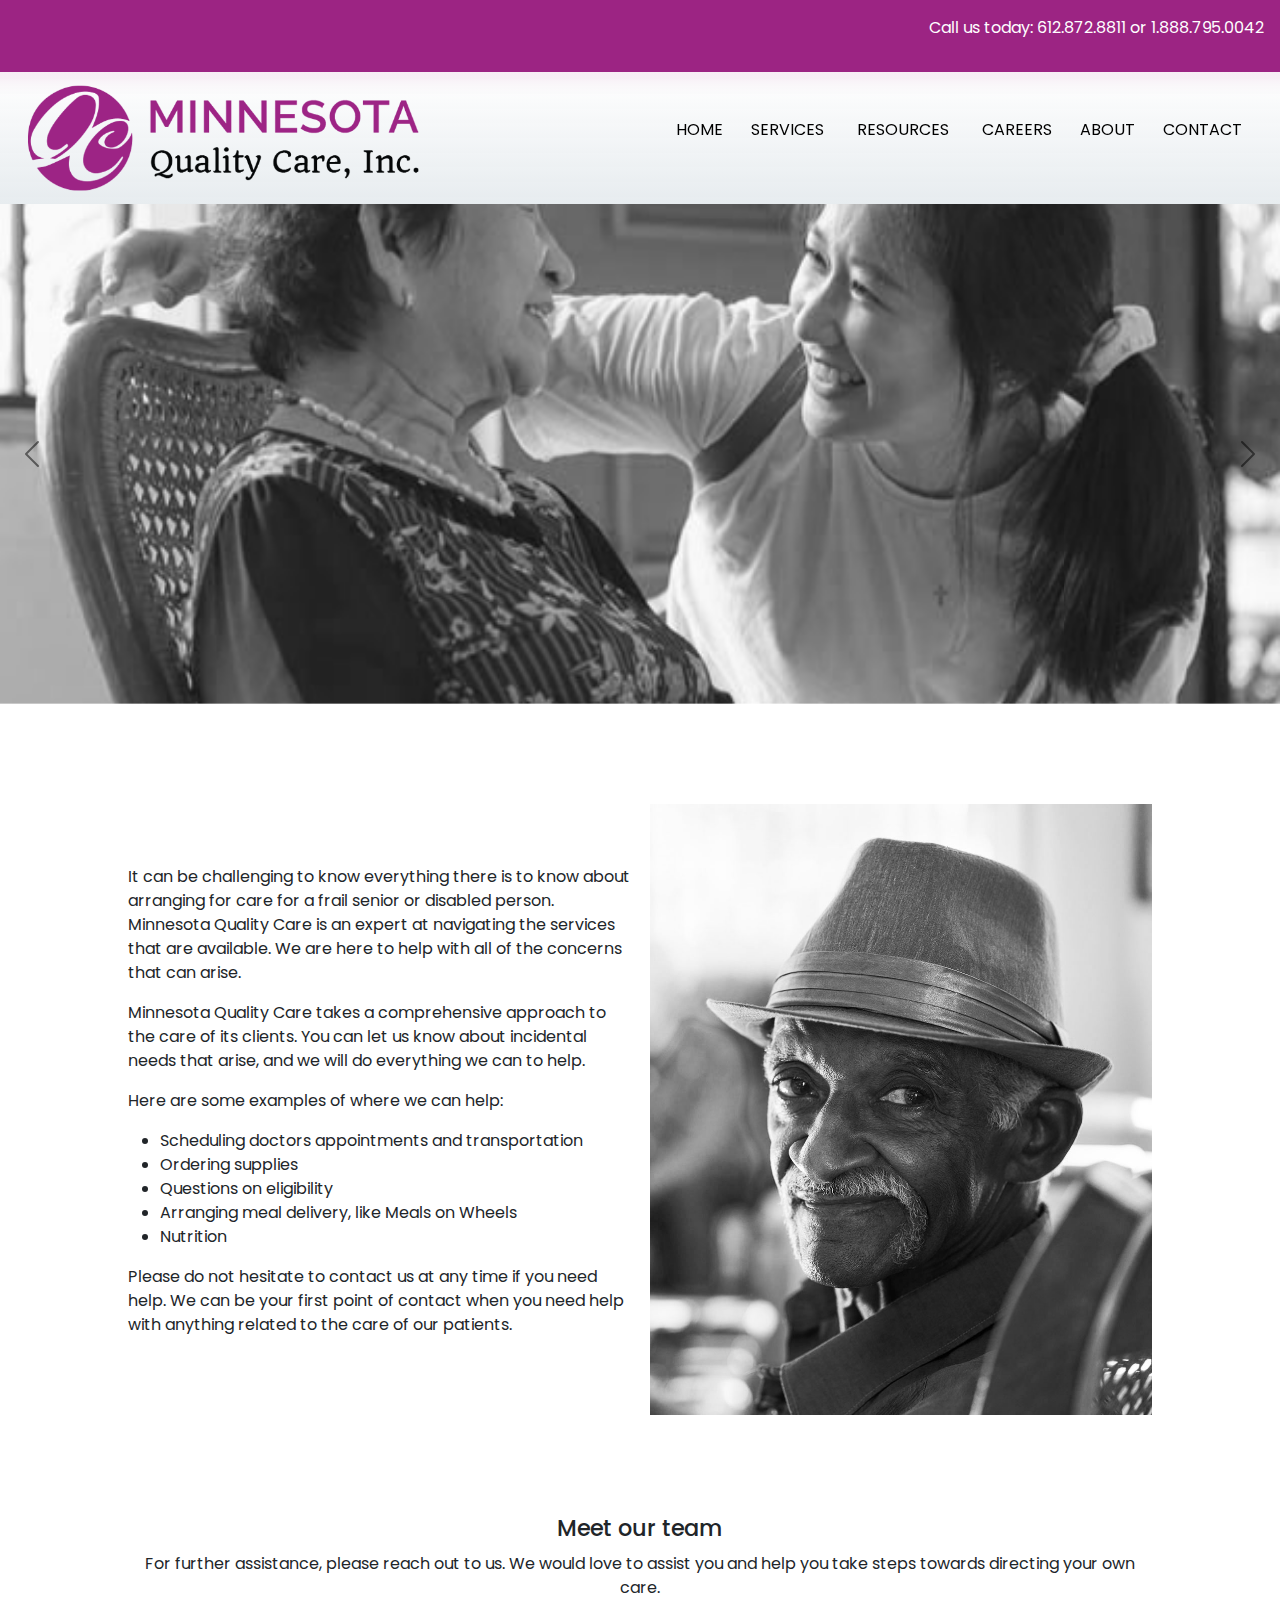
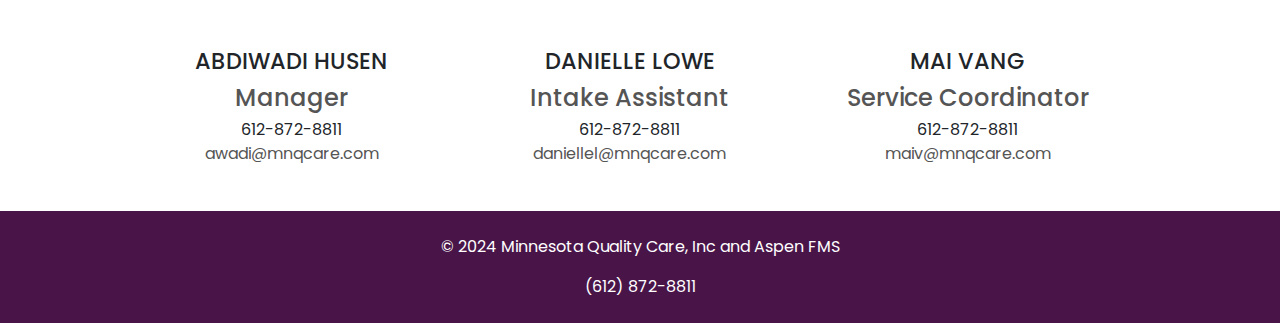
<file: social-services-support.html>
<!DOCTYPE html>
<html lang="en">
  <head>
    <meta charset="UTF-8" />
    <meta name="viewport" content="width=device-width, initial-scale=1.0" />
    <link rel="stylesheet" href="./css/bootstrap.min.css" />
    <link rel="stylesheet" href="./css/styles.css" />

    <link rel="preconnect" href="https://fonts.googleapis.com" />
    <link
      rel="stylesheet"
      href="https://cdnjs.cloudflare.com/ajax/libs/font-awesome/6.5.2/css/all.min.css"
      integrity="sha512-SnH5WK+bZxgPHs44uWIX+LLJAJ9/2PkPKZ5QiAj6Ta86w+fsb2TkcmfRyVX3pBnMFcV7oQPJkl9QevSCWr3W6A=="
      crossorigin="anonymous"
      referrerpolicy="no-referrer"
    />
    <link rel="preconnect" href="https://fonts.gstatic.com" crossorigin />
    <link
      href="https://fonts.googleapis.com/css2?family=Poppins:ital,wght@0,100;0,200;0,300;0,400;0,500;0,600;0,700;0,800;0,900;1,100;1,200;1,300;1,400;1,500;1,600;1,700;1,800;1,900&display=swap"
      rel="stylesheet"
    />
    <!-- <link href="https://cdnjs.cloudflare.com/ajax/libs/bootstrap/5.3.3/css/bootstrap.min.css" rel="stylesheet"> -->
    <title>Document</title>
  </head>
  <body>
    <header class="sticky-top">
      <div class="call-us">
        <p>Call us today: 612.872.8811 or 1.888.795.0042</p>
      </div>

      <div class="main-header">
        <nav class="">
          <img src="images/minnesota-quality-care-logo.png" alt="Main logo" />

          <div class="nav-links" id="navLinks">
            <i class="fa-solid fa-xmark" onclick="hideMenu()"></i>
            <ul>
              <li><a href="index.html">HOME</a></li>
              <li class="dropdown">
                <a href="#">SERVICES <i class="fas fa-angle-down"></i></a>
                <div class="dropdown-content">
                  <a href="pca-services.html"
                    >Personal Care Assistant (PCA) Services</a
                  >
                  <a href="set-up.html">Setting Up PCA Services</a>
                  <a href="transition-to-cfss.html"
                    >Transition from PCA to CFSS</a
                  >
                  <a href="245d.html">245D</a>
                  <a href="aspen-fms.html"
                    >Aspen Financial Management Services</a
                  >
                  <a href="social-services-support.html">Social Services</a>
                </div>
              </li>
              <li class="dropdown">
                <a href="resources.html"
                  >RESOURCES <i class="fas fa-angle-down"></i
                ></a>
                <div class="dropdown-content">
                  <a
                    href="do-i-need-a-homemaker-a-pca-or-a-nursing-assistant-or-a-home-health-nurse.html"
                    >Homemakers, PCA's, CNA's, RN's</a
                  >
                </div>
              </li>
              <li><a href="careers.html">CAREERS</a></li>
              <li><a href="about.html">ABOUT</a></li>
              <li><a href="contact.html">CONTACT</a></li>
            </ul>
          </div>
          <i class="fa-solid fa-bars" onclick="showMenu()"></i>
        </nav>
      </div>
    </header>
    <div id="carouselExample" class="carousel slide" data-bs-ride="carousel">
      <div class="carousel-inner">
        <div class="carousel-item active">
          <img
            src="images/live-independently-at-home-mn.jpg"
            class="d-block w-100"
            alt="..."
          />
        </div>
        <div class="carousel-item">
          <img
            src="images/minnesota-home-care-agency.jpg"
            class="d-block w-100"
            alt="..."
          />
        </div>
        <div class="carousel-item">
          <img
            src="images/live-independently-at-home-mn.jpg"
            class="d-block w-100"
            alt="..."
          />
        </div>
      </div>
      <button
        class="carousel-control-prev"
        type="button"
        data-bs-target="#carouselExample"
        data-bs-slide="prev"
      >
        <span class="carousel-control-prev-icon" aria-hidden="true"></span>
        <span class="visually-hidden">Previous</span>
      </button>
      <button
        class="carousel-control-next"
        type="button"
        data-bs-target="#carouselExample"
        data-bs-slide="next"
      >
        <span class="carousel-control-next-icon" aria-hidden="true"></span>
        <span class="visually-hidden">Next</span>
      </button>
    </div>

    <div class="social-services">
      <div class="text">
        <p>
          It can be challenging to know everything there is to know about
          arranging for care for a frail senior or disabled person. Minnesota
          Quality Care is an expert at navigating the services that are
          available. We are here to help with all of the concerns that can
          arise.
        </p>
        <p>
          Minnesota Quality Care takes a comprehensive approach to the care of
          its clients. You can let us know about incidental needs that arise,
          and we will do everything we can to help.
        </p>
        <p>Here are some examples of where we can help:</p>
        <ul>
          <li>Scheduling doctors appointments and transportation</li>
          <li>Ordering supplies</li>
          <li>Questions on eligibility</li>
          <li>Arranging meal delivery, like Meals on Wheels</li>
          <li>Nutrition</li>
        </ul>
        <p>
          Please do not hesitate to contact us at any time if you need help. We
          can be your first point of contact when you need help with anything
          related to the care of our patients.
        </p>
      </div>
      <div class="image">
        <img src="images/social-services-support-mn.jpg" alt="" />
      </div>
    </div>

    <section class="team">
      <h2>Meet our team</h2>
      <p>
        For further assistance, please reach out to us. We would love to assist
        you and help you take steps towards directing your own care.
      </p>

      <div class="row">
        <div class="team-content">
          <div class="team-col">
            <h3>ABDIWADI HUSEN</h3>
            <h4>Manager</h4>
            <span>612-872-8811</span>
            <p>awadi@mnqcare.com</p>
          </div>

          <div class="team-col">
            <h3>DANIELLE LOWE</h3>
            <h4>Intake Assistant</h4>
            <span>612-872-8811</span>
            <p>daniellel@mnqcare.com</p>
          </div>

          <div class="team-col">
            <h3>MAI VANG</h3>
            <h4>Service Coordinator</h4>
            <span>612-872-8811</span>
            <p>maiv@mnqcare.com</p>
          </div>
        </div>
      </div>
    </section>

    <footer>
      <p>&copy; 2024 Minnesota Quality Care, Inc and Aspen FMS</p>
      <span>(612) 872-8811</span>
    </footer>
    <script src="./js/bootstrap.bundle.min.js"></script>
    <script src="./js/script.js"></script>
    <!-- <script src="https://cdnjs.cloudflare.com/ajax/libs/bootstrap/5.3.3/js/bootstrap.bundle.min.js"></script> -->
  </body>
</html>
</file>
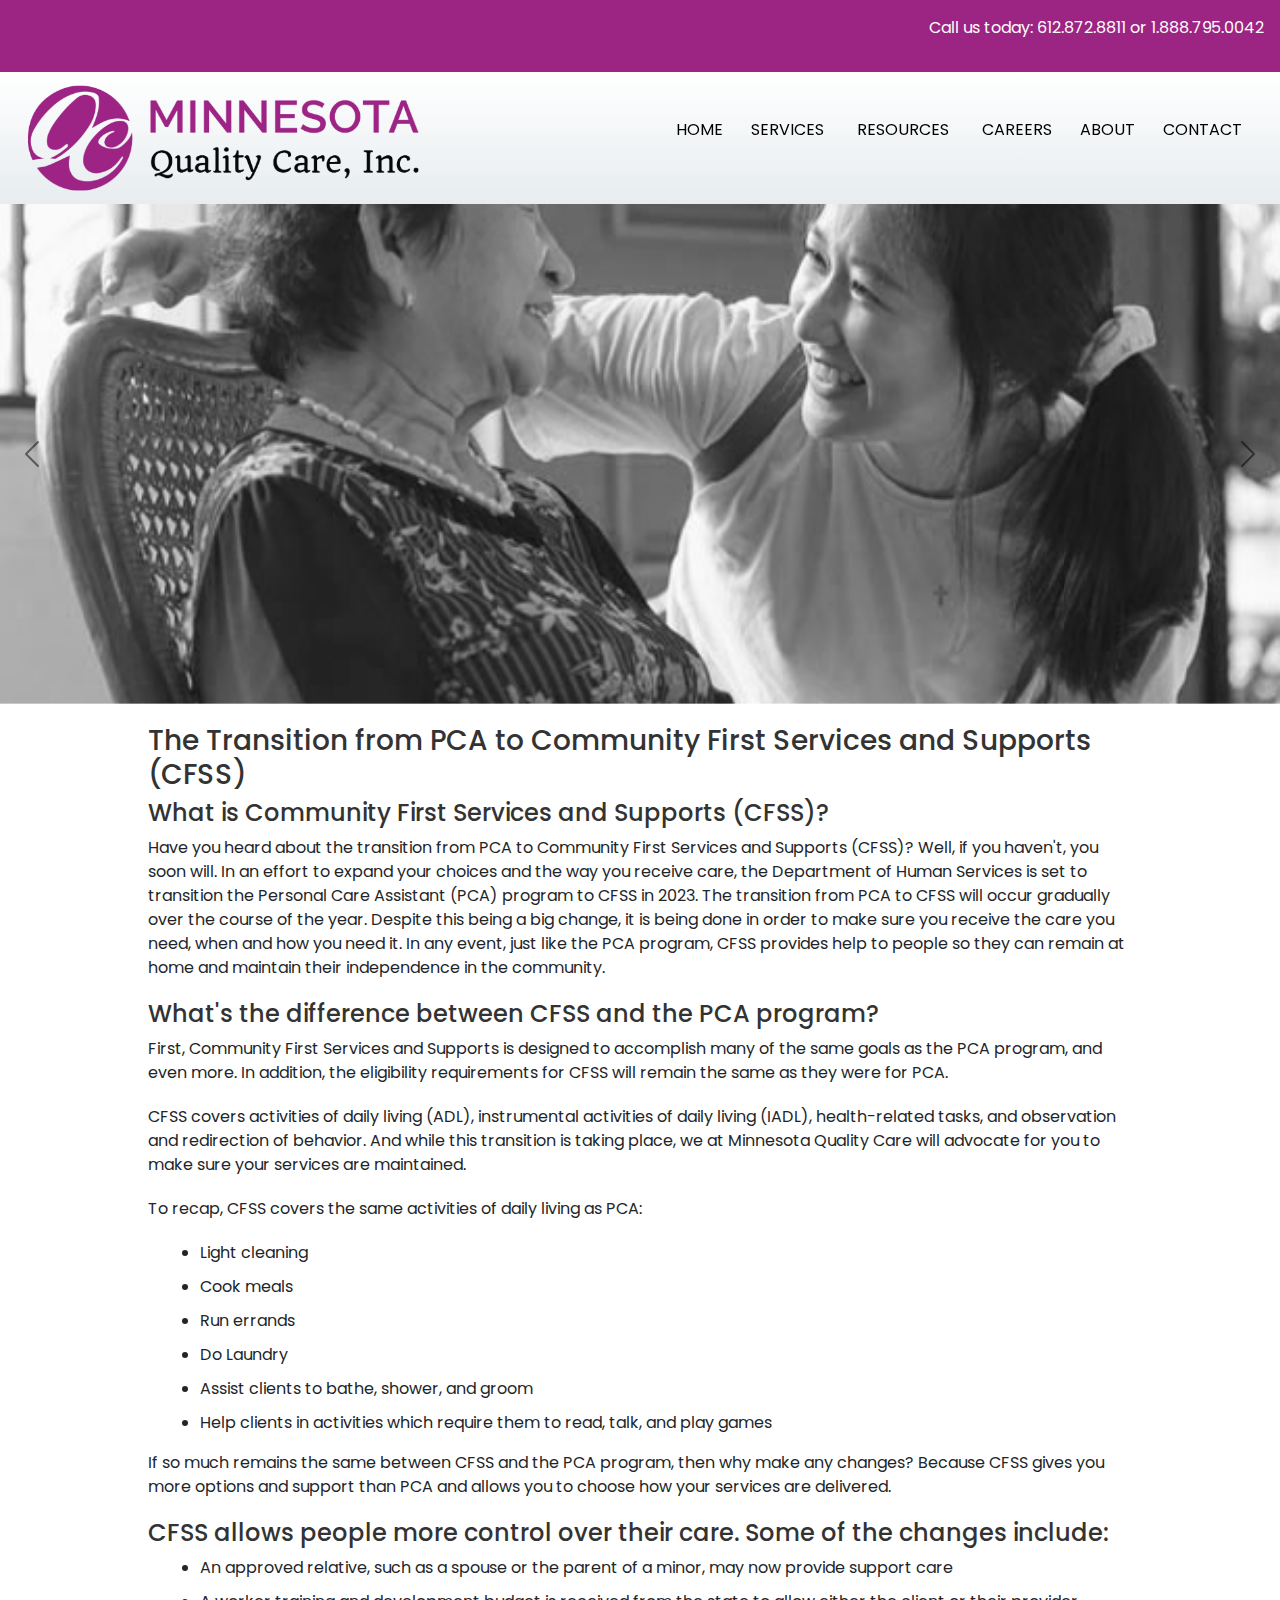
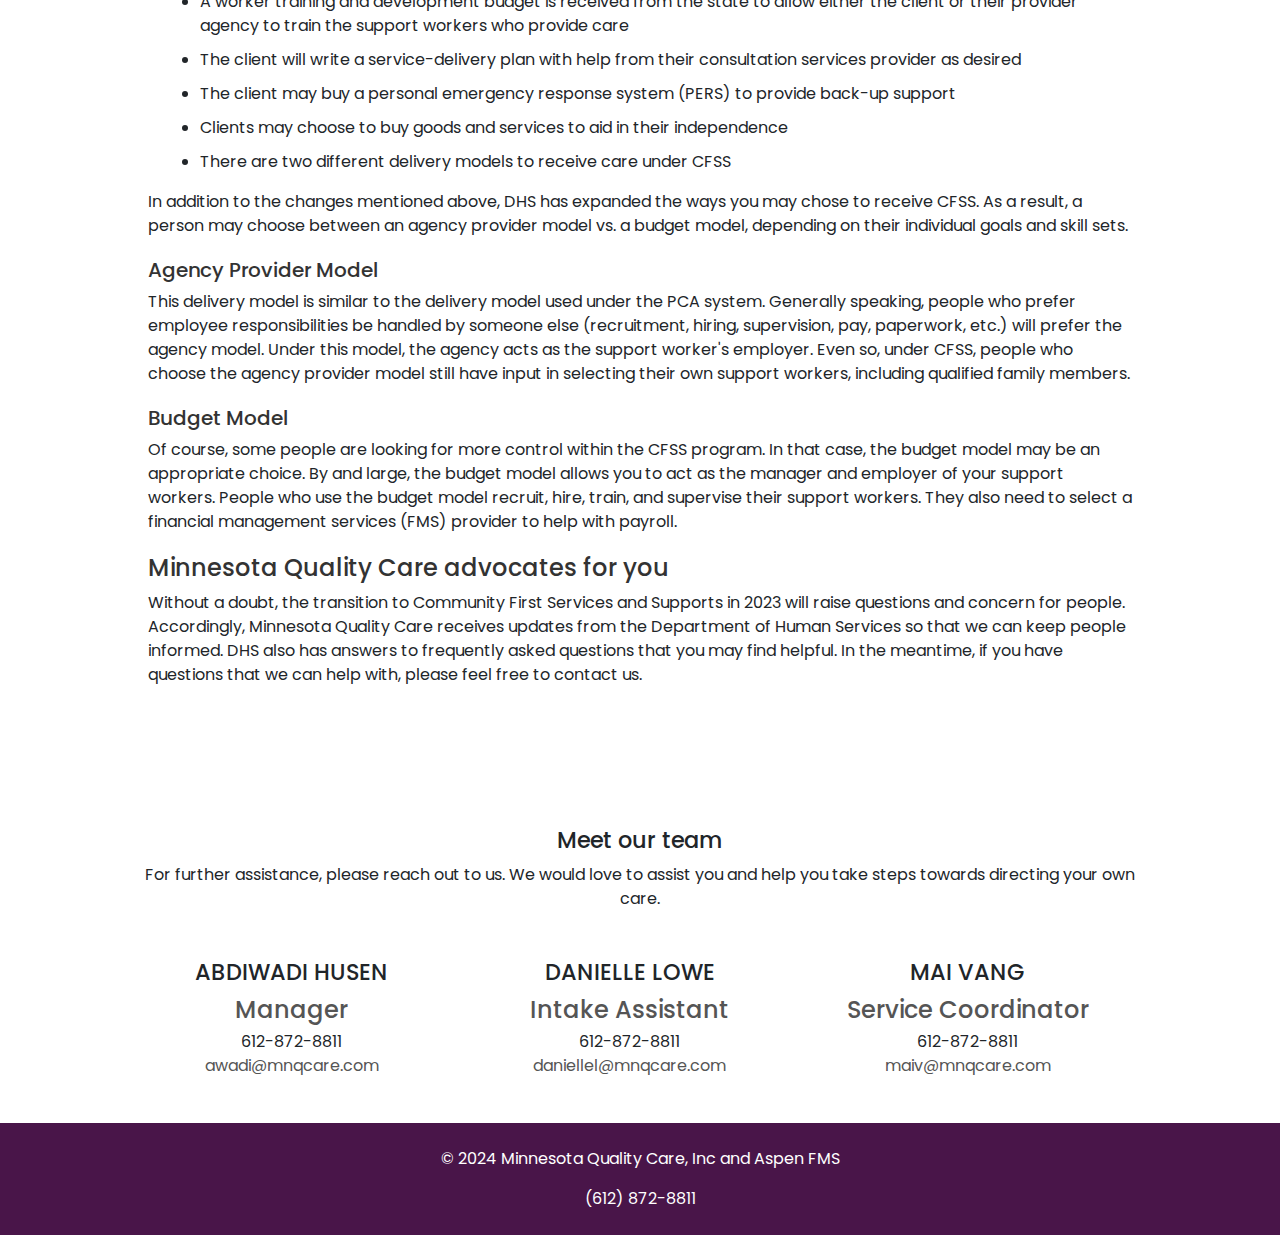
<file: transition-to-cfss.html>
<!DOCTYPE html>
<html lang="en">
  <head>
    <meta charset="UTF-8" />
    <meta name="viewport" content="width=device-width, initial-scale=1.0" />
    <link rel="stylesheet" href="./css/bootstrap.min.css" />
    <link rel="stylesheet" href="./css/styles.css" />

    <link rel="preconnect" href="https://fonts.googleapis.com" />
    <link
      rel="stylesheet"
      href="https://cdnjs.cloudflare.com/ajax/libs/font-awesome/6.5.2/css/all.min.css"
      integrity="sha512-SnH5WK+bZxgPHs44uWIX+LLJAJ9/2PkPKZ5QiAj6Ta86w+fsb2TkcmfRyVX3pBnMFcV7oQPJkl9QevSCWr3W6A=="
      crossorigin="anonymous"
      referrerpolicy="no-referrer"
    />
    <link rel="preconnect" href="https://fonts.gstatic.com" crossorigin />
    <link
      href="https://fonts.googleapis.com/css2?family=Poppins:ital,wght@0,100;0,200;0,300;0,400;0,500;0,600;0,700;0,800;0,900;1,100;1,200;1,300;1,400;1,500;1,600;1,700;1,800;1,900&display=swap"
      rel="stylesheet"
    />
    <!-- <link href="https://cdnjs.cloudflare.com/ajax/libs/bootstrap/5.3.3/css/bootstrap.min.css" rel="stylesheet"> -->
    <title>Document</title>
  </head>
  <body>
    <header class="sticky-top">
      <div class="call-us">
        <p>Call us today: 612.872.8811 or 1.888.795.0042</p>
      </div>

      <div class="main-header">
        <nav class="">
          <img src="images/minnesota-quality-care-logo.png" alt="Main logo" />

          <div class="nav-links" id="navLinks">
            <i class="fa-solid fa-xmark" onclick="hideMenu()"></i>
            <ul>
              <li><a href="index.html">HOME</a></li>
              <li class="dropdown">
                <a href="#">SERVICES <i class="fas fa-angle-down"></i></a>
                <div class="dropdown-content">
                  <a href="pca-services.html"
                    >Personal Care Assistant (PCA) Services</a
                  >
                  <a href="set-up.html">Setting Up PCA Services</a>
                  <a href="transition-to-cfss.html"
                    >Transition from PCA to CFSS</a
                  >
                  <a href="245d.html">245D</a>
                  <a href="aspen-fms.html"
                    >Aspen Financial Management Services</a
                  >
                  <a href="social-services-support.html">Social Services</a>
                </div>
              </li>
              <li class="dropdown">
                <a href="resources.html"
                  >RESOURCES <i class="fas fa-angle-down"></i
                ></a>
                <div class="dropdown-content">
                  <a
                    href="do-i-need-a-homemaker-a-pca-or-a-nursing-assistant-or-a-home-health-nurse.html"
                    >Homemakers, PCA's, CNA's, RN's</a
                  >
                </div>
              </li>
              <li><a href="careers.html">CAREERS</a></li>
              <li><a href="about.html">ABOUT</a></li>
              <li><a href="contact.html">CONTACT</a></li>
            </ul>
          </div>
          <i class="fa-solid fa-bars" onclick="showMenu()"></i>
        </nav>
      </div>
    </header>
    <div id="carouselExample" class="carousel slide" data-bs-ride="carousel">
      <div class="carousel-inner">
        <div class="carousel-item active">
          <img
            src="images/live-independently-at-home-mn.jpg"
            class="d-block w-100"
            alt="..."
          />
        </div>
        <div class="carousel-item">
          <img
            src="images/minnesota-home-care-agency.jpg"
            class="d-block w-100"
            alt="..."
          />
        </div>
        <div class="carousel-item">
          <img
            src="images/live-independently-at-home-mn.jpg"
            class="d-block w-100"
            alt="..."
          />
        </div>
      </div>
      <button
        class="carousel-control-prev"
        type="button"
        data-bs-target="#carouselExample"
        data-bs-slide="prev"
      >
        <span class="carousel-control-prev-icon" aria-hidden="true"></span>
        <span class="visually-hidden">Previous</span>
      </button>
      <button
        class="carousel-control-next"
        type="button"
        data-bs-target="#carouselExample"
        data-bs-slide="next"
      >
        <span class="carousel-control-next-icon" aria-hidden="true"></span>
        <span class="visually-hidden">Next</span>
      </button>
    </div>

    <div class="transition">
      <h1>
        The Transition from PCA to Community First Services and Supports (CFSS)
      </h1>
      <h2>What is Community First Services and Supports (CFSS)?</h2>
      <p>
        Have you heard about the transition from PCA to Community First Services
        and Supports (CFSS)? Well, if you haven't, you soon will. In an effort
        to expand your choices and the way you receive care, the Department of
        Human Services is set to transition the Personal Care Assistant (PCA)
        program to CFSS in 2023. The transition from PCA to CFSS will occur
        gradually over the course of the year. Despite this being a big change,
        it is being done in order to make sure you receive the care you need,
        when and how you need it. In any event, just like the PCA program, CFSS
        provides help to people so they can remain at home and maintain their
        independence in the community.
      </p>

      <h2>What's the difference between CFSS and the PCA program?</h2>
      <p>
        First, Community First Services and Supports is designed to accomplish
        many of the same goals as the PCA program, and even more. In addition,
        the eligibility requirements for CFSS will remain the same as they were
        for PCA.
      </p>
      <p>
        CFSS covers activities of daily living (ADL), instrumental activities of
        daily living (IADL), health-related tasks, and observation and
        redirection of behavior. And while this transition is taking place, we
        at Minnesota Quality Care will advocate for you to make sure your
        services are maintained.
      </p>
      <p>To recap, CFSS covers the same activities of daily living as PCA:</p>
      <ul>
        <li>Light cleaning</li>
        <li>Cook meals</li>
        <li>Run errands</li>
        <li>Do Laundry</li>
        <li>Assist clients to bathe, shower, and groom</li>
        <li>
          Help clients in activities which require them to read, talk, and play
          games
        </li>
      </ul>
      <p>
        If so much remains the same between CFSS and the PCA program, then why
        make any changes? Because CFSS gives you more options and support than
        PCA and allows you to choose how your services are delivered.
      </p>

      <h2>
        CFSS allows people more control over their care. Some of the changes
        include:
      </h2>
      <ul>
        <li>
          An approved relative, such as a spouse or the parent of a minor, may
          now provide support care
        </li>
        <li>
          A worker training and development budget is received from the state to
          allow either the client or their provider agency to train the support
          workers who provide care
        </li>
        <li>
          The client will write a service-delivery plan with help from their
          consultation services provider as desired
        </li>
        <li>
          The client may buy a personal emergency response system (PERS) to
          provide back-up support
        </li>
        <li>
          Clients may choose to buy goods and services to aid in their
          independence
        </li>
        <li>
          There are two different delivery models to receive care under CFSS
        </li>
      </ul>

      <p>
        In addition to the changes mentioned above, DHS has expanded the ways
        you may chose to receive CFSS. As a result, a person may choose between
        an agency provider model vs. a budget model, depending on their
        individual goals and skill sets.
      </p>

      <h3>Agency Provider Model</h3>
      <p>
        This delivery model is similar to the delivery model used under the PCA
        system. Generally speaking, people who prefer employee responsibilities
        be handled by someone else (recruitment, hiring, supervision, pay,
        paperwork, etc.) will prefer the agency model. Under this model, the
        agency acts as the support worker's employer. Even so, under CFSS,
        people who choose the agency provider model still have input in
        selecting their own support workers, including qualified family members.
      </p>

      <h3>Budget Model</h3>
      <p>
        Of course, some people are looking for more control within the CFSS
        program. In that case, the budget model may be an appropriate choice. By
        and large, the budget model allows you to act as the manager and
        employer of your support workers. People who use the budget model
        recruit, hire, train, and supervise their support workers. They also
        need to select a financial management services (FMS) provider to help
        with payroll.
      </p>

      <h2>Minnesota Quality Care advocates for you</h2>
      <p>
        Without a doubt, the transition to Community First Services and Supports
        in 2023 will raise questions and concern for people. Accordingly,
        Minnesota Quality Care receives updates from the Department of Human
        Services so that we can keep people informed. DHS also has answers to
        frequently asked questions that you may find helpful. In the meantime,
        if you have questions that we can help with, please feel free to contact
        us.
      </p>
    </div>

    <section class="team">
      <h2>Meet our team</h2>
      <p>
        For further assistance, please reach out to us. We would love to assist
        you and help you take steps towards directing your own care.
      </p>

      <div class="row">
        <div class="team-content">
          <div class="team-col">
            <h3>ABDIWADI HUSEN</h3>
            <h4>Manager</h4>
            <span>612-872-8811</span>
            <p>awadi@mnqcare.com</p>
          </div>

          <div class="team-col">
            <h3>DANIELLE LOWE</h3>
            <h4>Intake Assistant</h4>
            <span>612-872-8811</span>
            <p>daniellel@mnqcare.com</p>
          </div>

          <div class="team-col">
            <h3>MAI VANG</h3>
            <h4>Service Coordinator</h4>
            <span>612-872-8811</span>
            <p>maiv@mnqcare.com</p>
          </div>
        </div>
      </div>
    </section>

    <footer>
      <p>&copy; 2024 Minnesota Quality Care, Inc and Aspen FMS</p>
      <span>(612) 872-8811</span>
    </footer>
    <script src="./js/bootstrap.bundle.min.js"></script>
    <script src="./js/script.js"></script>
    <!-- <script src="https://cdnjs.cloudflare.com/ajax/libs/bootstrap/5.3.3/js/bootstrap.bundle.min.js"></script> -->
  </body>
</html>
</file>
<file: css/styles.css>
* {
  margin: 0;
  padding: 0;
  box-sizing: border-box;
  font-family: "Poppins", sans-serif;
}

.call-us {
  background: #9c2483;
  padding: 1rem;
  text-align: right;
  color: white;
  font-size: 1rem;
}

nav {
  position: sticky;
  display: flex;
  justify-content: space-between;
  align-items: center;
  padding: 1% 2%;
}
.main-header {
  backdrop-filter: blur(10px);
  background-image: linear-gradient(
    to bottom,
    rgba(231, 236, 239, 0),
    rgba(231, 236, 239, 1)
  );
}

.nav-links .dropdown {
  position: relative;
}

.nav-links .dropdown-content {
  display: none;
  position: absolute;
  background-color: #fff;
  box-shadow: 0 0 10px rgba(0, 0, 0, 0.1);
  z-index: 1;
  border-top: 2px solid #9c2483;
  text-align: left;
  width: 200px; 
  max-height: 300px; 
  overflow-y: auto;
}

.nav-links .dropdown-content a {
  color: #333;
  padding: 8px 12px;
  display: block;
  text-decoration: none;
}

.nav-links .dropdown-content a:hover {
  background-color: #f1f1f1;
}

.nav-links .dropdown:hover .dropdown-content {
  display: block;
}

.nav-links .dropdown i {
  margin-left: 5px;
  color: #9c2483;
}

.nav-links ul li:hover,
.nav-links ul li a {
  color: #9c2483;
  cursor: pointer;
}

nav img {
  width: 400px;
}

.nav-links {
  text-align: right;
}

.nav-links ul li {
  display: inline-block;
  list-style: none;
  padding: 8px 12px;
}
.nav-links ul li a {
  text-decoration: none;
  color: black;
  cursor: pointer;
}

nav .fa-solid {
  display: none;
}

@media (max-width: 768px) {
  nav img {
    width: 150px;
  }

  .nav-links {
    position: fixed;
    background-color: white;
    color: black;
    width: 200px;
    height: 100vh;
    top: 0;
    right: 0;
    text-align: left;
    z-index: 10;
    transition: 1s;
  }

  nav .fa-solid {
    color: black;
    margin: 30px;
    display: block;
    font-size: 22px;
    cursor: pointer;
  }

  .nav-links ul {
    list-style: none;
    padding: 0;
  }

  .nav-links ul li {
    display: block;
    padding: 8px 12px;
    color: black;
    transition: color 0.3s ease;
  }

  .nav-links ul li:hover {
    color: #9c2483;
  }
}

.why-us,
.needs {
  display: flex;
  flex-direction: row;
  justify-content: center;
  align-items: center;
  background-color: #491549;
  padding: 4rem;
}

.why-us img,
.needs img {
  max-width: 25%;
  height: auto;
  margin-right: 20px;
}

.why-us-content,
.needs-content {
  max-width: 40%;
  color: white;
}

.why-us-content h2,
.needs-content {
  font-size: 1.5rem;
  margin-bottom: 1rem;
}

.why-us-content p,
.needs-content {
  font-size: 1rem;
  margin-bottom: 1rem;
}

@media (max-width: 768px) {
  .why-us,
  .needs {
    flex-direction: column;
  }

  .why-us img,
  .needs img {
    max-width: 100%;
    margin-right: 0;
    margin-bottom: 20px;
  }

  .why-us-content,
  .needs-content {
    max-width: 100%;
  }
}

.services {
  width: 80%;
  margin: auto;
  text-align: center;
  padding-top: 100px;
  display: grid;
  grid-template-columns: repeat(auto-fit, minmax(200px, 1fr));
  gap: 20px;
}

.services-col {
  margin-bottom: 40px;
  padding: 20px;
}

.services-col h3 {
  font-weight: 500;
  margin-bottom: 20px;
}

.services-col i {
  font-size: 5rem;
  margin-bottom: 20px;
}

.services-col p {
  color: #555;
  line-height: 1.6;
}

.services-col button {
  background-color: #9d2585;
  color: #fff;
  border: none;
  padding: 10px 20px;
  font-size: 16px;
  border-radius: 4px;
  cursor: pointer;
  transition: background-color 0.3s ease;
}

.services-col button:hover {
  background-color: #651755;
}

@media (max-width: 768px) {
  .services {
    width: 100%;
  }
}

.team {
  width: 80%;
  margin: auto;
  text-align: center;
  padding-top: 100px;
}

.team-content {
  display: flex;
  justify-content: center;
  margin-top: 2rem;
  flex-wrap: wrap;
}

.team-col {
  flex-basis: 100%;
  margin-bottom: 40px;
}

.team h2 {
  font-weight: 500;
  font-size: 1.4rem;
  margin-bottom: 10px;
}

.team-col h3 {
  font-weight: 500;
  font-size: 1.4rem;
  margin-bottom: 10px;
}

.team-col h4 {
  margin-bottom: 5px;
  color: #555;
}

.team-col p {
  color: #555;
  margin-bottom: 5px;
}

footer {
  background: #491549;
  text-align: center;
  padding: 1.5rem;
  color: white;
}

footer p {
  margin-bottom: 1rem;
}

@media (min-width: 768px) {
  .team-col {
    flex-basis: 48%;
    margin-right: 2%;
  }
}

@media (min-width: 992px) {
  .team-col {
    flex-basis: 31%;
    margin-right: 2%;
  }
}

.carousel-item img {
  width: 100%;
  height: 500px;
  object-fit: cover;
}

.carousel {
  max-width: 100%;
  margin: 0 auto;
}

.carousel-control-prev,
.carousel-control-next {
  width: 5%;
}

.carousel-control-prev-icon,
.carousel-control-next-icon {
  filter: invert(1);
}

.carousel-caption {
  position: absolute;
  top: 50%;
  left: 40%;
  transform: translate(-50%, -50%);
  color: #fff;
  text-align: left;
  background: rgba(0, 0, 0, 0.5);
  padding: 10px;
}

.carousel-caption h5 {
  font-size: 2rem;
}

.carousel-caption p {
  font-size: 1rem;
}

.carousel-caption button {
  background-color: #651755;
  color: white;
  border: none;
  padding: 10px 20px;
  font-size: 16px;
  border-radius: 4px;
  cursor: pointer;
  transition: background-color 0.3s ease;
}

@media (max-width: 768px) {
  .carousel {
    display: none;
  }
}

/* Default styles */
.careers {
  width: 70%;
  margin: auto;
  padding-top: 100px;
}

.careers h1 {
  text-align: center;
  margin-bottom: 20px;
}

.careers p {
  color: #888888;
}

.careers-info {
  font-size: 20px;
}

.careers-info span {
  color: grey;
  font-weight: 600;
}

.email {
  color: #9c2483;
}

.why {
  width: 70%;
  margin: auto;
  padding-top: 100px;
}

.why-content {
  font-size: 20px;
  font-weight: 500;
  color: rgb(142, 142, 142);
}

.why-content span {
  color: #555;
}

/* Media queries for responsiveness */
@media screen and (max-width: 768px) {
  .careers,
  .why {
    width: 90%;
  }
}

.location {
  width: 80%;
  margin: auto;
  padding: 80px 0;
}

.location iframe {
  width: 100%;
}

.contact-us {
  width: 80%;
  margin: auto;
  display: flex;
  flex-wrap: wrap;
}

.contact-col {
  flex-basis: 48%;
  margin-bottom: 30px;
}

.contact-col div {
  display: flex;
  align-items: center;
  margin-bottom: 40px;
}

.contact-col div .fa-solid {
  font-size: 28px;
  color: #f44336;
  margin: 10px;
  margin-right: 30px;
}

.contact-col p {
  padding: 0;
}

.contact-col div h5 {
  font-size: 20px;
  margin-bottom: 5px;
  color: #555;
  font-weight: 400;
}

.contact-col input,
.contact-col textarea {
  width: 100%;
  padding: 15px;
  margin-bottom: 17px;
  outline: none;
  border: 1px solid #ccc;
}

.hero-btn {
  display: inline-block;
  border: 1px solid white;
  padding: 12px 34px;
  font-size: 13px;
  color: white;
  text-decoration: none;
  position: relative;
  cursor: pointer;
  transition: 0.5s;
}

.hero-btn:hover {
  background: #f44336;
  border: 1px solid #f44336;
}

.red-btn {
  background: transparent;
  border: 1px solid #f44336;
  color: #f44336;
}

.red-btn:hover {
  color: white;
}

/* Media queries for responsiveness */
@media screen and (max-width: 768px) {
  .location,
  .contact-us {
    width: 90%;
  }

  .contact-col {
    flex-basis: 100%;
  }
}

.header {
  padding-top: 100px;
  text-align: center;
}

.section {
  width: 80%;
  padding-top: 50px;
  margin: auto;
}

.section-title {
  color: #333;
  font-size: 24px;
  font-weight: bold;
}

.section-content {
  color: #555;
  line-height: 1.5;
}

.section-content a {
  color: #007bff;
  text-decoration: none;
}

.section-content a:hover {
  text-decoration: underline;
}

.section-content ul {
  list-style-type: disc;
  margin-left: 20px;
}

/* Responsive styles */

@media only screen and (max-width: 768px) {
  .header {
    padding-top: 50px;
  }

  .section {
    width: 90%;
    padding-top: 30px;
  }

  .section-title {
    font-size: 20px;
  }
}

@media only screen and (max-width: 480px) {
  .header {
    padding-top: 30px;
  }

  .section {
    width: 95%;
    padding-top: 20px;
  }

  .section-title {
    font-size: 18px;
  }
}

.resources {
  display: flex;
  flex-wrap: wrap;
  justify-content: space-between;
  width: 80%;
  margin: auto;
}

.resource-row {
  width: 100%;
  display: flex;
  justify-content: space-between;
  margin-bottom: 20px;
}

.resource-section {
  width: 48%;
  padding: 20px;
}

.resources h3 {
  color: #333;
  font-size: 18px;
  font-weight: bold;
  text-align: center;
  margin: 10px;
}

.resource-section ul {
  list-style-type: none;
  padding: 0;
  margin: 0;
}

.resource-section li {
  margin-bottom: 10px;
  line-height: 1.5;
}

.resource-section p {
  margin-bottom: 10px;
  line-height: 1.5;
}

/* Responsive styles */

@media only screen and (max-width: 768px) {
  .resource-section {
    width: 100%;
    margin-bottom: 20px;
  }
}

@media only screen and (max-width: 480px) {
  .resource-section {
    padding: 15px;
  }

  .resource-section h3 {
    font-size: 16px;
  }

  .resource-section li,
  .resource-section p {
    font-size: 14px;
  }
}

.document {
  width: 80%;
  margin: auto;
  padding: 20px;
  line-height: 1.5;
}

.document h1,
.document h2,
.document h3 {
  color: #333;
}

.document h1 {
  font-size: 28px;
}

.document h2 {
  font-size: 24px;
}

.document h3 {
  font-size: 20px;
}

.document p {
  margin-bottom: 20px;
}

@media only screen and (max-width: 600px) {
  .document {
    padding: 10px;
  }

  .document h1 {
    font-size: 24px;
  }

  .document h2 {
    font-size: 20px;
  }

  .document h3 {
    font-size: 18px;
  }
}

.pcas {
  width: 80%;
  margin: auto;
  padding-top: 100px;
  margin-bottom: 100px;
}

.pcas h1 {
  text-align: center;
  margin-bottom: 20px;
}

.pcas-services {
  width: 80%;
  margin: auto;
  padding-top: 20px;
}

.set-up {
  width: 80%;
  margin: auto;
  padding: 20px;
  line-height: 1.5;
}

.set-up h1,
.set-up h2,
.set-up h3 {
  color: #333;
}

.set-up h1 {
  font-size: 28px;
}

.set-up h2 {
  font-size: 24px;
}

.set-up h3 {
  font-size: 20px;
}

.set-up p {
  margin-bottom: 20px;
}

.set-up ol {
  margin-left: 20px;
}

.set-up li {
  margin-bottom: 10px;
}

@media screen and (max-width: 768px) {
  .pcas,
  .pcas-services,
  .set-up {
    width: 90%;
  }
}

@media screen and (max-width: 576px) {
  .pcas,
  .pcas-services,
  .set-up {
    width: 95%;
  }

  .pcas {
    padding-top: 80px;
    margin-bottom: 80px;
  }

  .set-up h1 {
    font-size: 24px;
  }

  .set-up h2 {
    font-size: 20px;
  }

  .set-up h3 {
    font-size: 18px;
  }
}

.transition {
  width: 80%;
  margin: auto;
  padding: 20px;
  font-family: Arial, sans-serif;
  line-height: 1.5;
}

.transition h1,
.transition h2,
.transition h3 {
  color: #333;
}

.transition h1 {
  font-size: 28px;
}

.transition h2 {
  font-size: 24px;
}

.transition h3 {
  font-size: 20px;
}

.transition p {
  margin-bottom: 20px;
}

.transition ul {
  margin-left: 20px;
}

.transition li {
  margin-bottom: 10px;
}

@media screen and (max-width: 768px) {
  .transition h1 {
    font-size: 24px;
  }

  .transition h2 {
    font-size: 20px;
  }

  .transition h3 {
    font-size: 18px;
  }
}

@media screen and (max-width: 576px) {
  .transition h1 {
    font-size: 20px;
  }

  .transition h2 {
    font-size: 18px;
  }

  .transition h3 {
    font-size: 16px;
  }
}

.health {
    width: 80%;
    margin: auto;
    padding-top: 100px;
}

.health h1 {
    text-align: center;
    margin-bottom: 30px;
}

.fms {
    width: 80%;
    margin: auto;
    padding-top: 100px;
    line-height: 1.5;
  }

  .fms h1, .fms h2, .fms h3 {
    color: #333;
  }

  .fms h1 {
    font-size: 28px;
  }

  .fms h2 {
    font-size: 24px;
  }

  .fms h3 {
    font-size: 20px;
  }

  .fms p {
    margin-bottom: 20px;
  }

  .fms ul {
    margin-left: 20px;
  }

  .fms li {
    margin-bottom: 10px;
  }

  .side-by-side {
    display: flex;
    justify-content: space-between;
  }

  .side-by-side div {
    width: 48%;
  }

  @media screen and (max-width: 768px) {
    .fms {
        width: 90%;
    }

    .side-by-side div {
        width: 100%; 
    }
}

.social-services {
    display: flex;
    align-items: center;
    width: 80%;
    margin: auto;
    padding-top: 100px;
    line-height: 1.5;
  }

  .text {
    flex: 1;
    padding-right: 20px;
  }

  .image {
    flex: 1;
    max-width: 50%;
  }

  .image img {
    max-width: 100%;
    height: auto;
  }

  @media only screen and (max-width: 768px) {
    .text, .image {
      max-width: 100%; 
      flex: 1 100%; 
    }
  }
  
  @media only screen and (max-width: 480px) {
    .text, .image {
      padding: 0; 
    }
  }
</file>
